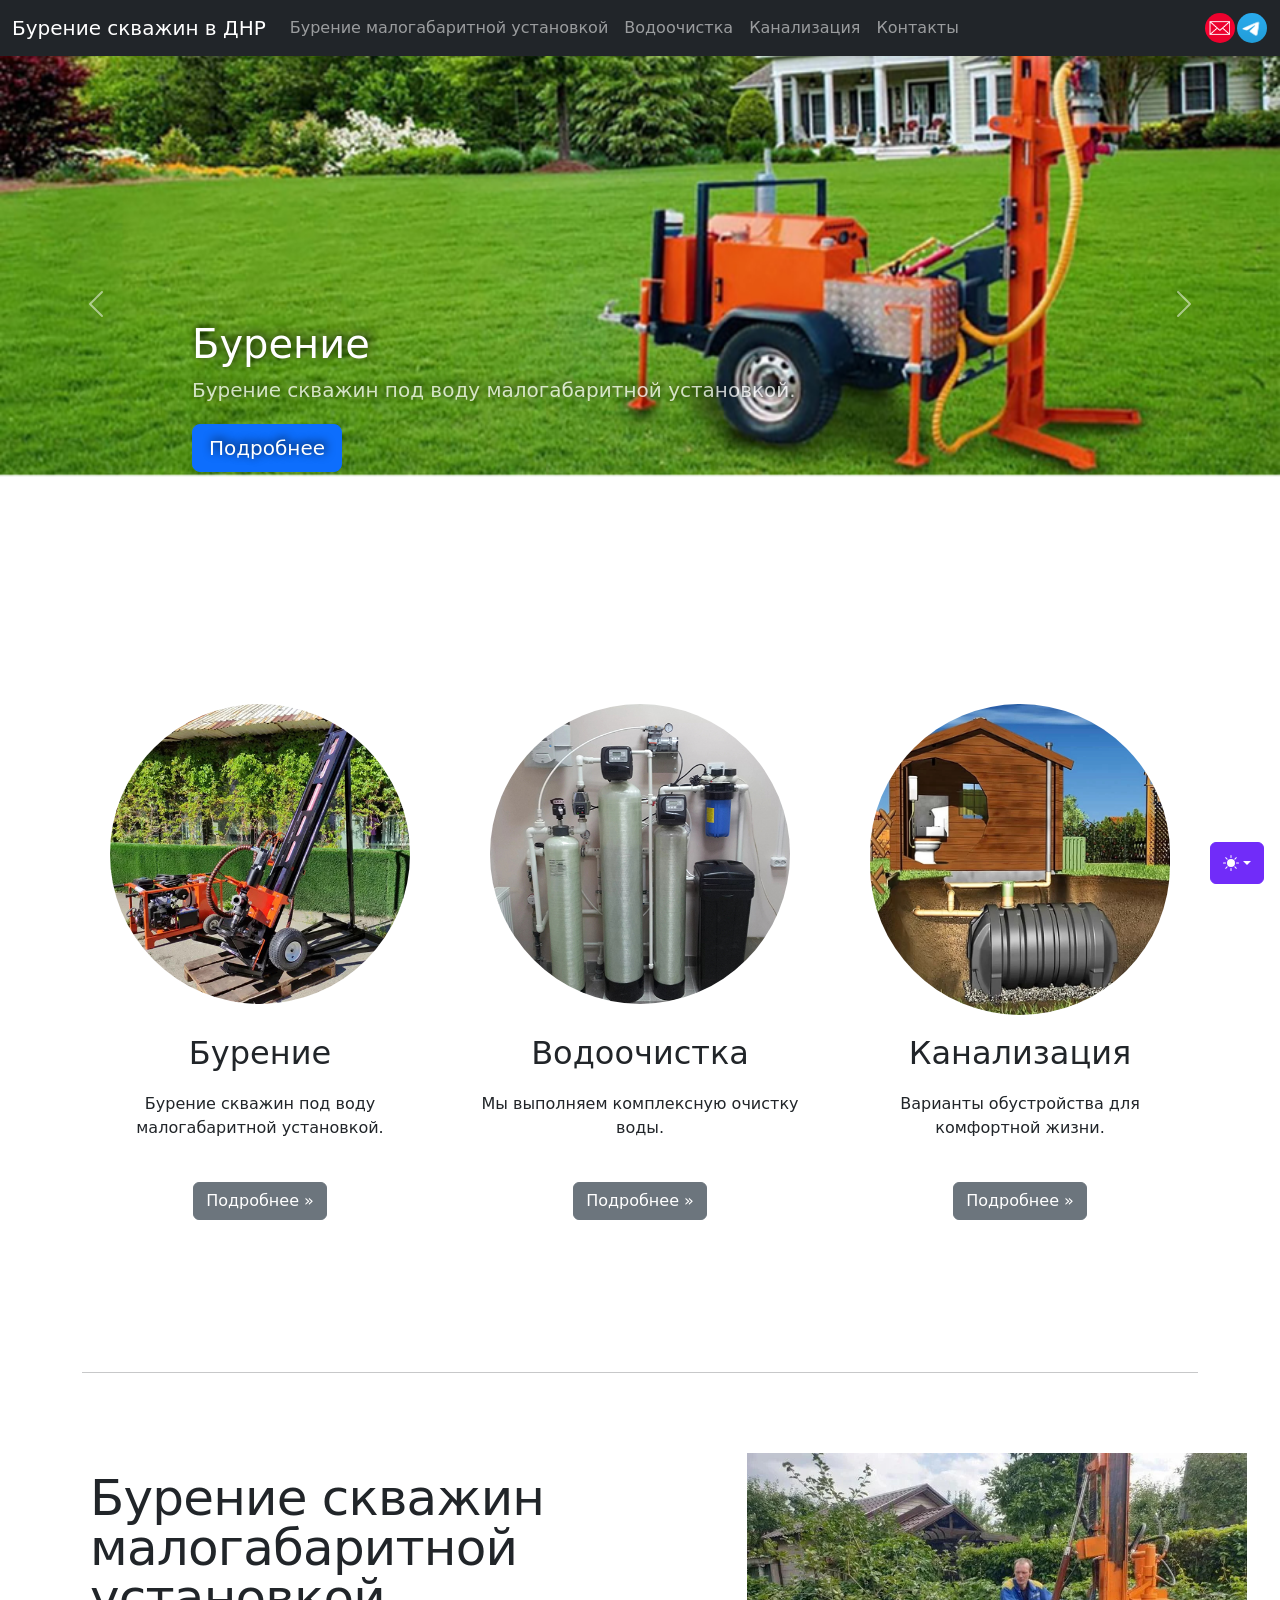
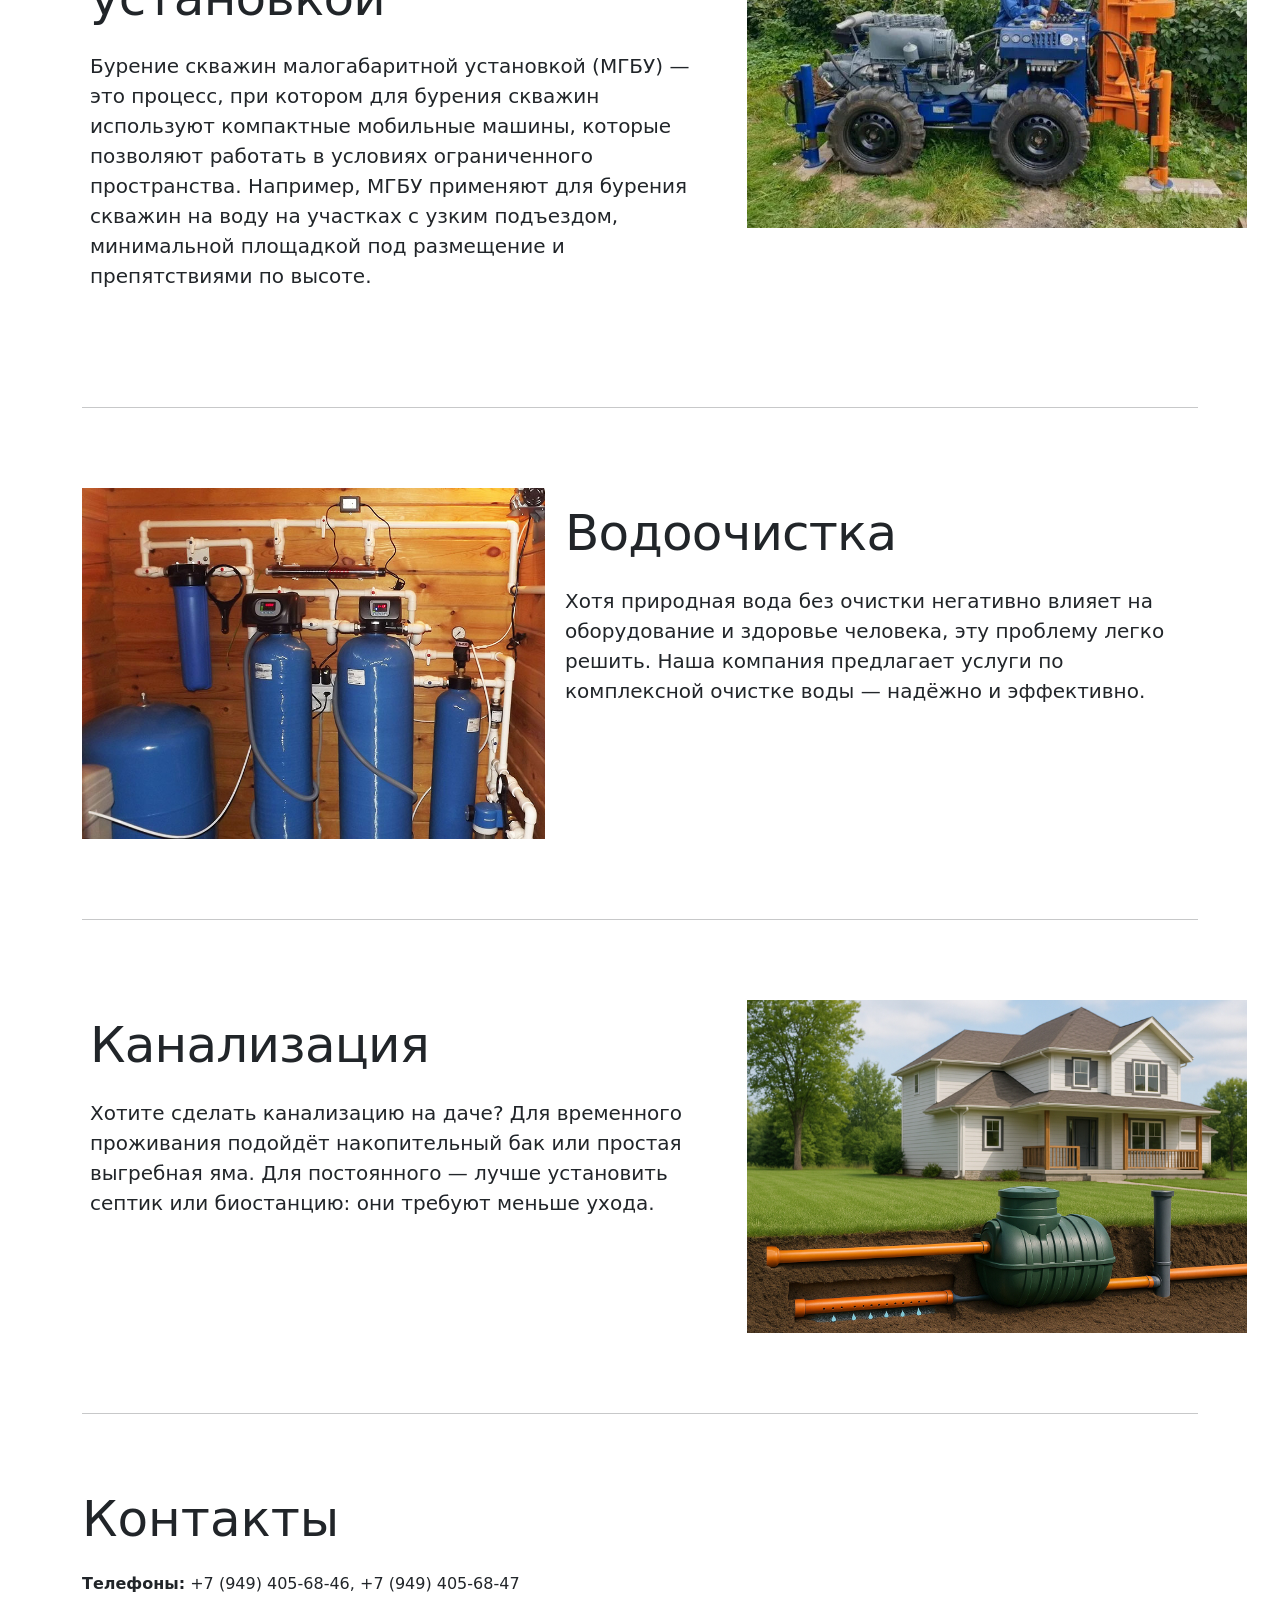
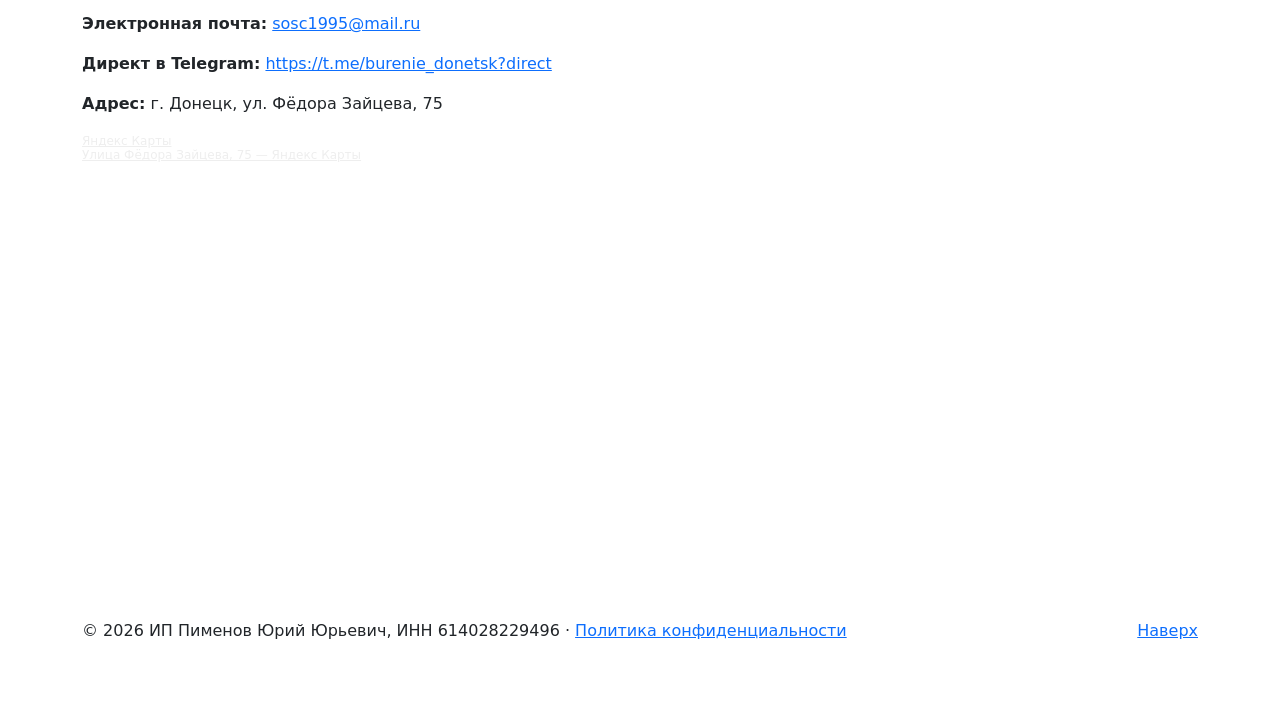
<file: index.html>
<!doctype html>
<html lang="en" data-bs-theme="auto">
  <head>
    <meta charset="utf-8" />
    <meta name="viewport" content="width=device-width, initial-scale=1" />
    <meta name="description" content="" />
    <meta
      name="author"
      content="Mark Otto, Jacob Thornton, and Bootstrap contributors"
    />
    <meta name="generator" content="Astro v5.13.2" />
    <title>Бурение скважин в ДНР</title>
    <link
      rel="canonical"
      href="https://getbootstrap.com/docs/5.3/examples/carousel/"
    />
    <script src="assets/js/color-modes.js"></script>
    <link href="assets/dist/css/bootstrap.min.css" rel="stylesheet" />
    <meta name="theme-color" content="#712cf9" />
    <link href="carousel.css" rel="stylesheet" />
	<link href="custom.css" rel="stylesheet" />
    <style>
      .bd-placeholder-img {
        font-size: 1.125rem;
        text-anchor: middle;
        -webkit-user-select: none;
        -moz-user-select: none;
        user-select: none;
      }
      @media (min-width: 768px) {
        .bd-placeholder-img-lg {
          font-size: 3.5rem;
        }
      }
      .b-example-divider {
        width: 100%;
        height: 3rem;
        background-color: #0000001a;
        border: solid rgba(0, 0, 0, 0.15);
        border-width: 1px 0;
        box-shadow:
          inset 0 0.5em 1.5em #0000001a,
          inset 0 0.125em 0.5em #00000026;
      }
      .b-example-vr {
        flex-shrink: 0;
        width: 1.5rem;
        height: 100vh;
      }
      .bi {
        vertical-align: -0.125em;
        fill: currentColor;
      }
      .nav-scroller {
        position: relative;
        z-index: 2;
        height: 2.75rem;
        overflow-y: hidden;
      }
      .nav-scroller .nav {
        display: flex;
        flex-wrap: nowrap;
        padding-bottom: 1rem;
        margin-top: -1px;
        overflow-x: auto;
        text-align: center;
        white-space: nowrap;
        -webkit-overflow-scrolling: touch;
      }
      .btn-bd-primary {
        --bd-violet-bg: #712cf9;
        --bd-violet-rgb: 112.520718, 44.062154, 249.437846;
        --bs-btn-font-weight: 600;
        --bs-btn-color: var(--bs-white);
        --bs-btn-bg: var(--bd-violet-bg);
        --bs-btn-border-color: var(--bd-violet-bg);
        --bs-btn-hover-color: var(--bs-white);
        --bs-btn-hover-bg: #6528e0;
        --bs-btn-hover-border-color: #6528e0;
        --bs-btn-focus-shadow-rgb: var(--bd-violet-rgb);
        --bs-btn-active-color: var(--bs-btn-hover-color);
        --bs-btn-active-bg: #5a23c8;
        --bs-btn-active-border-color: #5a23c8;
      }
      .bd-mode-toggle {
        z-index: 1500;
      }
      .bd-mode-toggle .bi {
        width: 1em;
        height: 1em;
      }
      .bd-mode-toggle .dropdown-menu .active .bi {
        display: block !important;
      }
    </style>
  </head>
  <body>
    <svg xmlns="http://www.w3.org/2000/svg" class="d-none">
      <symbol id="check2" viewBox="0 0 16 16">
        <path
          d="M13.854 3.646a.5.5 0 0 1 0 .708l-7 7a.5.5 0 0 1-.708 0l-3.5-3.5a.5.5 0 1 1 .708-.708L6.5 10.293l6.646-6.647a.5.5 0 0 1 .708 0z"
        ></path>
      </symbol>
      <symbol id="circle-half" viewBox="0 0 16 16">
        <path
          d="M8 15A7 7 0 1 0 8 1v14zm0 1A8 8 0 1 1 8 0a8 8 0 0 1 0 16z"
        ></path>
      </symbol>
      <symbol id="moon-stars-fill" viewBox="0 0 16 16">
        <path
          d="M6 .278a.768.768 0 0 1 .08.858 7.208 7.208 0 0 0-.878 3.46c0 4.021 3.278 7.277 7.318 7.277.527 0 1.04-.055 1.533-.16a.787.787 0 0 1 .81.316.733.733 0 0 1-.031.893A8.349 8.349 0 0 1 8.344 16C3.734 16 0 12.286 0 7.71 0 4.266 2.114 1.312 5.124.06A.752.752 0 0 1 6 .278z"
        ></path>
        <path
          d="M10.794 3.148a.217.217 0 0 1 .412 0l.387 1.162c.173.518.579.924 1.097 1.097l1.162.387a.217.217 0 0 1 0 .412l-1.162.387a1.734 1.734 0 0 0-1.097 1.097l-.387 1.162a.217.217 0 0 1-.412 0l-.387-1.162A1.734 1.734 0 0 0 9.31 6.593l-1.162-.387a.217.217 0 0 1 0-.412l1.162-.387a1.734 1.734 0 0 0 1.097-1.097l.387-1.162zM13.863.099a.145.145 0 0 1 .274 0l.258.774c.115.346.386.617.732.732l.774.258a.145.145 0 0 1 0 .274l-.774.258a1.156 1.156 0 0 0-.732.732l-.258.774a.145.145 0 0 1-.274 0l-.258-.774a1.156 1.156 0 0 0-.732-.732l-.774-.258a.145.145 0 0 1 0-.274l.774-.258c.346-.115.617-.386.732-.732L13.863.1z"
        ></path>
      </symbol>
      <symbol id="sun-fill" viewBox="0 0 16 16">
        <path
          d="M8 12a4 4 0 1 0 0-8 4 4 0 0 0 0 8zM8 0a.5.5 0 0 1 .5.5v2a.5.5 0 0 1-1 0v-2A.5.5 0 0 1 8 0zm0 13a.5.5 0 0 1 .5.5v2a.5.5 0 0 1-1 0v-2A.5.5 0 0 1 8 13zm8-5a.5.5 0 0 1-.5.5h-2a.5.5 0 0 1 0-1h2a.5.5 0 0 1 .5.5zM3 8a.5.5 0 0 1-.5.5h-2a.5.5 0 0 1 0-1h2A.5.5 0 0 1 3 8zm10.657-5.657a.5.5 0 0 1 0 .707l-1.414 1.415a.5.5 0 1 1-.707-.708l1.414-1.414a.5.5 0 0 1 .707 0zm-9.193 9.193a.5.5 0 0 1 0 .707L3.05 13.657a.5.5 0 0 1-.707-.707l1.414-1.414a.5.5 0 0 1 .707 0zm9.193 2.121a.5.5 0 0 1-.707 0l-1.414-1.414a.5.5 0 0 1 .707-.707l1.414 1.414a.5.5 0 0 1 0 .707zM4.464 4.465a.5.5 0 0 1-.707 0L2.343 3.05a.5.5 0 1 1 .707-.707l1.414 1.414a.5.5 0 0 1 0 .708z"
        ></path>
      </symbol>
    </svg>
    <div
      class="dropdown position-fixed bottom-0 end-0 mb-3 me-3 bd-mode-toggle"
    >
      <button
        class="btn btn-bd-primary py-2 dropdown-toggle d-flex align-items-center"
        id="bd-theme"
        type="button"
        aria-expanded="false"
        data-bs-toggle="dropdown"
        aria-label="Переключить тему (автоматически)"
      >
        <svg class="bi my-1 theme-icon-active" aria-hidden="true">
          <use href="#circle-half"></use>
        </svg>
        <span class="visually-hidden" id="bd-theme-text">Переключить тему</span>
      </button>
      <ul
        class="dropdown-menu dropdown-menu-end shadow"
        aria-labelledby="bd-theme-text"
      >
        <li>
          <button
            type="button"
            class="dropdown-item d-flex align-items-center"
            data-bs-theme-value="light"
            aria-pressed="false"
          >
            <svg class="bi me-2 opacity-50" aria-hidden="true">
              <use href="#sun-fill"></use>
            </svg>
            Светлая тема
            <svg class="bi ms-auto d-none" aria-hidden="true">
              <use href="#check2"></use>
            </svg>
          </button>
        </li>
        <li>
          <button
            type="button"
            class="dropdown-item d-flex align-items-center"
            data-bs-theme-value="dark"
            aria-pressed="false"
          >
            <svg class="bi me-2 opacity-50" aria-hidden="true">
              <use href="#moon-stars-fill"></use>
            </svg>
            Тёмная тема
            <svg class="bi ms-auto d-none" aria-hidden="true">
              <use href="#check2"></use>
            </svg>
          </button>
        </li>
        <li>
          <button
            type="button"
            class="dropdown-item d-flex align-items-center active"
            data-bs-theme-value="auto"
            aria-pressed="true"
          >
            <svg class="bi me-2 opacity-50" aria-hidden="true">
              <use href="#circle-half"></use>
            </svg>
            Автоматически
            <svg class="bi ms-auto d-none" aria-hidden="true">
              <use href="#check2"></use>
            </svg>
          </button>
        </li>
      </ul>
    </div>
    <header data-bs-theme="dark">
      <nav class="navbar navbar-expand-md navbar-dark fixed-top bg-dark">
        <div class="container-fluid">
          <a class="navbar-brand" href="#">Бурение скважин в ДНР</a>
          <button
            class="navbar-toggler"
            type="button"
            data-bs-toggle="collapse"
            data-bs-target="#navbarCollapse"
            aria-controls="navbarCollapse"
            aria-expanded="false"
            aria-label="Toggle navigation"
          >
            <span class="navbar-toggler-icon"></span>
          </button>
          <div class="collapse navbar-collapse" id="navbarCollapse">
            <ul class="navbar-nav me-auto mb-2 mb-md-0">
              <!--
			  <li class="nav-item">
                <a class="nav-link active" aria-current="page" href="/">В начало</a>
              </li>
			  -->
              <li class="nav-item"><a class="nav-link" href="#burenie">Бурение малогабаритной установкой</a></li>
			  <li class="nav-item"><a class="nav-link" href="#vodoochistka">Водоочистка</a></li>
			  <li class="nav-item"><a class="nav-link" href="#kanalizatsiya">Канализация</a></li>
			  <li class="nav-item"><a class="nav-link" href="#contacts">Контакты</a></li>
            </ul>
			
			
			<div class="block-social-media block-social-media__circle block-social-media__small">
				<ul>
					<li class="block-social-media-email"><a href="mailto:sosc1995@mail.ru" rel="noopener" target="_blank"><i aria-hidden="true"></i></a></li>	
					<li class="block-social-media-tg"><a href="https://t.me/burenie_donetsk" rel="noopener" target="_blank"><i aria-hidden="true"></i></a></li>
<!--
					<li class="block-social-media-max"><a href="#" rel="noopener" target="_blank"><i aria-hidden="true"></i></a></li>				
					<li class="block-social-media-rutube"><a href="#" rel="noopener" target="_blank"><i aria-hidden="true"></i></a></li>		
					<li class="block-social-media-vk"><a href="#" rel="noopener" target="_blank"><i aria-hidden="true"></i></a></li>				
					<li class="block-social-media-dzen"><a href="#" rel="noopener" target="_blank"><i aria-hidden="true"></i></a></li>
					<li class="block-social-media-ok"><a href="#" rel="noopener" target="_blank"><i aria-hidden="true"></i></a></li>				
-->	
				</ul>
			</div>			
			
			
<!--			
            <form class="d-flex" role="search">
              <input
                class="form-control me-2"
                type="search"
                placeholder="Search"
                aria-label="Search"
              />
              <button class="btn btn-outline-success" type="submit">
                Search
              </button>
            </form>
-->			
          </div>
        </div>
      </nav>
    </header>
    <main>
      <div id="myCarousel" class="carousel slide mb-6" data-bs-ride="carousel">
        <div class="carousel-indicators">
          <button
            type="button"
            data-bs-target="#myCarousel"
            data-bs-slide-to="0"
            class="active"
            aria-current="true"
            aria-label="Slide 1"
          ></button>
          <button
            type="button"
            data-bs-target="#myCarousel"
            data-bs-slide-to="1"
            aria-label="Slide 2"
          ></button>
          <button
            type="button"
            data-bs-target="#myCarousel"
            data-bs-slide-to="2"
            aria-label="Slide 3"
          ></button>
        </div>
        <div class="carousel-inner">
          <div class="carousel-item active">
            <img class="slider_desktop" src="img/slider1.jpg">
			<img class="slider_mobile" src="img/slider-mobile1.jpg">
            <div class="container">
              <div class="carousel-caption text-start">
                <h1>Бурение</h1>
                <p class="opacity-75">
                  Бурение скважин под воду малогабаритной установкой.
                </p>
                <p>
                  <a class="btn btn-lg btn-primary" href="#burenie">Подробнее</a>
                </p>
              </div>
            </div>
          </div>
          <div class="carousel-item">
            <img class="slider_desktop" src="img/slider2.jpg">
			<img class="slider_mobile" src="img/slider-mobile2.jpg">
            <div class="container">
              <div class="carousel-caption">
                <h1>Водоочистка</h1>
                <p>
                  Мы выполняем комплексную очистку воды.
                </p>
                <p><a class="btn btn-lg btn-primary" href="#vodoochistka">Подробнее</a></p>
              </div>
            </div>
          </div>
          <div class="carousel-item">
            <img class="slider_desktop" src="img/slider3.jpg">
			<img class="slider_mobile" src="img/slider-mobile3.jpg">
            <div class="container">
              <div class="carousel-caption text-end">
                <h1>Канализация</h1>
                <p>
                  Варианты обустройства для комфортной жизни.
                </p>
                <p>
                  <a class="btn btn-lg btn-primary" href="#kanalizatsiya">Подробнее</a>
                </p>
              </div>
            </div>
          </div>
        </div>
        <button
          class="carousel-control-prev"
          type="button"
          data-bs-target="#myCarousel"
          data-bs-slide="prev"
        >
          <span class="carousel-control-prev-icon" aria-hidden="true"></span>
          <span class="visually-hidden">Назад</span>
        </button>
        <button
          class="carousel-control-next"
          type="button"
          data-bs-target="#myCarousel"
          data-bs-slide="next"
        >
          <span class="carousel-control-next-icon" aria-hidden="true"></span>
          <span class="visually-hidden">Вперёд</span>
        </button>
      </div>
      <!-- Marketing messaging and featurettes
  ================================================== -->
      <!-- Wrap the rest of the page in another container to center all the content. -->
      <div class="container marketing">
        <!-- Three columns of text below the carousel -->
        <div class="row">
          <div class="col-lg-4">
			<div class="circle-image-container">
				<a href="#burenie">
					<img src="img/circle1.jpg">
				</a>
			</div>
            <h2 class="fw-normal">Бурение</h2>
            <p>
              Бурение скважин под воду малогабаритной установкой.
            </p>
            <p>
              <a class="btn btn-secondary" href="#burenie">Подробнее &raquo;</a>
            </p>
          </div>
          <!-- /.col-lg-4 -->
          <div class="col-lg-4">
			<div class="circle-image-container">
				<a href="#vodoochistka">
					<img src="img/circle2.jpg">
				</a>
			</div>
            <h2 class="fw-normal">Водоочистка</h2>
            <p>
              Мы выполняем комплексную очистку воды.
            </p>
            <p>
              <a class="btn btn-secondary" href="#vodoochistka">Подробнее &raquo;</a>
            </p>
          </div>
          <!-- /.col-lg-4 -->
          <div class="col-lg-4">
			<div class="circle-image-container">
				<a href="#kanalizatsiya">
					<img src="img/circle3.jpg">
				</a>
			</div>
            <h2 class="fw-normal">Канализация</h2>
            <p>
              Варианты обустройства для комфортной жизни.
            </p>
            <p>
              <a class="btn btn-secondary" href="#kanalizatsiya">Подробнее &raquo;</a>
            </p>
          </div>
          <!-- /.col-lg-4 -->
        </div>
        <!-- /.row -->
        <!-- START THE FEATURETTES -->
        <hr class="featurette-divider" />
		<a name="burenie">
        <div class="row featurette">
          <div class="col-md-7">
            <h2 class="featurette-heading fw-normal lh-1">
              Бурение скважин малогабаритной установкой
              <!--
			  <span class="text-body-secondary">It’ll blow your mind.</span>
			  -->
            </h2>
            <p class="lead">
              Бурение скважин малогабаритной установкой (МГБУ) — это процесс, при котором для бурения скважин используют компактные мобильные машины, которые позволяют работать в условиях ограниченного пространства. Например, МГБУ применяют для бурения скважин на воду на участках с узким подъездом, минимальной площадкой под размещение и препятствиями по высоте.
            </p>
          </div>
          <div class="col-md-5">
			<img src="img/square1.jpg">
          </div>
        </div>
        <hr class="featurette-divider" />
		<a name="vodoochistka">
        <div class="row featurette">
          <div class="col-md-7 order-md-2">
            <h2 class="featurette-heading fw-normal lh-1">
              Водоочистка
			  <!--
              <span class="text-body-secondary"></span>
			  -->
            </h2>
            <p class="lead">
              Хотя природная вода без очистки негативно влияет на оборудование и здоровье человека, эту проблему легко решить. Наша компания предлагает услуги по комплексной очистке воды — надёжно и эффективно.
            </p>
          </div>
          <div class="col-md-5 order-md-1">
			<img src="img/square2.jpg">
          </div>
        </div>
        <hr class="featurette-divider" />
		<a name="kanalizatsiya">
        <div class="row featurette">
          <div class="col-md-7">
            <h2 class="featurette-heading fw-normal lh-1">
              Канализация
			  <!--
              <span class="text-body-secondary">Checkmate.</span>
			  -->
            </h2>
            <p class="lead">
              Хотите сделать канализацию на даче? Для временного проживания подойдёт накопительный бак или простая выгребная яма. Для постоянного — лучше установить септик или биостанцию: они требуют меньше ухода.
            </p>
          </div>
          <div class="col-md-5">
			<img src="img/square3.jpg">
          </div>
        </div>
        <hr class="featurette-divider" />
        <!-- /END THE FEATURETTES -->
		  <div class="contacts">
		  <a name="contacts">
			<h2 class="lh-1">Контакты</h2>
			<p><strong>Телефоны:</strong> +7 (949) 405-68-46, +7 (949) 405-68-47
			<p><strong>Электронная почта:</strong> <a href="mailto:sosc1995@mail.ru">sosc1995@mail.ru</a>
			<p><strong>Директ в Telegram:</strong> <a href="https://t.me/burenie_donetsk?direct">https://t.me/burenie_donetsk?direct</a>
			<p><strong>Адрес:</strong> г. Донецк, ул. Фёдора Зайцева, 75
			<p>
			<div class="yandex-map">
				<div style="position:relative;overflow:hidden; width:100%"><a href="https://yandex.ru/maps?utm_medium=mapframe&utm_source=maps" style="color:#eee;font-size:12px;position:absolute;top:0px;">Яндекс Карты</a><a href="https://yandex.ru/maps/142/donetsk/house/ulitsa_fyodora_zaytseva_75/Z04YfgZgS0UAQFptfXV4eX5rYw==/?ll=37.810207%2C47.998287&utm_medium=mapframe&utm_source=maps&z=16.58" style="color:#eee;font-size:12px;position:absolute;top:14px;">Улица Фёдора Зайцева, 75 — Яндекс Карты</a><iframe src="https://yandex.ru/map-widget/v1/?ll=37.810207%2C47.998287&mode=search&ol=geo&ouri=ymapsbm1%3A%2F%2Fgeo%3Fdata%3DCgoxNDQ5NDk3ODAwEkbQoNC-0YHRgdC40Y8sINCU0L7QvdC10YbQuiwg0YPQu9C40YbQsCDQpNGR0LTQvtGA0LAg0JfQsNC50YbQtdCy0LAsIDc1IgoNpz0XQhU__j9C&z=16.58" width="560" height="400" frameborder="1" allowfullscreen="true" style="position:relative;"></iframe></div>
			</div>
		  </div>
      </div>	  
      <!-- /.container -->
      <!-- FOOTER -->
      <footer class="container">
        <p class="float-end"><a href="#">Наверх</a></p>
        <p>
          &copy; 2026 ИП Пименов Юрий Юрьевич, ИНН 614028229496 &middot;
          <a href="#">Политика конфиденциальности</a>
        </p>
      </footer>
    </main>
    <script
      src="assets/dist/js/bootstrap.bundle.min.js"
      class="astro-vvvwv3sm"
    ></script>
  </body>
</html>
</file>
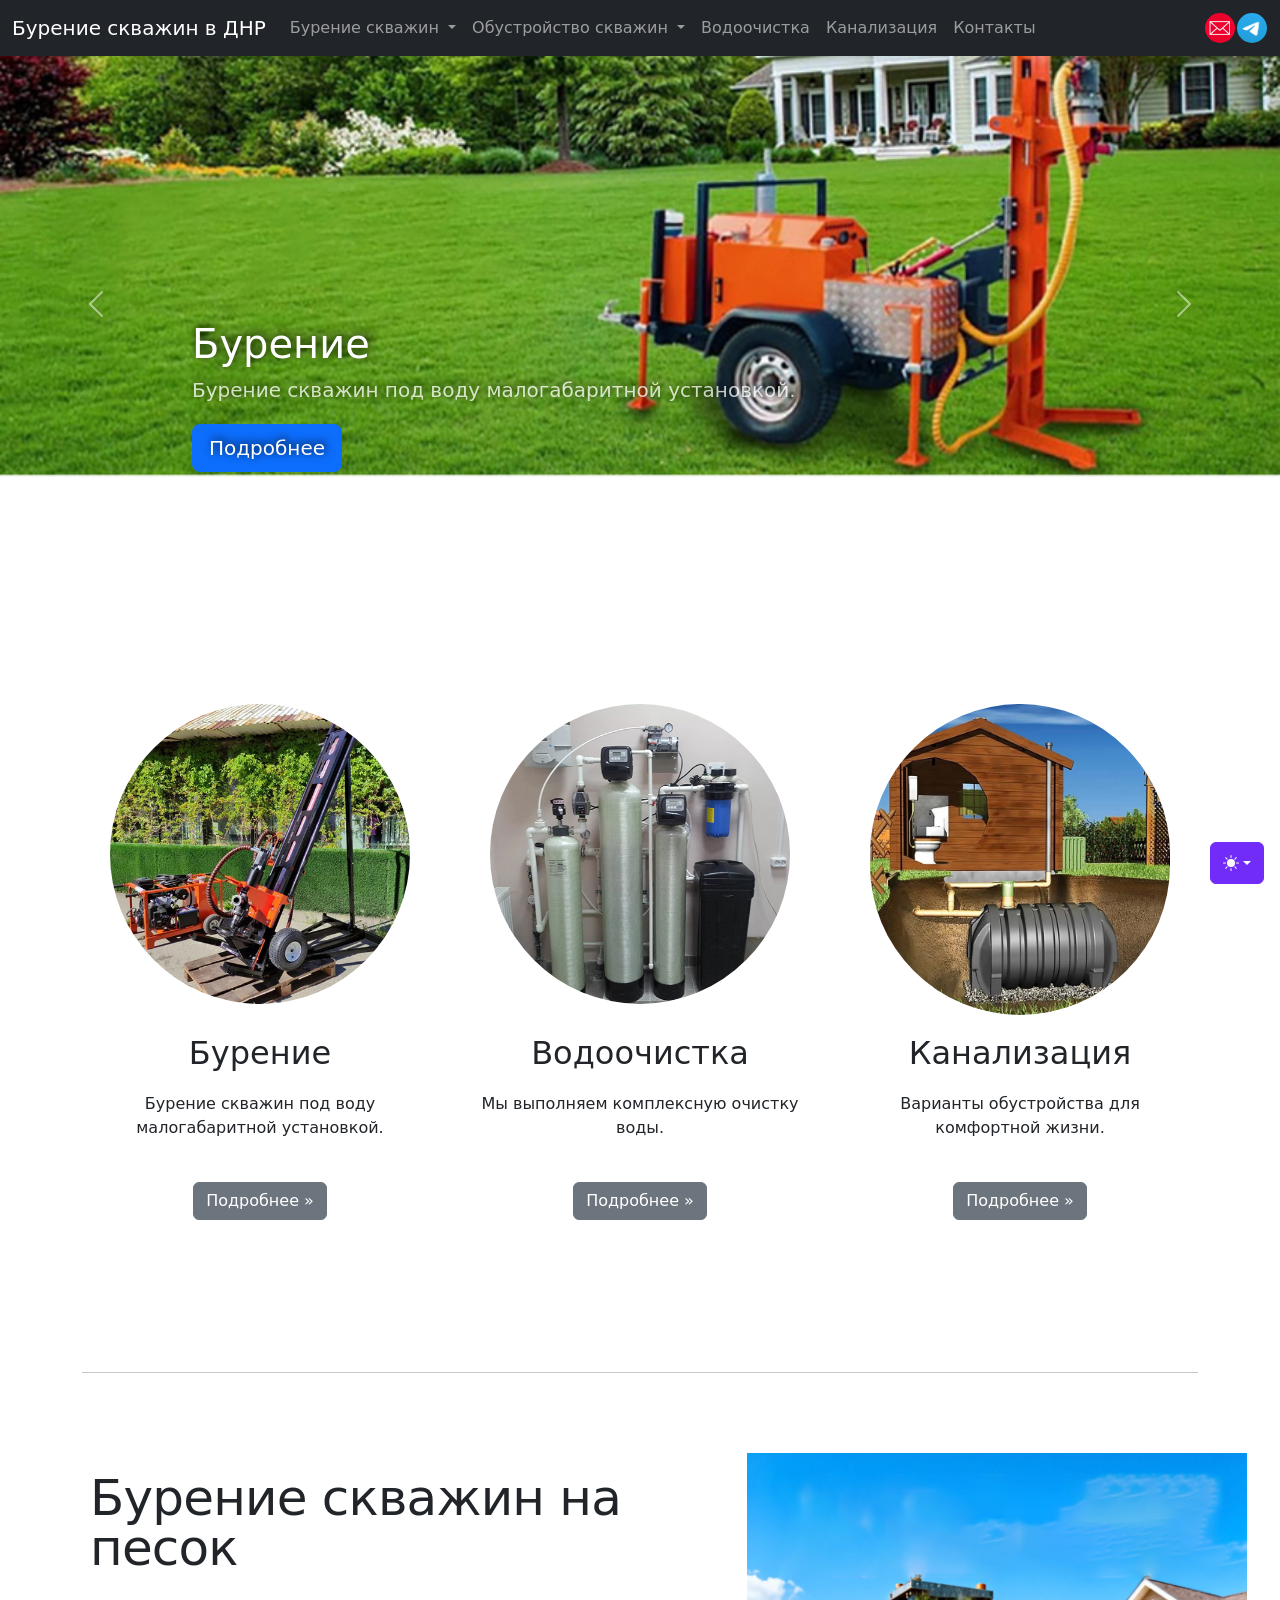
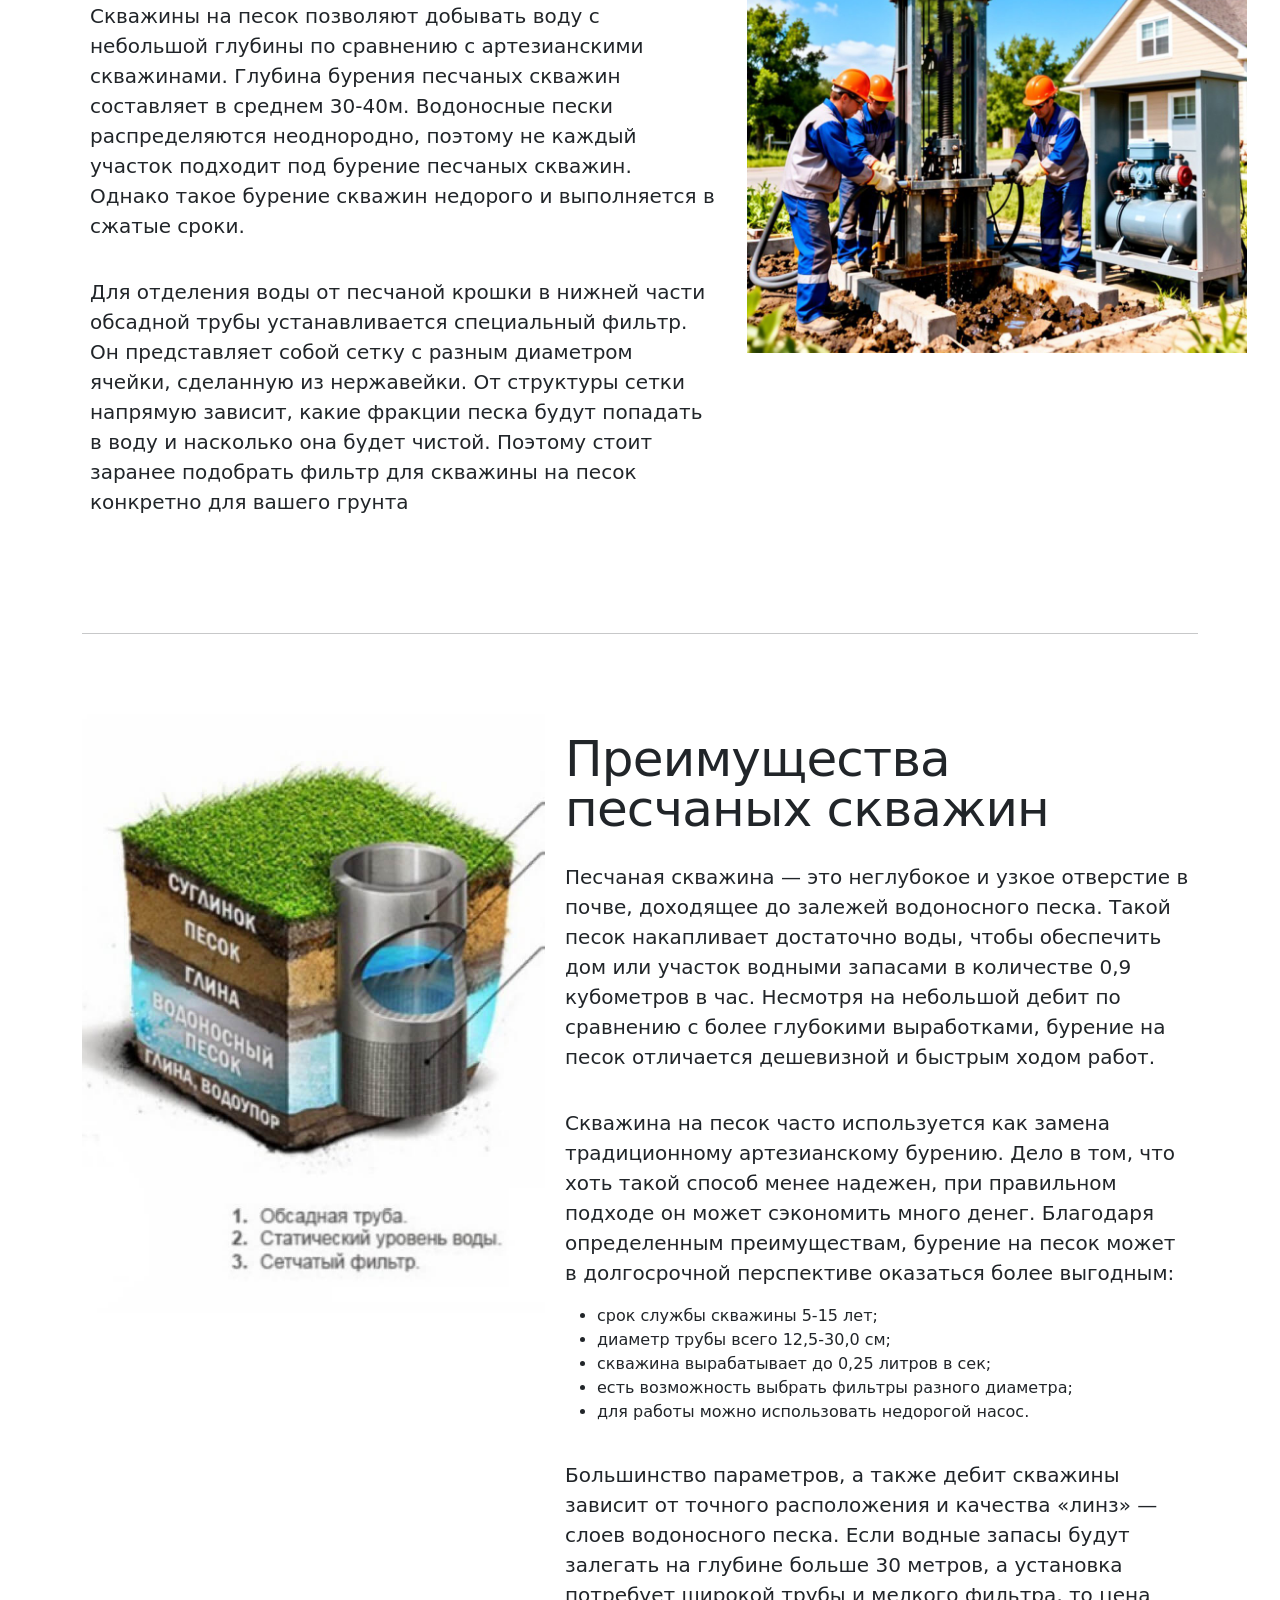
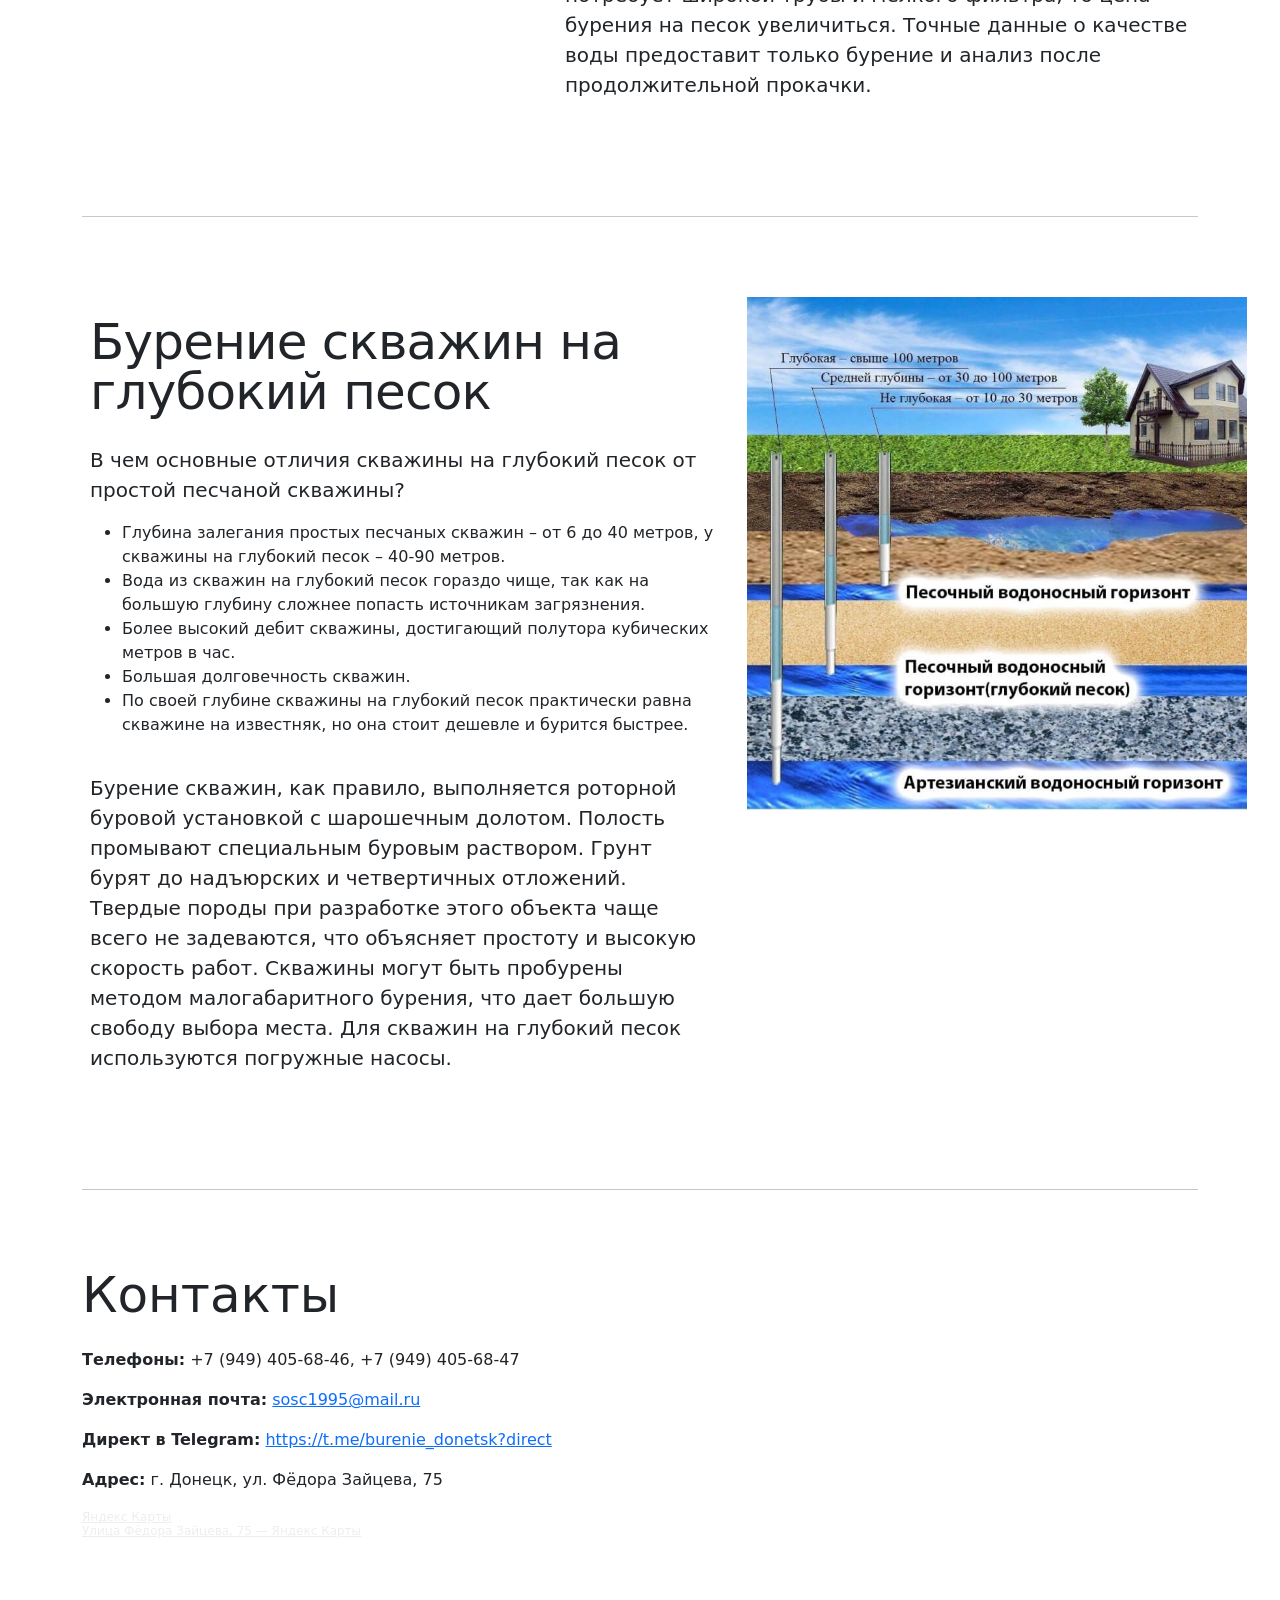
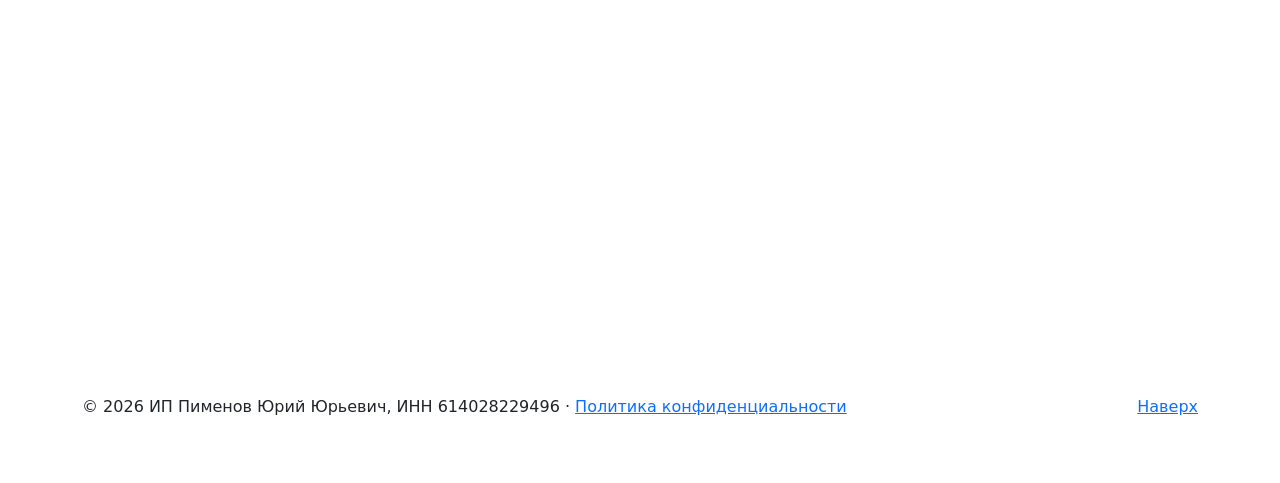
<file: burenie-na-pesok.html>
<!doctype html>
<html lang="en" data-bs-theme="auto">
  <head>
    <meta charset="utf-8" />
    <meta name="viewport" content="width=device-width, initial-scale=1" />
    <meta name="description" content="" />
    <meta
      name="author"
      content="Mark Otto, Jacob Thornton, and Bootstrap contributors"
    />
    <meta name="generator" content="Astro v5.13.2" />
    <title>Бурение скважин на песок</title>
    <link
      rel="canonical"
      href="https://getbootstrap.com/docs/5.3/examples/carousel/"
    />
    <script src="assets/js/color-modes.js"></script>
    <link href="assets/dist/css/bootstrap.min.css" rel="stylesheet" />
    <meta name="theme-color" content="#712cf9" />
    <link href="carousel.css" rel="stylesheet" />
	<link href="custom.css" rel="stylesheet" />
    <style>
      .bd-placeholder-img {
        font-size: 1.125rem;
        text-anchor: middle;
        -webkit-user-select: none;
        -moz-user-select: none;
        user-select: none;
      }
      @media (min-width: 768px) {
        .bd-placeholder-img-lg {
          font-size: 3.5rem;
        }
      }
      .b-example-divider {
        width: 100%;
        height: 3rem;
        background-color: #0000001a;
        border: solid rgba(0, 0, 0, 0.15);
        border-width: 1px 0;
        box-shadow:
          inset 0 0.5em 1.5em #0000001a,
          inset 0 0.125em 0.5em #00000026;
      }
      .b-example-vr {
        flex-shrink: 0;
        width: 1.5rem;
        height: 100vh;
      }
      .bi {
        vertical-align: -0.125em;
        fill: currentColor;
      }
      .nav-scroller {
        position: relative;
        z-index: 2;
        height: 2.75rem;
        overflow-y: hidden;
      }
      .nav-scroller .nav {
        display: flex;
        flex-wrap: nowrap;
        padding-bottom: 1rem;
        margin-top: -1px;
        overflow-x: auto;
        text-align: center;
        white-space: nowrap;
        -webkit-overflow-scrolling: touch;
      }
      .btn-bd-primary {
        --bd-violet-bg: #712cf9;
        --bd-violet-rgb: 112.520718, 44.062154, 249.437846;
        --bs-btn-font-weight: 600;
        --bs-btn-color: var(--bs-white);
        --bs-btn-bg: var(--bd-violet-bg);
        --bs-btn-border-color: var(--bd-violet-bg);
        --bs-btn-hover-color: var(--bs-white);
        --bs-btn-hover-bg: #6528e0;
        --bs-btn-hover-border-color: #6528e0;
        --bs-btn-focus-shadow-rgb: var(--bd-violet-rgb);
        --bs-btn-active-color: var(--bs-btn-hover-color);
        --bs-btn-active-bg: #5a23c8;
        --bs-btn-active-border-color: #5a23c8;
      }
      .bd-mode-toggle {
        z-index: 1500;
      }
      .bd-mode-toggle .bi {
        width: 1em;
        height: 1em;
      }
      .bd-mode-toggle .dropdown-menu .active .bi {
        display: block !important;
      }
    </style>
  </head>
  <body>
    <svg xmlns="http://www.w3.org/2000/svg" class="d-none">
      <symbol id="check2" viewBox="0 0 16 16">
        <path
          d="M13.854 3.646a.5.5 0 0 1 0 .708l-7 7a.5.5 0 0 1-.708 0l-3.5-3.5a.5.5 0 1 1 .708-.708L6.5 10.293l6.646-6.647a.5.5 0 0 1 .708 0z"
        ></path>
      </symbol>
      <symbol id="circle-half" viewBox="0 0 16 16">
        <path
          d="M8 15A7 7 0 1 0 8 1v14zm0 1A8 8 0 1 1 8 0a8 8 0 0 1 0 16z"
        ></path>
      </symbol>
      <symbol id="moon-stars-fill" viewBox="0 0 16 16">
        <path
          d="M6 .278a.768.768 0 0 1 .08.858 7.208 7.208 0 0 0-.878 3.46c0 4.021 3.278 7.277 7.318 7.277.527 0 1.04-.055 1.533-.16a.787.787 0 0 1 .81.316.733.733 0 0 1-.031.893A8.349 8.349 0 0 1 8.344 16C3.734 16 0 12.286 0 7.71 0 4.266 2.114 1.312 5.124.06A.752.752 0 0 1 6 .278z"
        ></path>
        <path
          d="M10.794 3.148a.217.217 0 0 1 .412 0l.387 1.162c.173.518.579.924 1.097 1.097l1.162.387a.217.217 0 0 1 0 .412l-1.162.387a1.734 1.734 0 0 0-1.097 1.097l-.387 1.162a.217.217 0 0 1-.412 0l-.387-1.162A1.734 1.734 0 0 0 9.31 6.593l-1.162-.387a.217.217 0 0 1 0-.412l1.162-.387a1.734 1.734 0 0 0 1.097-1.097l.387-1.162zM13.863.099a.145.145 0 0 1 .274 0l.258.774c.115.346.386.617.732.732l.774.258a.145.145 0 0 1 0 .274l-.774.258a1.156 1.156 0 0 0-.732.732l-.258.774a.145.145 0 0 1-.274 0l-.258-.774a1.156 1.156 0 0 0-.732-.732l-.774-.258a.145.145 0 0 1 0-.274l.774-.258c.346-.115.617-.386.732-.732L13.863.1z"
        ></path>
      </symbol>
      <symbol id="sun-fill" viewBox="0 0 16 16">
        <path
          d="M8 12a4 4 0 1 0 0-8 4 4 0 0 0 0 8zM8 0a.5.5 0 0 1 .5.5v2a.5.5 0 0 1-1 0v-2A.5.5 0 0 1 8 0zm0 13a.5.5 0 0 1 .5.5v2a.5.5 0 0 1-1 0v-2A.5.5 0 0 1 8 13zm8-5a.5.5 0 0 1-.5.5h-2a.5.5 0 0 1 0-1h2a.5.5 0 0 1 .5.5zM3 8a.5.5 0 0 1-.5.5h-2a.5.5 0 0 1 0-1h2A.5.5 0 0 1 3 8zm10.657-5.657a.5.5 0 0 1 0 .707l-1.414 1.415a.5.5 0 1 1-.707-.708l1.414-1.414a.5.5 0 0 1 .707 0zm-9.193 9.193a.5.5 0 0 1 0 .707L3.05 13.657a.5.5 0 0 1-.707-.707l1.414-1.414a.5.5 0 0 1 .707 0zm9.193 2.121a.5.5 0 0 1-.707 0l-1.414-1.414a.5.5 0 0 1 .707-.707l1.414 1.414a.5.5 0 0 1 0 .707zM4.464 4.465a.5.5 0 0 1-.707 0L2.343 3.05a.5.5 0 1 1 .707-.707l1.414 1.414a.5.5 0 0 1 0 .708z"
        ></path>
      </symbol>
    </svg>
    <div
      class="dropdown position-fixed bottom-0 end-0 mb-3 me-3 bd-mode-toggle"
    >
      <button
        class="btn btn-bd-primary py-2 dropdown-toggle d-flex align-items-center"
        id="bd-theme"
        type="button"
        aria-expanded="false"
        data-bs-toggle="dropdown"
        aria-label="Переключить тему (автоматически)"
      >
        <svg class="bi my-1 theme-icon-active" aria-hidden="true">
          <use href="#circle-half"></use>
        </svg>
        <span class="visually-hidden" id="bd-theme-text">Переключить тему</span>
      </button>
      <ul
        class="dropdown-menu dropdown-menu-end shadow"
        aria-labelledby="bd-theme-text"
      >
        <li>
          <button
            type="button"
            class="dropdown-item d-flex align-items-center"
            data-bs-theme-value="light"
            aria-pressed="false"
          >
            <svg class="bi me-2 opacity-50" aria-hidden="true">
              <use href="#sun-fill"></use>
            </svg>
            Светлая тема
            <svg class="bi ms-auto d-none" aria-hidden="true">
              <use href="#check2"></use>
            </svg>
          </button>
        </li>
        <li>
          <button
            type="button"
            class="dropdown-item d-flex align-items-center"
            data-bs-theme-value="dark"
            aria-pressed="false"
          >
            <svg class="bi me-2 opacity-50" aria-hidden="true">
              <use href="#moon-stars-fill"></use>
            </svg>
            Тёмная тема
            <svg class="bi ms-auto d-none" aria-hidden="true">
              <use href="#check2"></use>
            </svg>
          </button>
        </li>
        <li>
          <button
            type="button"
            class="dropdown-item d-flex align-items-center active"
            data-bs-theme-value="auto"
            aria-pressed="true"
          >
            <svg class="bi me-2 opacity-50" aria-hidden="true">
              <use href="#circle-half"></use>
            </svg>
            Автоматически
            <svg class="bi ms-auto d-none" aria-hidden="true">
              <use href="#check2"></use>
            </svg>
          </button>
        </li>
      </ul>
    </div>
    <header data-bs-theme="dark">
      <nav class="navbar navbar-expand-md navbar-dark fixed-top bg-dark">
        <div class="container-fluid">
          <a class="navbar-brand" href="#">Бурение скважин в ДНР</a>
          <button
            class="navbar-toggler"
            type="button"
            data-bs-toggle="collapse"
            data-bs-target="#navbarCollapse"
            aria-controls="navbarCollapse"
            aria-expanded="false"
            aria-label="Toggle navigation"
          >
            <span class="navbar-toggler-icon"></span>
          </button>
          <div class="collapse navbar-collapse" id="navbarCollapse">
            <ul class="navbar-nav me-auto mb-2 mb-md-0">
              <!--
			  <li class="nav-item">
                <a class="nav-link active" aria-current="page" href="/">В начало</a>
              </li>
			  -->

			  <li class="nav-item dropdown">
          <a class="nav-link dropdown-toggle" href="#" role="button" data-bs-toggle="dropdown" aria-expanded="false">
            Бурение скважин
          </a>
          <ul class="dropdown-menu">
            <li><a class="dropdown-item" href="/skvazhina-pod-klyuch.html">Бурение скважин под ключ</a></li>
            <li><a class="dropdown-item" href="/burenie-na-pesok.html">Бурение скважин на песок</a></li>
            <li><a class="dropdown-item" href="/skvazhina-na-dache.html">Скважина на воду на даче</a></li>
			<li><a class="dropdown-item" href="/malogabaritnoe-burenie.html">Малогабаритное бурение скважин на воду</a></li>
			<li><a class="dropdown-item" href="/licenziya.html">Получение лицензии на скважину</a></li>
          </ul>
        </li>
		
			  <li class="nav-item dropdown">
          <a class="nav-link dropdown-toggle" href="#" role="button" data-bs-toggle="dropdown" aria-expanded="false">
            Обустройство скважин
          </a>
          <ul class="dropdown-menu">
            <li><a class="dropdown-item" href="/letnee-obustrojstvo.html">Летнее обустройство скважин на воду</a></li>
            <li><a class="dropdown-item" href="/obustrojstvo-s-adapterom.html">Обустройство скважин на воду с адаптером</a></li>
            <li><a class="dropdown-item" href="/obustrojstvo-s-kessonom.html">Обустройство скважин на воду с кессоном</a></li>
          </ul>
        </li>		
		
<!--
              <li class="nav-item"><a class="nav-link" href="#burenie">Бурение малогабаритной установкой</a></li>
-->			  
			  <li class="nav-item"><a class="nav-link" href="/#vodoochistka">Водоочистка</a></li>
			  <li class="nav-item"><a class="nav-link" href="/#kanalizatsiya">Канализация</a></li>
			  <li class="nav-item"><a class="nav-link" href="/#contacts">Контакты</a></li>
			  
			  
            </ul>
			
			
			<div class="block-social-media block-social-media__circle block-social-media__small">
				<ul>
					<li class="block-social-media-email"><a href="mailto:sosc1995@mail.ru" rel="noopener" target="_blank"><i aria-hidden="true"></i></a></li>	
					<li class="block-social-media-tg"><a href="https://t.me/burenie_donetsk" rel="noopener" target="_blank"><i aria-hidden="true"></i></a></li>
<!--
					<li class="block-social-media-max"><a href="#" rel="noopener" target="_blank"><i aria-hidden="true"></i></a></li>				
					<li class="block-social-media-rutube"><a href="#" rel="noopener" target="_blank"><i aria-hidden="true"></i></a></li>		
					<li class="block-social-media-vk"><a href="#" rel="noopener" target="_blank"><i aria-hidden="true"></i></a></li>				
					<li class="block-social-media-dzen"><a href="#" rel="noopener" target="_blank"><i aria-hidden="true"></i></a></li>
					<li class="block-social-media-ok"><a href="#" rel="noopener" target="_blank"><i aria-hidden="true"></i></a></li>				
-->	
				</ul>
			</div>			
			
			
<!--			
            <form class="d-flex" role="search">
              <input
                class="form-control me-2"
                type="search"
                placeholder="Search"
                aria-label="Search"
              />
              <button class="btn btn-outline-success" type="submit">
                Search
              </button>
            </form>
-->			
          </div>
        </div>
      </nav>
    </header>
    <main>
      <div id="myCarousel" class="carousel slide mb-6" data-bs-ride="carousel">
        <div class="carousel-indicators">
          <button
            type="button"
            data-bs-target="#myCarousel"
            data-bs-slide-to="0"
            class="active"
            aria-current="true"
            aria-label="Slide 1"
          ></button>
          <button
            type="button"
            data-bs-target="#myCarousel"
            data-bs-slide-to="1"
            aria-label="Slide 2"
          ></button>
          <button
            type="button"
            data-bs-target="#myCarousel"
            data-bs-slide-to="2"
            aria-label="Slide 3"
          ></button>
        </div>
        <div class="carousel-inner">
          <div class="carousel-item active">
            <img class="slider_desktop" src="img/slider1.jpg">
			<img class="slider_mobile" src="img/slider-mobile1.jpg">
            <div class="container">
              <div class="carousel-caption text-start">
                <h1>Бурение</h1>
                <p class="opacity-75">
                  Бурение скважин под воду малогабаритной установкой.
                </p>
                <p>
                  <a class="btn btn-lg btn-primary" href="#burenie">Подробнее</a>
                </p>
              </div>
            </div>
          </div>
          <div class="carousel-item">
            <img class="slider_desktop" src="img/slider2.jpg">
			<img class="slider_mobile" src="img/slider-mobile2.jpg">
            <div class="container">
              <div class="carousel-caption">
                <h1>Водоочистка</h1>
                <p>
                  Мы выполняем комплексную очистку воды.
                </p>
                <p><a class="btn btn-lg btn-primary" href="#vodoochistka">Подробнее</a></p>
              </div>
            </div>
          </div>
          <div class="carousel-item">
            <img class="slider_desktop" src="img/slider3.jpg">
			<img class="slider_mobile" src="img/slider-mobile3.jpg">
            <div class="container">
              <div class="carousel-caption text-end">
                <h1>Канализация</h1>
                <p>
                  Варианты обустройства для комфортной жизни.
                </p>
                <p>
                  <a class="btn btn-lg btn-primary" href="#kanalizatsiya">Подробнее</a>
                </p>
              </div>
            </div>
          </div>
        </div>
        <button
          class="carousel-control-prev"
          type="button"
          data-bs-target="#myCarousel"
          data-bs-slide="prev"
        >
          <span class="carousel-control-prev-icon" aria-hidden="true"></span>
          <span class="visually-hidden">Назад</span>
        </button>
        <button
          class="carousel-control-next"
          type="button"
          data-bs-target="#myCarousel"
          data-bs-slide="next"
        >
          <span class="carousel-control-next-icon" aria-hidden="true"></span>
          <span class="visually-hidden">Вперёд</span>
        </button>
      </div>
      <!-- Marketing messaging and featurettes
  ================================================== -->
      <!-- Wrap the rest of the page in another container to center all the content. -->
      <div class="container marketing">
        <!-- Three columns of text below the carousel -->
        <div class="row">
          <div class="col-lg-4">
			<div class="circle-image-container">
				<a href="#burenie">
					<img src="img/circle1.jpg">
				</a>
			</div>
            <h2 class="fw-normal">Бурение</h2>
            <p>
              Бурение скважин под воду малогабаритной установкой.
            </p>
            <p>
              <a class="btn btn-secondary" href="#burenie">Подробнее &raquo;</a>
            </p>
          </div>
          <!-- /.col-lg-4 -->
          <div class="col-lg-4">
			<div class="circle-image-container">
				<a href="#vodoochistka">
					<img src="img/circle2.jpg">
				</a>
			</div>
            <h2 class="fw-normal">Водоочистка</h2>
            <p>
              Мы выполняем комплексную очистку воды.
            </p>
            <p>
              <a class="btn btn-secondary" href="#vodoochistka">Подробнее &raquo;</a>
            </p>
          </div>
          <!-- /.col-lg-4 -->
          <div class="col-lg-4">
			<div class="circle-image-container">
				<a href="#kanalizatsiya">
					<img src="img/circle3.jpg">
				</a>
			</div>
            <h2 class="fw-normal">Канализация</h2>
            <p>
              Варианты обустройства для комфортной жизни.
            </p>
            <p>
              <a class="btn btn-secondary" href="#kanalizatsiya">Подробнее &raquo;</a>
            </p>
          </div>
          <!-- /.col-lg-4 -->
        </div>
        <!-- /.row -->
        <!-- START THE FEATURETTES -->
        <hr class="featurette-divider" />
		<a name="burenie">
        <div class="row featurette">
          <div class="col-md-7">
            <h2 class="featurette-heading fw-normal lh-1">
              Бурение скважин на песок
              <!--
			  <span class="text-body-secondary">It’ll blow your mind.</span>
			  -->
            </h2>
            <p class="lead">
              Скважины на песок позволяют добывать воду с небольшой глубины по сравнению с артезианскими скважинами. Глубина бурения песчаных скважин составляет в среднем 30-40м. Водоносные пески распределяются неоднородно, поэтому не каждый участок подходит под бурение песчаных скважин. Однако такое бурение скважин недорого и выполняется в сжатые сроки.
            </p>
          <p class="lead">
              Для отделения воды от песчаной крошки в нижней части обсадной трубы устанавливается специальный фильтр. Он представляет собой сетку с разным диаметром ячейки, сделанную из нержавейки. От структуры сетки напрямую зависит, какие фракции песка будут попадать в воду и насколько она будет чистой. Поэтому стоит заранее подобрать фильтр для скважины на песок конкретно для вашего грунта
</p>			  
          </div>
          <div class="col-md-5">
			<img src="img/burenie-na-pesok1.jpg">
          </div>
        </div>
        <hr class="featurette-divider" />
		<a name="vodoochistka">
        <div class="row featurette">
          <div class="col-md-7 order-md-2">
            <h2 class="featurette-heading fw-normal lh-1">
              Преимущества песчаных скважин
			  <!--
              <span class="text-body-secondary"></span>
			  -->
            </h2>
            <p class="lead">
		  
			  Песчаная скважина — это неглубокое и узкое отверстие в почве, доходящее до залежей водоносного песка. Такой песок накапливает достаточно воды, чтобы обеспечить дом или участок водными запасами в количестве 0,9 кубометров в час. Несмотря на небольшой дебит по сравнению с более глубокими выработками, бурение на песок отличается дешевизной и быстрым ходом работ.
</p>
<p class="lead">
Скважина на песок часто используется как замена традиционному артезианскому бурению. Дело в том, что хоть такой способ менее надежен, при правильном подходе он может сэкономить много денег. Благодаря определенным преимуществам, бурение на песок может в долгосрочной перспективе оказаться более выгодным:
</p>
<ul>
<li>срок службы скважины 5-15 лет;
<li>диаметр трубы всего 12,5-30,0 см;
<li>скважина вырабатывает до 0,25 литров в сек;
<li>есть возможность выбрать фильтры разного диаметра;
<li>для работы можно использовать недорогой насос.
</ul>
<p class="lead">
Большинство параметров, а также дебит скважины зависит от точного расположения и качества «линз» — слоев водоносного песка. Если водные запасы будут залегать на глубине больше 30 метров, а установка потребует широкой трубы и мелкого фильтра, то цена бурения на песок увеличиться. Точные данные о качестве воды предоставит только бурение и анализ после продолжительной прокачки.
</p>

            </p>
          </div>
          <div class="col-md-5 order-md-1">
			<img src="img/burenie-na-pesok2.jpg">
          </div>
        </div>
        <hr class="featurette-divider" />
		<a name="kanalizatsiya">
        <div class="row featurette">
          <div class="col-md-7">
            <h2 class="featurette-heading fw-normal lh-1">
              Бурение скважин на глубокий песок
			  <!--
              <span class="text-body-secondary">Checkmate.</span>
			  -->
            </h2>
            <p class="lead">
В чем основные отличия скважины на глубокий песок от простой песчаной скважины?
</p>
<ul>
<li>Глубина залегания простых песчаных скважин – от 6 до 40 метров, у скважины на глубокий песок – 40-90 метров.
<li>Вода из скважин на глубокий песок гораздо чище, так как на большую глубину сложнее попасть источникам загрязнения.
<li>Более высокий дебит скважины, достигающий полутора кубических метров в час.
<li>Большая долговечность скважин.
<li>По своей глубине скважины на глубокий песок практически равна скважине на известняк, но она стоит дешевле и бурится быстрее.
</ul>
<p class="lead">
Бурение скважин, как правило, выполняется роторной буровой установкой с шарошечным долотом. Полость промывают специальным буровым раствором. Грунт бурят до надъюрских и четвертичных отложений. Твердые породы при разработке этого объекта чаще всего не задеваются, что объясняет простоту и высокую скорость работ. Скважины могут быть пробурены методом малогабаритного бурения, что дает большую свободу выбора места. Для скважин на глубокий песок используются погружные насосы.            
</p>
          </div>
          <div class="col-md-5">
			<img src="img/burenie-na-pesok3.jpg">
          </div>
        </div>
        <hr class="featurette-divider" />
        <!-- /END THE FEATURETTES -->
		  <div class="contacts">
		  <a name="contacts">
			<h2 class="lh-1">Контакты</h2>
			<p><strong>Телефоны:</strong> +7 (949) 405-68-46, +7 (949) 405-68-47
			<p><strong>Электронная почта:</strong> <a href="mailto:sosc1995@mail.ru">sosc1995@mail.ru</a>
			<p><strong>Директ в Telegram:</strong> <a href="https://t.me/burenie_donetsk?direct">https://t.me/burenie_donetsk?direct</a>
			<p><strong>Адрес:</strong> г. Донецк, ул. Фёдора Зайцева, 75
			<p>
			<div class="yandex-map">
				<div style="position:relative;overflow:hidden; width:100%"><a href="https://yandex.ru/maps?utm_medium=mapframe&utm_source=maps" style="color:#eee;font-size:12px;position:absolute;top:0px;">Яндекс Карты</a><a href="https://yandex.ru/maps/142/donetsk/house/ulitsa_fyodora_zaytseva_75/Z04YfgZgS0UAQFptfXV4eX5rYw==/?ll=37.810207%2C47.998287&utm_medium=mapframe&utm_source=maps&z=16.58" style="color:#eee;font-size:12px;position:absolute;top:14px;">Улица Фёдора Зайцева, 75 — Яндекс Карты</a><iframe src="https://yandex.ru/map-widget/v1/?ll=37.810207%2C47.998287&mode=search&ol=geo&ouri=ymapsbm1%3A%2F%2Fgeo%3Fdata%3DCgoxNDQ5NDk3ODAwEkbQoNC-0YHRgdC40Y8sINCU0L7QvdC10YbQuiwg0YPQu9C40YbQsCDQpNGR0LTQvtGA0LAg0JfQsNC50YbQtdCy0LAsIDc1IgoNpz0XQhU__j9C&z=16.58" width="560" height="400" frameborder="1" allowfullscreen="true" style="position:relative;"></iframe></div>
			</div>
		  </div>
      </div>	  
      <!-- /.container -->
      <!-- FOOTER -->
      <footer class="container">
        <p class="float-end"><a href="#">Наверх</a></p>
        <p>
          &copy; 2026 ИП Пименов Юрий Юрьевич, ИНН 614028229496 &middot;
          <a href="#">Политика конфиденциальности</a>
        </p>
      </footer>
    </main>
    <script
      src="assets/dist/js/bootstrap.bundle.min.js"
      class="astro-vvvwv3sm"
    ></script>
  </body>
</html>
</file>
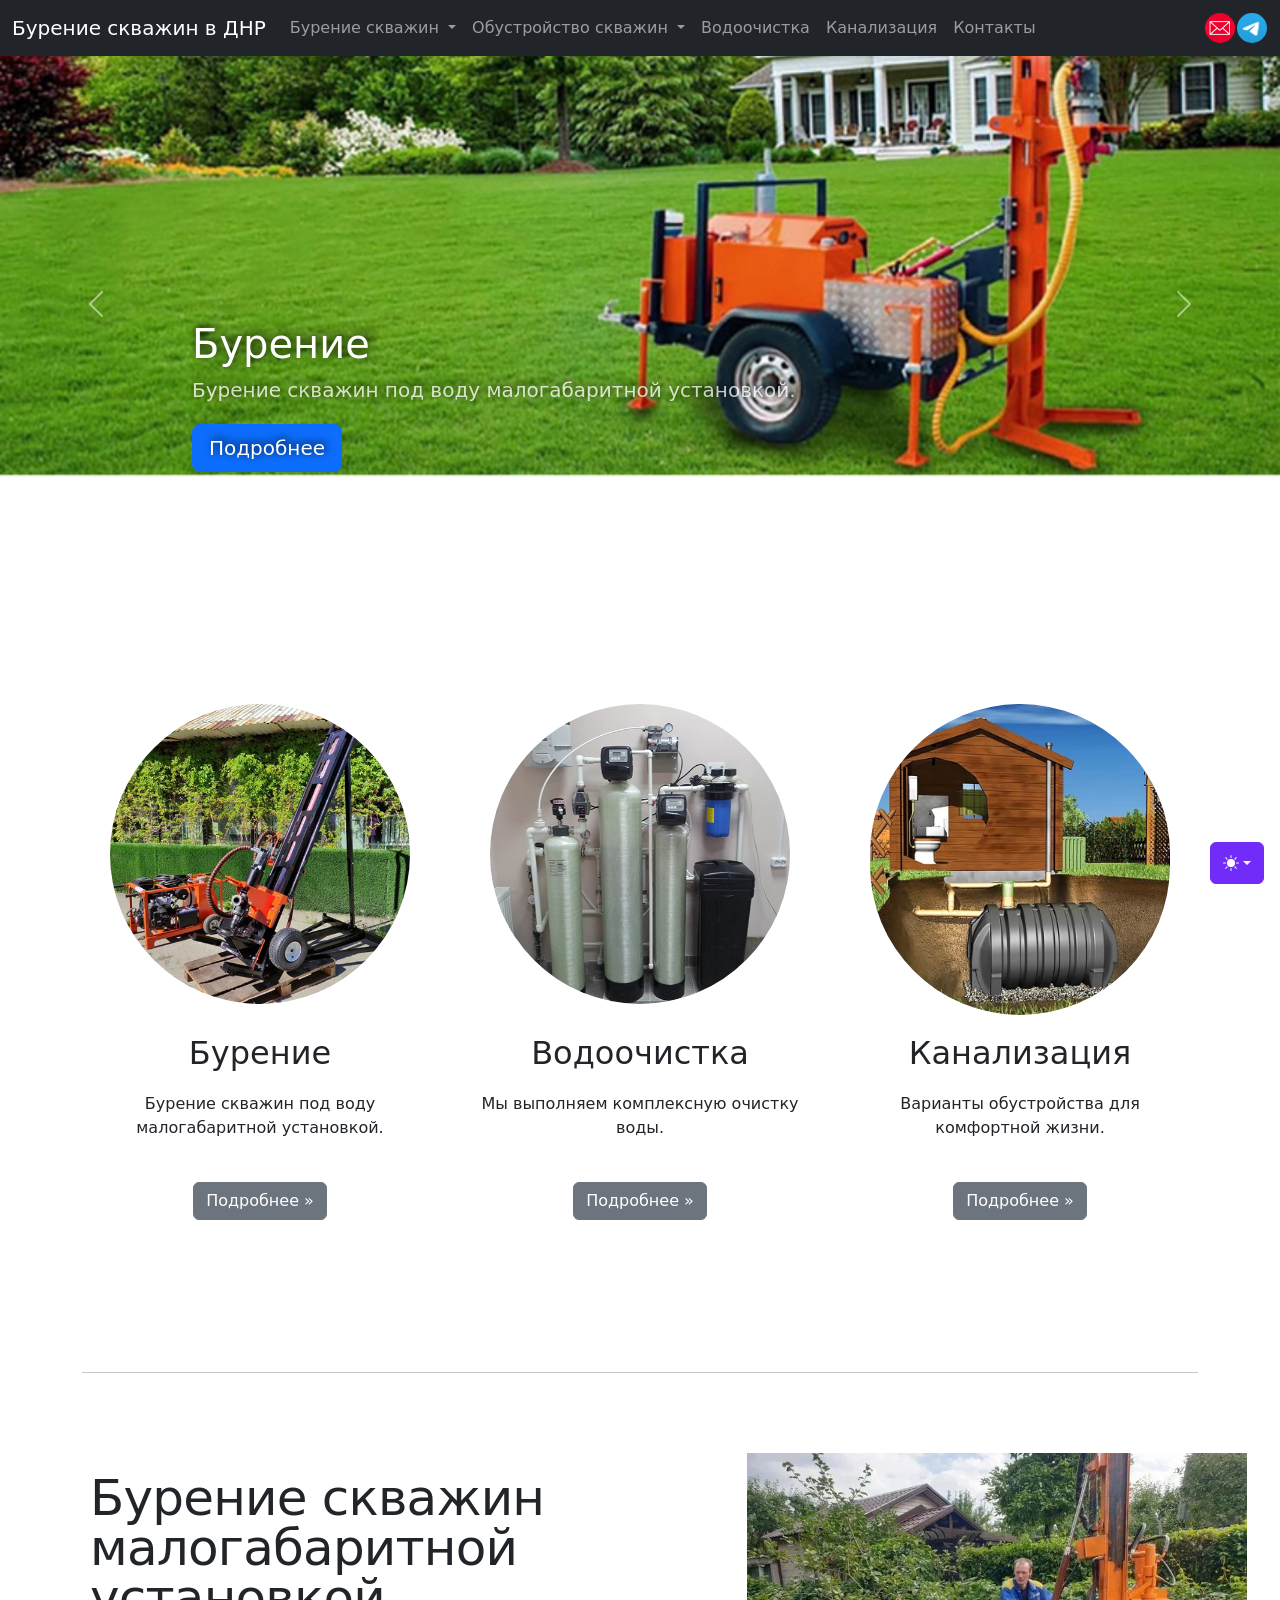
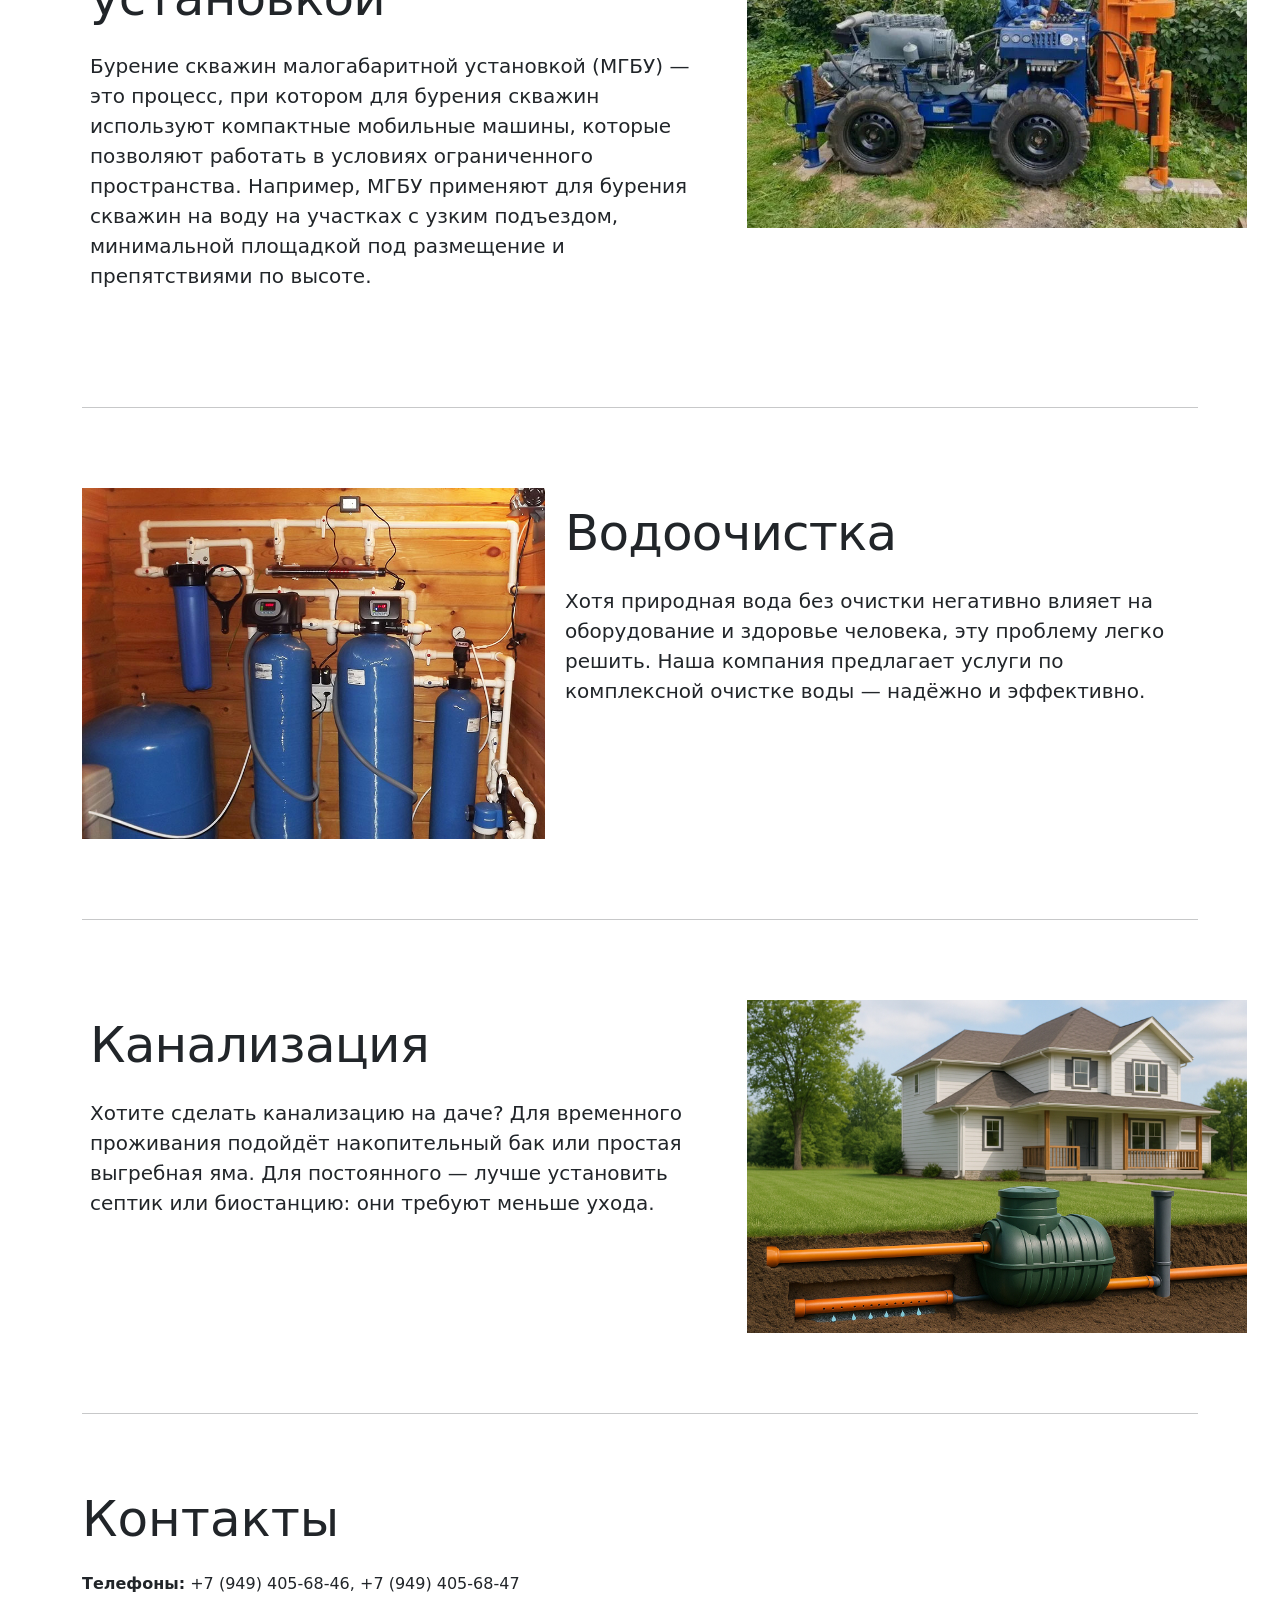
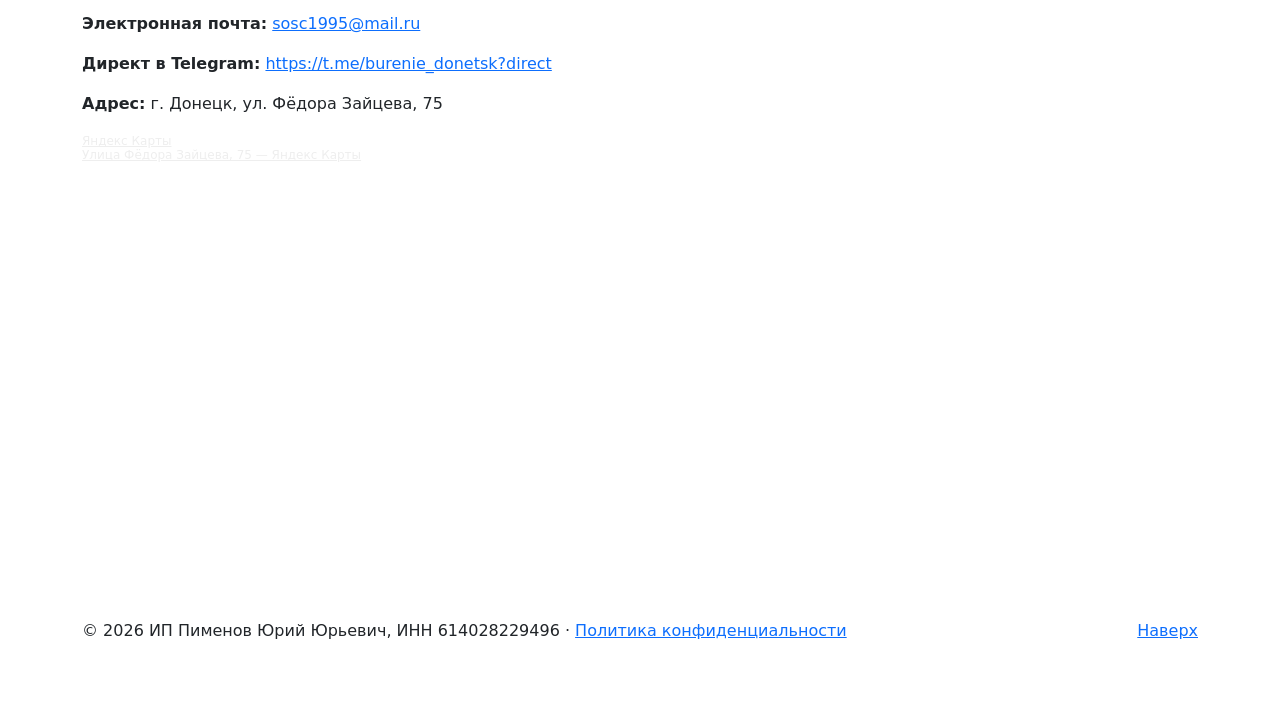
<file: letnee-obustrojstvo.html>
<!doctype html>
<html lang="en" data-bs-theme="auto">
  <head>
    <meta charset="utf-8" />
    <meta name="viewport" content="width=device-width, initial-scale=1" />
    <meta name="description" content="" />
    <meta
      name="author"
      content="Mark Otto, Jacob Thornton, and Bootstrap contributors"
    />
    <meta name="generator" content="Astro v5.13.2" />
    <title>Бурение скважин в ДНР</title>
    <link
      rel="canonical"
      href="https://getbootstrap.com/docs/5.3/examples/carousel/"
    />
    <script src="assets/js/color-modes.js"></script>
    <link href="assets/dist/css/bootstrap.min.css" rel="stylesheet" />
    <meta name="theme-color" content="#712cf9" />
    <link href="carousel.css" rel="stylesheet" />
	<link href="custom.css" rel="stylesheet" />
    <style>
      .bd-placeholder-img {
        font-size: 1.125rem;
        text-anchor: middle;
        -webkit-user-select: none;
        -moz-user-select: none;
        user-select: none;
      }
      @media (min-width: 768px) {
        .bd-placeholder-img-lg {
          font-size: 3.5rem;
        }
      }
      .b-example-divider {
        width: 100%;
        height: 3rem;
        background-color: #0000001a;
        border: solid rgba(0, 0, 0, 0.15);
        border-width: 1px 0;
        box-shadow:
          inset 0 0.5em 1.5em #0000001a,
          inset 0 0.125em 0.5em #00000026;
      }
      .b-example-vr {
        flex-shrink: 0;
        width: 1.5rem;
        height: 100vh;
      }
      .bi {
        vertical-align: -0.125em;
        fill: currentColor;
      }
      .nav-scroller {
        position: relative;
        z-index: 2;
        height: 2.75rem;
        overflow-y: hidden;
      }
      .nav-scroller .nav {
        display: flex;
        flex-wrap: nowrap;
        padding-bottom: 1rem;
        margin-top: -1px;
        overflow-x: auto;
        text-align: center;
        white-space: nowrap;
        -webkit-overflow-scrolling: touch;
      }
      .btn-bd-primary {
        --bd-violet-bg: #712cf9;
        --bd-violet-rgb: 112.520718, 44.062154, 249.437846;
        --bs-btn-font-weight: 600;
        --bs-btn-color: var(--bs-white);
        --bs-btn-bg: var(--bd-violet-bg);
        --bs-btn-border-color: var(--bd-violet-bg);
        --bs-btn-hover-color: var(--bs-white);
        --bs-btn-hover-bg: #6528e0;
        --bs-btn-hover-border-color: #6528e0;
        --bs-btn-focus-shadow-rgb: var(--bd-violet-rgb);
        --bs-btn-active-color: var(--bs-btn-hover-color);
        --bs-btn-active-bg: #5a23c8;
        --bs-btn-active-border-color: #5a23c8;
      }
      .bd-mode-toggle {
        z-index: 1500;
      }
      .bd-mode-toggle .bi {
        width: 1em;
        height: 1em;
      }
      .bd-mode-toggle .dropdown-menu .active .bi {
        display: block !important;
      }
    </style>
  </head>
  <body>
    <svg xmlns="http://www.w3.org/2000/svg" class="d-none">
      <symbol id="check2" viewBox="0 0 16 16">
        <path
          d="M13.854 3.646a.5.5 0 0 1 0 .708l-7 7a.5.5 0 0 1-.708 0l-3.5-3.5a.5.5 0 1 1 .708-.708L6.5 10.293l6.646-6.647a.5.5 0 0 1 .708 0z"
        ></path>
      </symbol>
      <symbol id="circle-half" viewBox="0 0 16 16">
        <path
          d="M8 15A7 7 0 1 0 8 1v14zm0 1A8 8 0 1 1 8 0a8 8 0 0 1 0 16z"
        ></path>
      </symbol>
      <symbol id="moon-stars-fill" viewBox="0 0 16 16">
        <path
          d="M6 .278a.768.768 0 0 1 .08.858 7.208 7.208 0 0 0-.878 3.46c0 4.021 3.278 7.277 7.318 7.277.527 0 1.04-.055 1.533-.16a.787.787 0 0 1 .81.316.733.733 0 0 1-.031.893A8.349 8.349 0 0 1 8.344 16C3.734 16 0 12.286 0 7.71 0 4.266 2.114 1.312 5.124.06A.752.752 0 0 1 6 .278z"
        ></path>
        <path
          d="M10.794 3.148a.217.217 0 0 1 .412 0l.387 1.162c.173.518.579.924 1.097 1.097l1.162.387a.217.217 0 0 1 0 .412l-1.162.387a1.734 1.734 0 0 0-1.097 1.097l-.387 1.162a.217.217 0 0 1-.412 0l-.387-1.162A1.734 1.734 0 0 0 9.31 6.593l-1.162-.387a.217.217 0 0 1 0-.412l1.162-.387a1.734 1.734 0 0 0 1.097-1.097l.387-1.162zM13.863.099a.145.145 0 0 1 .274 0l.258.774c.115.346.386.617.732.732l.774.258a.145.145 0 0 1 0 .274l-.774.258a1.156 1.156 0 0 0-.732.732l-.258.774a.145.145 0 0 1-.274 0l-.258-.774a1.156 1.156 0 0 0-.732-.732l-.774-.258a.145.145 0 0 1 0-.274l.774-.258c.346-.115.617-.386.732-.732L13.863.1z"
        ></path>
      </symbol>
      <symbol id="sun-fill" viewBox="0 0 16 16">
        <path
          d="M8 12a4 4 0 1 0 0-8 4 4 0 0 0 0 8zM8 0a.5.5 0 0 1 .5.5v2a.5.5 0 0 1-1 0v-2A.5.5 0 0 1 8 0zm0 13a.5.5 0 0 1 .5.5v2a.5.5 0 0 1-1 0v-2A.5.5 0 0 1 8 13zm8-5a.5.5 0 0 1-.5.5h-2a.5.5 0 0 1 0-1h2a.5.5 0 0 1 .5.5zM3 8a.5.5 0 0 1-.5.5h-2a.5.5 0 0 1 0-1h2A.5.5 0 0 1 3 8zm10.657-5.657a.5.5 0 0 1 0 .707l-1.414 1.415a.5.5 0 1 1-.707-.708l1.414-1.414a.5.5 0 0 1 .707 0zm-9.193 9.193a.5.5 0 0 1 0 .707L3.05 13.657a.5.5 0 0 1-.707-.707l1.414-1.414a.5.5 0 0 1 .707 0zm9.193 2.121a.5.5 0 0 1-.707 0l-1.414-1.414a.5.5 0 0 1 .707-.707l1.414 1.414a.5.5 0 0 1 0 .707zM4.464 4.465a.5.5 0 0 1-.707 0L2.343 3.05a.5.5 0 1 1 .707-.707l1.414 1.414a.5.5 0 0 1 0 .708z"
        ></path>
      </symbol>
    </svg>
    <div
      class="dropdown position-fixed bottom-0 end-0 mb-3 me-3 bd-mode-toggle"
    >
      <button
        class="btn btn-bd-primary py-2 dropdown-toggle d-flex align-items-center"
        id="bd-theme"
        type="button"
        aria-expanded="false"
        data-bs-toggle="dropdown"
        aria-label="Переключить тему (автоматически)"
      >
        <svg class="bi my-1 theme-icon-active" aria-hidden="true">
          <use href="#circle-half"></use>
        </svg>
        <span class="visually-hidden" id="bd-theme-text">Переключить тему</span>
      </button>
      <ul
        class="dropdown-menu dropdown-menu-end shadow"
        aria-labelledby="bd-theme-text"
      >
        <li>
          <button
            type="button"
            class="dropdown-item d-flex align-items-center"
            data-bs-theme-value="light"
            aria-pressed="false"
          >
            <svg class="bi me-2 opacity-50" aria-hidden="true">
              <use href="#sun-fill"></use>
            </svg>
            Светлая тема
            <svg class="bi ms-auto d-none" aria-hidden="true">
              <use href="#check2"></use>
            </svg>
          </button>
        </li>
        <li>
          <button
            type="button"
            class="dropdown-item d-flex align-items-center"
            data-bs-theme-value="dark"
            aria-pressed="false"
          >
            <svg class="bi me-2 opacity-50" aria-hidden="true">
              <use href="#moon-stars-fill"></use>
            </svg>
            Тёмная тема
            <svg class="bi ms-auto d-none" aria-hidden="true">
              <use href="#check2"></use>
            </svg>
          </button>
        </li>
        <li>
          <button
            type="button"
            class="dropdown-item d-flex align-items-center active"
            data-bs-theme-value="auto"
            aria-pressed="true"
          >
            <svg class="bi me-2 opacity-50" aria-hidden="true">
              <use href="#circle-half"></use>
            </svg>
            Автоматически
            <svg class="bi ms-auto d-none" aria-hidden="true">
              <use href="#check2"></use>
            </svg>
          </button>
        </li>
      </ul>
    </div>
    <header data-bs-theme="dark">
      <nav class="navbar navbar-expand-md navbar-dark fixed-top bg-dark">
        <div class="container-fluid">
          <a class="navbar-brand" href="#">Бурение скважин в ДНР</a>
          <button
            class="navbar-toggler"
            type="button"
            data-bs-toggle="collapse"
            data-bs-target="#navbarCollapse"
            aria-controls="navbarCollapse"
            aria-expanded="false"
            aria-label="Toggle navigation"
          >
            <span class="navbar-toggler-icon"></span>
          </button>
          <div class="collapse navbar-collapse" id="navbarCollapse">
            <ul class="navbar-nav me-auto mb-2 mb-md-0">
              <!--
			  <li class="nav-item">
                <a class="nav-link active" aria-current="page" href="/">В начало</a>
              </li>
			  -->

			  <li class="nav-item dropdown">
          <a class="nav-link dropdown-toggle" href="#" role="button" data-bs-toggle="dropdown" aria-expanded="false">
            Бурение скважин
          </a>
          <ul class="dropdown-menu">
            <li><a class="dropdown-item" href="/skvazhina-pod-klyuch.html">Бурение скважин под ключ</a></li>
            <li><a class="dropdown-item" href="/burenie-na-pesok.html">Бурение скважин на песок</a></li>
            <li><a class="dropdown-item" href="/skvazhina-na-dache.html">Скважина на воду на даче</a></li>
			<li><a class="dropdown-item" href="/malogabaritnoe-burenie.html">Малогабаритное бурение скважин на воду</a></li>
			<li><a class="dropdown-item" href="/licenziya.html">Получение лицензии на скважину</a></li>
          </ul>
        </li>
		
			  <li class="nav-item dropdown">
          <a class="nav-link dropdown-toggle" href="#" role="button" data-bs-toggle="dropdown" aria-expanded="false">
            Обустройство скважин
          </a>
          <ul class="dropdown-menu">
            <li><a class="dropdown-item" href="/letnee-obustrojstvo.html">Летнее обустройство скважин на воду</a></li>
            <li><a class="dropdown-item" href="/obustrojstvo-s-adapterom.html">Обустройство скважин на воду с адаптером</a></li>
            <li><a class="dropdown-item" href="/obustrojstvo-s-kessonom.html">Обустройство скважин на воду с кессоном</a></li>
          </ul>
        </li>		
		
<!--
              <li class="nav-item"><a class="nav-link" href="#burenie">Бурение малогабаритной установкой</a></li>
-->			  
			  <li class="nav-item"><a class="nav-link" href="/#vodoochistka">Водоочистка</a></li>
			  <li class="nav-item"><a class="nav-link" href="/#kanalizatsiya">Канализация</a></li>
			  <li class="nav-item"><a class="nav-link" href="/#contacts">Контакты</a></li>
			  
			  
            </ul>
			
			
			<div class="block-social-media block-social-media__circle block-social-media__small">
				<ul>
					<li class="block-social-media-email"><a href="mailto:sosc1995@mail.ru" rel="noopener" target="_blank"><i aria-hidden="true"></i></a></li>	
					<li class="block-social-media-tg"><a href="https://t.me/burenie_donetsk" rel="noopener" target="_blank"><i aria-hidden="true"></i></a></li>
<!--
					<li class="block-social-media-max"><a href="#" rel="noopener" target="_blank"><i aria-hidden="true"></i></a></li>				
					<li class="block-social-media-rutube"><a href="#" rel="noopener" target="_blank"><i aria-hidden="true"></i></a></li>		
					<li class="block-social-media-vk"><a href="#" rel="noopener" target="_blank"><i aria-hidden="true"></i></a></li>				
					<li class="block-social-media-dzen"><a href="#" rel="noopener" target="_blank"><i aria-hidden="true"></i></a></li>
					<li class="block-social-media-ok"><a href="#" rel="noopener" target="_blank"><i aria-hidden="true"></i></a></li>				
-->	
				</ul>
			</div>			
			
			
<!--			
            <form class="d-flex" role="search">
              <input
                class="form-control me-2"
                type="search"
                placeholder="Search"
                aria-label="Search"
              />
              <button class="btn btn-outline-success" type="submit">
                Search
              </button>
            </form>
-->			
          </div>
        </div>
      </nav>
    </header>
    <main>
      <div id="myCarousel" class="carousel slide mb-6" data-bs-ride="carousel">
        <div class="carousel-indicators">
          <button
            type="button"
            data-bs-target="#myCarousel"
            data-bs-slide-to="0"
            class="active"
            aria-current="true"
            aria-label="Slide 1"
          ></button>
          <button
            type="button"
            data-bs-target="#myCarousel"
            data-bs-slide-to="1"
            aria-label="Slide 2"
          ></button>
          <button
            type="button"
            data-bs-target="#myCarousel"
            data-bs-slide-to="2"
            aria-label="Slide 3"
          ></button>
        </div>
        <div class="carousel-inner">
          <div class="carousel-item active">
            <img class="slider_desktop" src="img/slider1.jpg">
			<img class="slider_mobile" src="img/slider-mobile1.jpg">
            <div class="container">
              <div class="carousel-caption text-start">
                <h1>Бурение</h1>
                <p class="opacity-75">
                  Бурение скважин под воду малогабаритной установкой.
                </p>
                <p>
                  <a class="btn btn-lg btn-primary" href="#burenie">Подробнее</a>
                </p>
              </div>
            </div>
          </div>
          <div class="carousel-item">
            <img class="slider_desktop" src="img/slider2.jpg">
			<img class="slider_mobile" src="img/slider-mobile2.jpg">
            <div class="container">
              <div class="carousel-caption">
                <h1>Водоочистка</h1>
                <p>
                  Мы выполняем комплексную очистку воды.
                </p>
                <p><a class="btn btn-lg btn-primary" href="#vodoochistka">Подробнее</a></p>
              </div>
            </div>
          </div>
          <div class="carousel-item">
            <img class="slider_desktop" src="img/slider3.jpg">
			<img class="slider_mobile" src="img/slider-mobile3.jpg">
            <div class="container">
              <div class="carousel-caption text-end">
                <h1>Канализация</h1>
                <p>
                  Варианты обустройства для комфортной жизни.
                </p>
                <p>
                  <a class="btn btn-lg btn-primary" href="#kanalizatsiya">Подробнее</a>
                </p>
              </div>
            </div>
          </div>
        </div>
        <button
          class="carousel-control-prev"
          type="button"
          data-bs-target="#myCarousel"
          data-bs-slide="prev"
        >
          <span class="carousel-control-prev-icon" aria-hidden="true"></span>
          <span class="visually-hidden">Назад</span>
        </button>
        <button
          class="carousel-control-next"
          type="button"
          data-bs-target="#myCarousel"
          data-bs-slide="next"
        >
          <span class="carousel-control-next-icon" aria-hidden="true"></span>
          <span class="visually-hidden">Вперёд</span>
        </button>
      </div>
      <!-- Marketing messaging and featurettes
  ================================================== -->
      <!-- Wrap the rest of the page in another container to center all the content. -->
      <div class="container marketing">
        <!-- Three columns of text below the carousel -->
        <div class="row">
          <div class="col-lg-4">
			<div class="circle-image-container">
				<a href="#burenie">
					<img src="img/circle1.jpg">
				</a>
			</div>
            <h2 class="fw-normal">Бурение</h2>
            <p>
              Бурение скважин под воду малогабаритной установкой.
            </p>
            <p>
              <a class="btn btn-secondary" href="#burenie">Подробнее &raquo;</a>
            </p>
          </div>
          <!-- /.col-lg-4 -->
          <div class="col-lg-4">
			<div class="circle-image-container">
				<a href="#vodoochistka">
					<img src="img/circle2.jpg">
				</a>
			</div>
            <h2 class="fw-normal">Водоочистка</h2>
            <p>
              Мы выполняем комплексную очистку воды.
            </p>
            <p>
              <a class="btn btn-secondary" href="#vodoochistka">Подробнее &raquo;</a>
            </p>
          </div>
          <!-- /.col-lg-4 -->
          <div class="col-lg-4">
			<div class="circle-image-container">
				<a href="#kanalizatsiya">
					<img src="img/circle3.jpg">
				</a>
			</div>
            <h2 class="fw-normal">Канализация</h2>
            <p>
              Варианты обустройства для комфортной жизни.
            </p>
            <p>
              <a class="btn btn-secondary" href="#kanalizatsiya">Подробнее &raquo;</a>
            </p>
          </div>
          <!-- /.col-lg-4 -->
        </div>
        <!-- /.row -->
        <!-- START THE FEATURETTES -->
        <hr class="featurette-divider" />
		<a name="burenie">
        <div class="row featurette">
          <div class="col-md-7">
            <h2 class="featurette-heading fw-normal lh-1">
              Бурение скважин малогабаритной установкой
              <!--
			  <span class="text-body-secondary">It’ll blow your mind.</span>
			  -->
            </h2>
            <p class="lead">
              Бурение скважин малогабаритной установкой (МГБУ) — это процесс, при котором для бурения скважин используют компактные мобильные машины, которые позволяют работать в условиях ограниченного пространства. Например, МГБУ применяют для бурения скважин на воду на участках с узким подъездом, минимальной площадкой под размещение и препятствиями по высоте.
            </p>
          </div>
          <div class="col-md-5">
			<img src="img/square1.jpg">
          </div>
        </div>
        <hr class="featurette-divider" />
		<a name="vodoochistka">
        <div class="row featurette">
          <div class="col-md-7 order-md-2">
            <h2 class="featurette-heading fw-normal lh-1">
              Водоочистка
			  <!--
              <span class="text-body-secondary"></span>
			  -->
            </h2>
            <p class="lead">
              Хотя природная вода без очистки негативно влияет на оборудование и здоровье человека, эту проблему легко решить. Наша компания предлагает услуги по комплексной очистке воды — надёжно и эффективно.
            </p>
          </div>
          <div class="col-md-5 order-md-1">
			<img src="img/square2.jpg">
          </div>
        </div>
        <hr class="featurette-divider" />
		<a name="kanalizatsiya">
        <div class="row featurette">
          <div class="col-md-7">
            <h2 class="featurette-heading fw-normal lh-1">
              Канализация
			  <!--
              <span class="text-body-secondary">Checkmate.</span>
			  -->
            </h2>
            <p class="lead">
              Хотите сделать канализацию на даче? Для временного проживания подойдёт накопительный бак или простая выгребная яма. Для постоянного — лучше установить септик или биостанцию: они требуют меньше ухода.
            </p>
          </div>
          <div class="col-md-5">
			<img src="img/square3.jpg">
          </div>
        </div>
        <hr class="featurette-divider" />
        <!-- /END THE FEATURETTES -->
		  <div class="contacts">
		  <a name="contacts">
			<h2 class="lh-1">Контакты</h2>
			<p><strong>Телефоны:</strong> +7 (949) 405-68-46, +7 (949) 405-68-47
			<p><strong>Электронная почта:</strong> <a href="mailto:sosc1995@mail.ru">sosc1995@mail.ru</a>
			<p><strong>Директ в Telegram:</strong> <a href="https://t.me/burenie_donetsk?direct">https://t.me/burenie_donetsk?direct</a>
			<p><strong>Адрес:</strong> г. Донецк, ул. Фёдора Зайцева, 75
			<p>
			<div class="yandex-map">
				<div style="position:relative;overflow:hidden; width:100%"><a href="https://yandex.ru/maps?utm_medium=mapframe&utm_source=maps" style="color:#eee;font-size:12px;position:absolute;top:0px;">Яндекс Карты</a><a href="https://yandex.ru/maps/142/donetsk/house/ulitsa_fyodora_zaytseva_75/Z04YfgZgS0UAQFptfXV4eX5rYw==/?ll=37.810207%2C47.998287&utm_medium=mapframe&utm_source=maps&z=16.58" style="color:#eee;font-size:12px;position:absolute;top:14px;">Улица Фёдора Зайцева, 75 — Яндекс Карты</a><iframe src="https://yandex.ru/map-widget/v1/?ll=37.810207%2C47.998287&mode=search&ol=geo&ouri=ymapsbm1%3A%2F%2Fgeo%3Fdata%3DCgoxNDQ5NDk3ODAwEkbQoNC-0YHRgdC40Y8sINCU0L7QvdC10YbQuiwg0YPQu9C40YbQsCDQpNGR0LTQvtGA0LAg0JfQsNC50YbQtdCy0LAsIDc1IgoNpz0XQhU__j9C&z=16.58" width="560" height="400" frameborder="1" allowfullscreen="true" style="position:relative;"></iframe></div>
			</div>
		  </div>
      </div>	  
      <!-- /.container -->
      <!-- FOOTER -->
      <footer class="container">
        <p class="float-end"><a href="#">Наверх</a></p>
        <p>
          &copy; 2026 ИП Пименов Юрий Юрьевич, ИНН 614028229496 &middot;
          <a href="#">Политика конфиденциальности</a>
        </p>
      </footer>
    </main>
    <script
      src="assets/dist/js/bootstrap.bundle.min.js"
      class="astro-vvvwv3sm"
    ></script>
  </body>
</html>
</file>
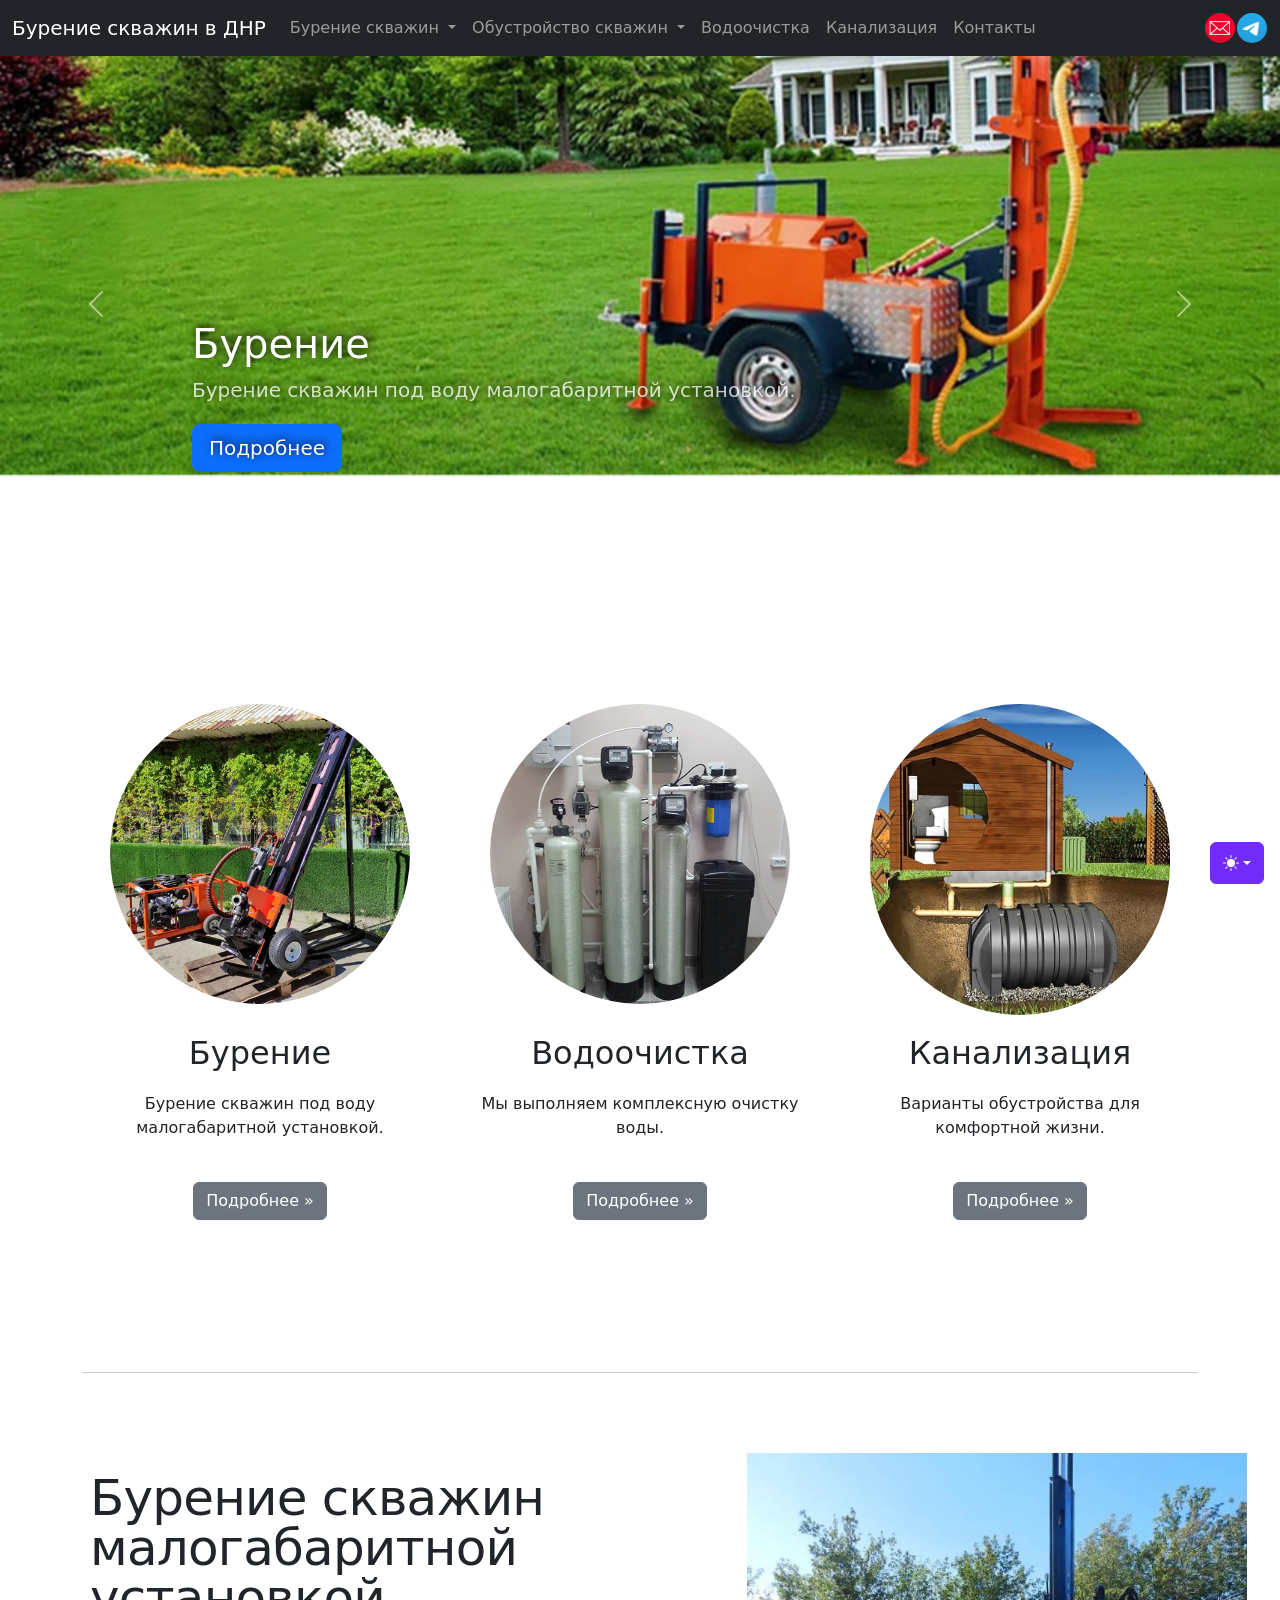
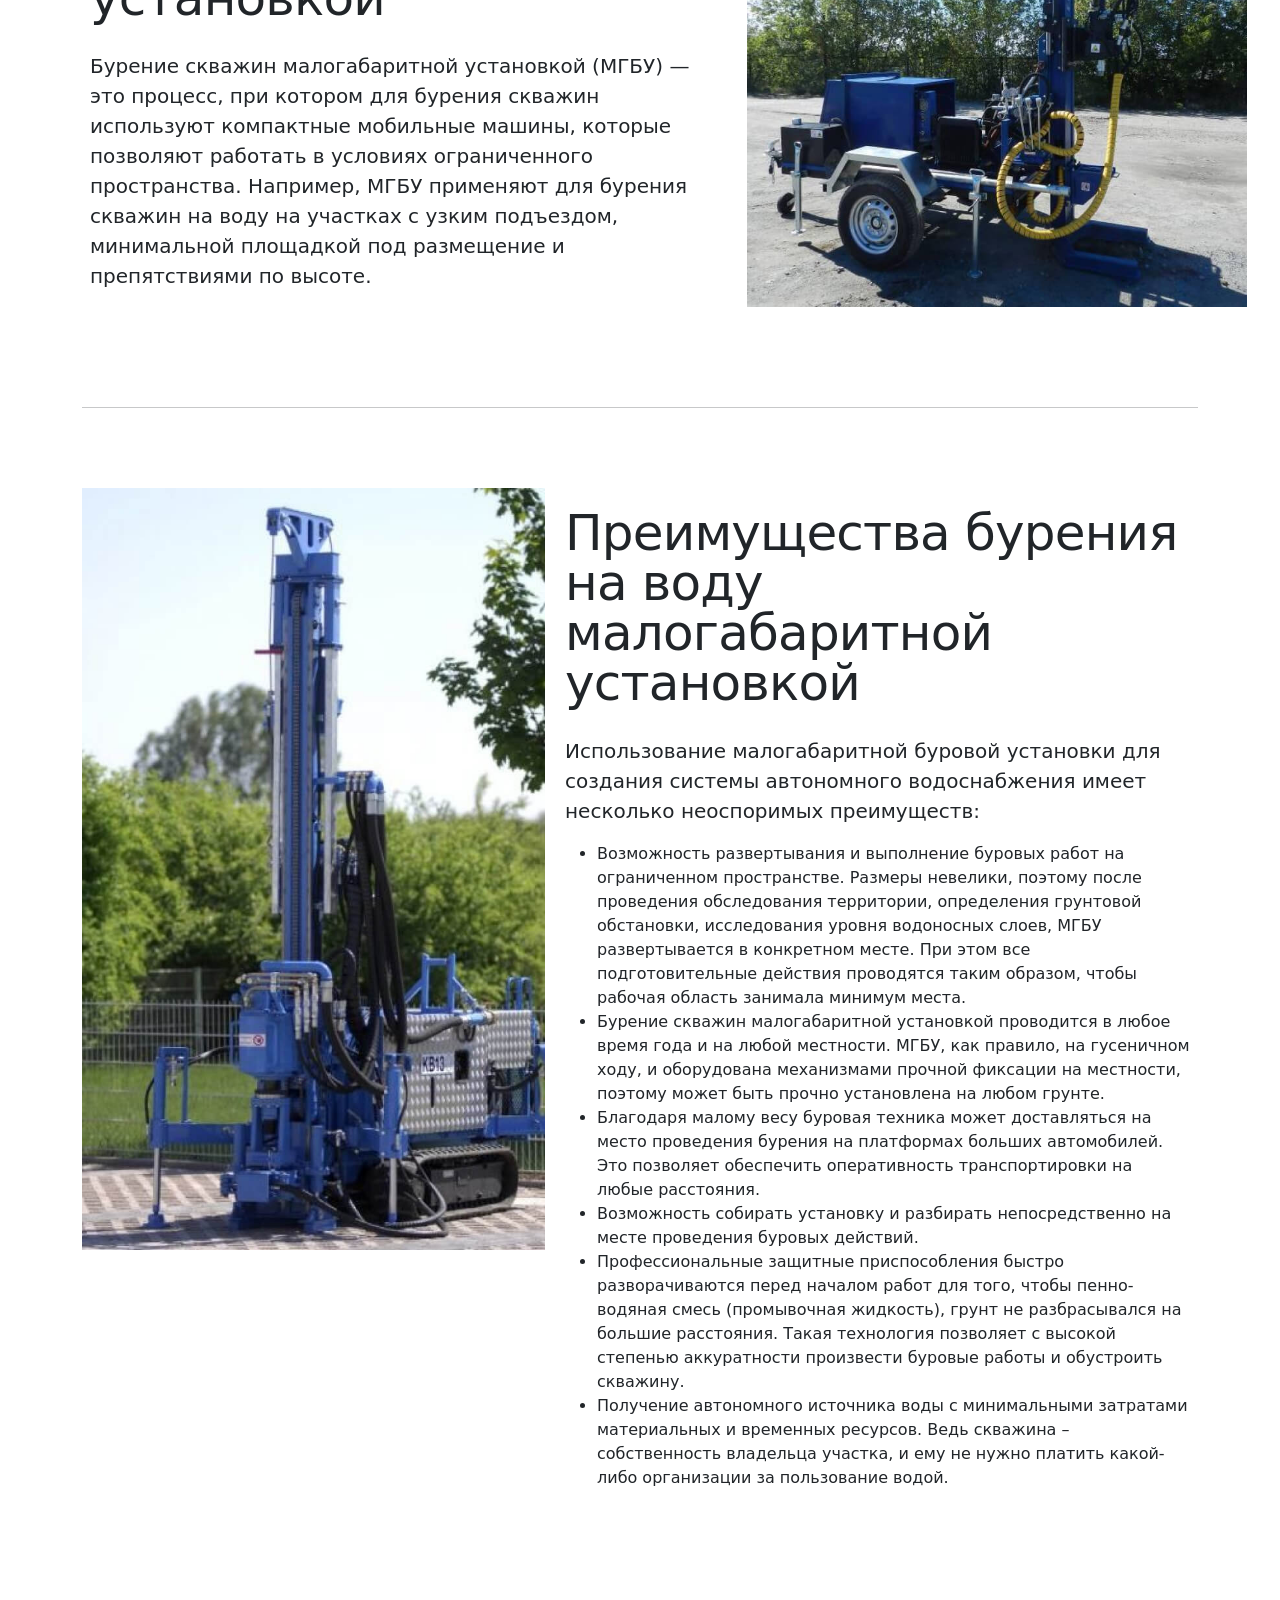
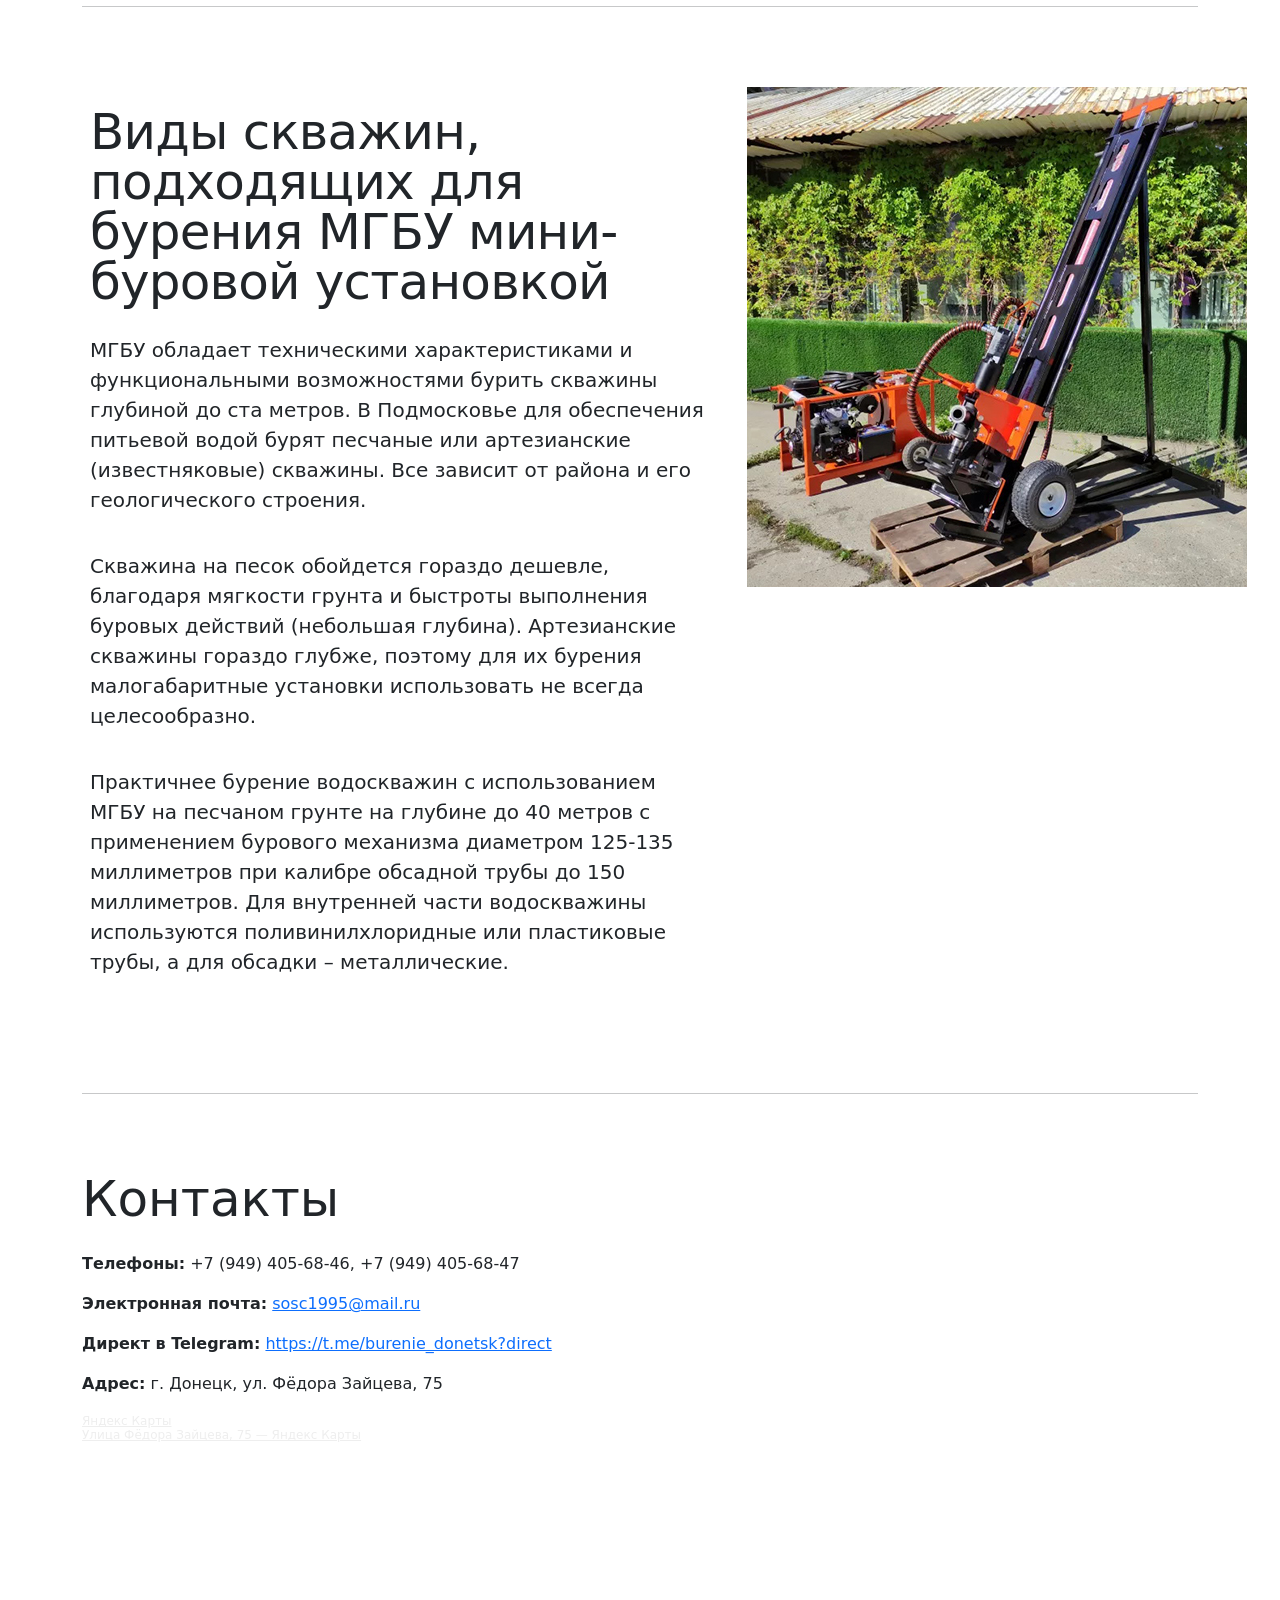
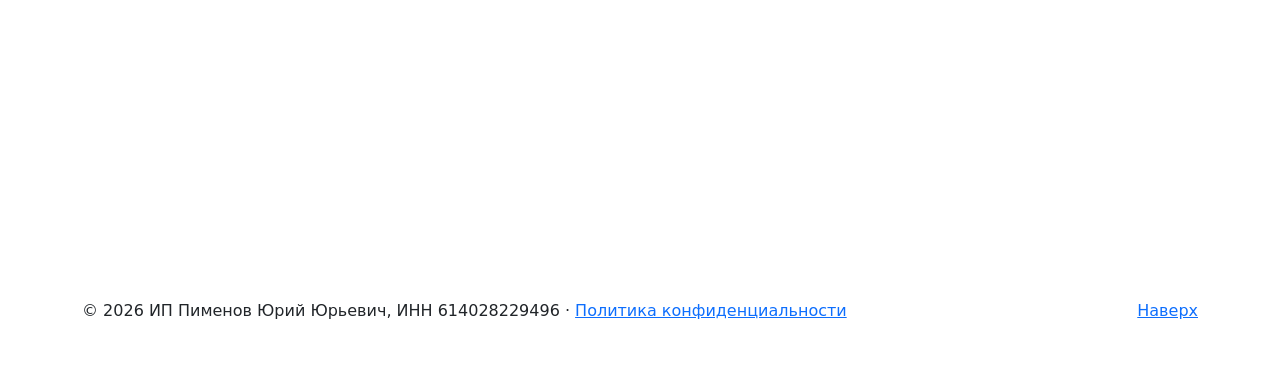
<file: malogabaritnoe-burenie.html>
<!doctype html>
<html lang="en" data-bs-theme="auto">
  <head>
    <meta charset="utf-8" />
    <meta name="viewport" content="width=device-width, initial-scale=1" />
    <meta name="description" content="" />
    <meta
      name="author"
      content="Mark Otto, Jacob Thornton, and Bootstrap contributors"
    />
    <meta name="generator" content="Astro v5.13.2" />
    <title>Бурение скважин в ДНР</title>
    <link
      rel="canonical"
      href="https://getbootstrap.com/docs/5.3/examples/carousel/"
    />
    <script src="assets/js/color-modes.js"></script>
    <link href="assets/dist/css/bootstrap.min.css" rel="stylesheet" />
    <meta name="theme-color" content="#712cf9" />
    <link href="carousel.css" rel="stylesheet" />
	<link href="custom.css" rel="stylesheet" />
    <style>
      .bd-placeholder-img {
        font-size: 1.125rem;
        text-anchor: middle;
        -webkit-user-select: none;
        -moz-user-select: none;
        user-select: none;
      }
      @media (min-width: 768px) {
        .bd-placeholder-img-lg {
          font-size: 3.5rem;
        }
      }
      .b-example-divider {
        width: 100%;
        height: 3rem;
        background-color: #0000001a;
        border: solid rgba(0, 0, 0, 0.15);
        border-width: 1px 0;
        box-shadow:
          inset 0 0.5em 1.5em #0000001a,
          inset 0 0.125em 0.5em #00000026;
      }
      .b-example-vr {
        flex-shrink: 0;
        width: 1.5rem;
        height: 100vh;
      }
      .bi {
        vertical-align: -0.125em;
        fill: currentColor;
      }
      .nav-scroller {
        position: relative;
        z-index: 2;
        height: 2.75rem;
        overflow-y: hidden;
      }
      .nav-scroller .nav {
        display: flex;
        flex-wrap: nowrap;
        padding-bottom: 1rem;
        margin-top: -1px;
        overflow-x: auto;
        text-align: center;
        white-space: nowrap;
        -webkit-overflow-scrolling: touch;
      }
      .btn-bd-primary {
        --bd-violet-bg: #712cf9;
        --bd-violet-rgb: 112.520718, 44.062154, 249.437846;
        --bs-btn-font-weight: 600;
        --bs-btn-color: var(--bs-white);
        --bs-btn-bg: var(--bd-violet-bg);
        --bs-btn-border-color: var(--bd-violet-bg);
        --bs-btn-hover-color: var(--bs-white);
        --bs-btn-hover-bg: #6528e0;
        --bs-btn-hover-border-color: #6528e0;
        --bs-btn-focus-shadow-rgb: var(--bd-violet-rgb);
        --bs-btn-active-color: var(--bs-btn-hover-color);
        --bs-btn-active-bg: #5a23c8;
        --bs-btn-active-border-color: #5a23c8;
      }
      .bd-mode-toggle {
        z-index: 1500;
      }
      .bd-mode-toggle .bi {
        width: 1em;
        height: 1em;
      }
      .bd-mode-toggle .dropdown-menu .active .bi {
        display: block !important;
      }
    </style>
  </head>
  <body>
    <svg xmlns="http://www.w3.org/2000/svg" class="d-none">
      <symbol id="check2" viewBox="0 0 16 16">
        <path
          d="M13.854 3.646a.5.5 0 0 1 0 .708l-7 7a.5.5 0 0 1-.708 0l-3.5-3.5a.5.5 0 1 1 .708-.708L6.5 10.293l6.646-6.647a.5.5 0 0 1 .708 0z"
        ></path>
      </symbol>
      <symbol id="circle-half" viewBox="0 0 16 16">
        <path
          d="M8 15A7 7 0 1 0 8 1v14zm0 1A8 8 0 1 1 8 0a8 8 0 0 1 0 16z"
        ></path>
      </symbol>
      <symbol id="moon-stars-fill" viewBox="0 0 16 16">
        <path
          d="M6 .278a.768.768 0 0 1 .08.858 7.208 7.208 0 0 0-.878 3.46c0 4.021 3.278 7.277 7.318 7.277.527 0 1.04-.055 1.533-.16a.787.787 0 0 1 .81.316.733.733 0 0 1-.031.893A8.349 8.349 0 0 1 8.344 16C3.734 16 0 12.286 0 7.71 0 4.266 2.114 1.312 5.124.06A.752.752 0 0 1 6 .278z"
        ></path>
        <path
          d="M10.794 3.148a.217.217 0 0 1 .412 0l.387 1.162c.173.518.579.924 1.097 1.097l1.162.387a.217.217 0 0 1 0 .412l-1.162.387a1.734 1.734 0 0 0-1.097 1.097l-.387 1.162a.217.217 0 0 1-.412 0l-.387-1.162A1.734 1.734 0 0 0 9.31 6.593l-1.162-.387a.217.217 0 0 1 0-.412l1.162-.387a1.734 1.734 0 0 0 1.097-1.097l.387-1.162zM13.863.099a.145.145 0 0 1 .274 0l.258.774c.115.346.386.617.732.732l.774.258a.145.145 0 0 1 0 .274l-.774.258a1.156 1.156 0 0 0-.732.732l-.258.774a.145.145 0 0 1-.274 0l-.258-.774a1.156 1.156 0 0 0-.732-.732l-.774-.258a.145.145 0 0 1 0-.274l.774-.258c.346-.115.617-.386.732-.732L13.863.1z"
        ></path>
      </symbol>
      <symbol id="sun-fill" viewBox="0 0 16 16">
        <path
          d="M8 12a4 4 0 1 0 0-8 4 4 0 0 0 0 8zM8 0a.5.5 0 0 1 .5.5v2a.5.5 0 0 1-1 0v-2A.5.5 0 0 1 8 0zm0 13a.5.5 0 0 1 .5.5v2a.5.5 0 0 1-1 0v-2A.5.5 0 0 1 8 13zm8-5a.5.5 0 0 1-.5.5h-2a.5.5 0 0 1 0-1h2a.5.5 0 0 1 .5.5zM3 8a.5.5 0 0 1-.5.5h-2a.5.5 0 0 1 0-1h2A.5.5 0 0 1 3 8zm10.657-5.657a.5.5 0 0 1 0 .707l-1.414 1.415a.5.5 0 1 1-.707-.708l1.414-1.414a.5.5 0 0 1 .707 0zm-9.193 9.193a.5.5 0 0 1 0 .707L3.05 13.657a.5.5 0 0 1-.707-.707l1.414-1.414a.5.5 0 0 1 .707 0zm9.193 2.121a.5.5 0 0 1-.707 0l-1.414-1.414a.5.5 0 0 1 .707-.707l1.414 1.414a.5.5 0 0 1 0 .707zM4.464 4.465a.5.5 0 0 1-.707 0L2.343 3.05a.5.5 0 1 1 .707-.707l1.414 1.414a.5.5 0 0 1 0 .708z"
        ></path>
      </symbol>
    </svg>
    <div
      class="dropdown position-fixed bottom-0 end-0 mb-3 me-3 bd-mode-toggle"
    >
      <button
        class="btn btn-bd-primary py-2 dropdown-toggle d-flex align-items-center"
        id="bd-theme"
        type="button"
        aria-expanded="false"
        data-bs-toggle="dropdown"
        aria-label="Переключить тему (автоматически)"
      >
        <svg class="bi my-1 theme-icon-active" aria-hidden="true">
          <use href="#circle-half"></use>
        </svg>
        <span class="visually-hidden" id="bd-theme-text">Переключить тему</span>
      </button>
      <ul
        class="dropdown-menu dropdown-menu-end shadow"
        aria-labelledby="bd-theme-text"
      >
        <li>
          <button
            type="button"
            class="dropdown-item d-flex align-items-center"
            data-bs-theme-value="light"
            aria-pressed="false"
          >
            <svg class="bi me-2 opacity-50" aria-hidden="true">
              <use href="#sun-fill"></use>
            </svg>
            Светлая тема
            <svg class="bi ms-auto d-none" aria-hidden="true">
              <use href="#check2"></use>
            </svg>
          </button>
        </li>
        <li>
          <button
            type="button"
            class="dropdown-item d-flex align-items-center"
            data-bs-theme-value="dark"
            aria-pressed="false"
          >
            <svg class="bi me-2 opacity-50" aria-hidden="true">
              <use href="#moon-stars-fill"></use>
            </svg>
            Тёмная тема
            <svg class="bi ms-auto d-none" aria-hidden="true">
              <use href="#check2"></use>
            </svg>
          </button>
        </li>
        <li>
          <button
            type="button"
            class="dropdown-item d-flex align-items-center active"
            data-bs-theme-value="auto"
            aria-pressed="true"
          >
            <svg class="bi me-2 opacity-50" aria-hidden="true">
              <use href="#circle-half"></use>
            </svg>
            Автоматически
            <svg class="bi ms-auto d-none" aria-hidden="true">
              <use href="#check2"></use>
            </svg>
          </button>
        </li>
      </ul>
    </div>
    <header data-bs-theme="dark">
      <nav class="navbar navbar-expand-md navbar-dark fixed-top bg-dark">
        <div class="container-fluid">
          <a class="navbar-brand" href="#">Бурение скважин в ДНР</a>
          <button
            class="navbar-toggler"
            type="button"
            data-bs-toggle="collapse"
            data-bs-target="#navbarCollapse"
            aria-controls="navbarCollapse"
            aria-expanded="false"
            aria-label="Toggle navigation"
          >
            <span class="navbar-toggler-icon"></span>
          </button>
          <div class="collapse navbar-collapse" id="navbarCollapse">
            <ul class="navbar-nav me-auto mb-2 mb-md-0">
              <!--
			  <li class="nav-item">
                <a class="nav-link active" aria-current="page" href="/">В начало</a>
              </li>
			  -->

			  <li class="nav-item dropdown">
          <a class="nav-link dropdown-toggle" href="#" role="button" data-bs-toggle="dropdown" aria-expanded="false">
            Бурение скважин
          </a>
          <ul class="dropdown-menu">
            <li><a class="dropdown-item" href="/skvazhina-pod-klyuch.html">Бурение скважин под ключ</a></li>
            <li><a class="dropdown-item" href="/burenie-na-pesok.html">Бурение скважин на песок</a></li>
            <li><a class="dropdown-item" href="/skvazhina-na-dache.html">Скважина на воду на даче</a></li>
			<li><a class="dropdown-item" href="/malogabaritnoe-burenie.html">Малогабаритное бурение скважин на воду</a></li>
			<li><a class="dropdown-item" href="/licenziya.html">Получение лицензии на скважину</a></li>
          </ul>
        </li>
		
			  <li class="nav-item dropdown">
          <a class="nav-link dropdown-toggle" href="#" role="button" data-bs-toggle="dropdown" aria-expanded="false">
            Обустройство скважин
          </a>
          <ul class="dropdown-menu">
            <li><a class="dropdown-item" href="/letnee-obustrojstvo.html">Летнее обустройство скважин на воду</a></li>
            <li><a class="dropdown-item" href="/obustrojstvo-s-adapterom.html">Обустройство скважин на воду с адаптером</a></li>
            <li><a class="dropdown-item" href="/obustrojstvo-s-kessonom.html">Обустройство скважин на воду с кессоном</a></li>
          </ul>
        </li>		
		
<!--
              <li class="nav-item"><a class="nav-link" href="#burenie">Бурение малогабаритной установкой</a></li>
-->			  
			  <li class="nav-item"><a class="nav-link" href="/#vodoochistka">Водоочистка</a></li>
			  <li class="nav-item"><a class="nav-link" href="/#kanalizatsiya">Канализация</a></li>
			  <li class="nav-item"><a class="nav-link" href="/#contacts">Контакты</a></li>
			  
			  
            </ul>
			
			
			<div class="block-social-media block-social-media__circle block-social-media__small">
				<ul>
					<li class="block-social-media-email"><a href="mailto:sosc1995@mail.ru" rel="noopener" target="_blank"><i aria-hidden="true"></i></a></li>	
					<li class="block-social-media-tg"><a href="https://t.me/burenie_donetsk" rel="noopener" target="_blank"><i aria-hidden="true"></i></a></li>
<!--
					<li class="block-social-media-max"><a href="#" rel="noopener" target="_blank"><i aria-hidden="true"></i></a></li>				
					<li class="block-social-media-rutube"><a href="#" rel="noopener" target="_blank"><i aria-hidden="true"></i></a></li>		
					<li class="block-social-media-vk"><a href="#" rel="noopener" target="_blank"><i aria-hidden="true"></i></a></li>				
					<li class="block-social-media-dzen"><a href="#" rel="noopener" target="_blank"><i aria-hidden="true"></i></a></li>
					<li class="block-social-media-ok"><a href="#" rel="noopener" target="_blank"><i aria-hidden="true"></i></a></li>				
-->	
				</ul>
			</div>			
			
			
<!--			
            <form class="d-flex" role="search">
              <input
                class="form-control me-2"
                type="search"
                placeholder="Search"
                aria-label="Search"
              />
              <button class="btn btn-outline-success" type="submit">
                Search
              </button>
            </form>
-->			
          </div>
        </div>
      </nav>
    </header>
    <main>
      <div id="myCarousel" class="carousel slide mb-6" data-bs-ride="carousel">
        <div class="carousel-indicators">
          <button
            type="button"
            data-bs-target="#myCarousel"
            data-bs-slide-to="0"
            class="active"
            aria-current="true"
            aria-label="Slide 1"
          ></button>
          <button
            type="button"
            data-bs-target="#myCarousel"
            data-bs-slide-to="1"
            aria-label="Slide 2"
          ></button>
          <button
            type="button"
            data-bs-target="#myCarousel"
            data-bs-slide-to="2"
            aria-label="Slide 3"
          ></button>
        </div>
        <div class="carousel-inner">
          <div class="carousel-item active">
            <img class="slider_desktop" src="img/slider1.jpg">
			<img class="slider_mobile" src="img/slider-mobile1.jpg">
            <div class="container">
              <div class="carousel-caption text-start">
                <h1>Бурение</h1>
                <p class="opacity-75">
                  Бурение скважин под воду малогабаритной установкой.
                </p>
                <p>
                  <a class="btn btn-lg btn-primary" href="#burenie">Подробнее</a>
                </p>
              </div>
            </div>
          </div>
          <div class="carousel-item">
            <img class="slider_desktop" src="img/slider2.jpg">
			<img class="slider_mobile" src="img/slider-mobile2.jpg">
            <div class="container">
              <div class="carousel-caption">
                <h1>Водоочистка</h1>
                <p>
                  Мы выполняем комплексную очистку воды.
                </p>
                <p><a class="btn btn-lg btn-primary" href="#vodoochistka">Подробнее</a></p>
              </div>
            </div>
          </div>
          <div class="carousel-item">
            <img class="slider_desktop" src="img/slider3.jpg">
			<img class="slider_mobile" src="img/slider-mobile3.jpg">
            <div class="container">
              <div class="carousel-caption text-end">
                <h1>Канализация</h1>
                <p>
                  Варианты обустройства для комфортной жизни.
                </p>
                <p>
                  <a class="btn btn-lg btn-primary" href="#kanalizatsiya">Подробнее</a>
                </p>
              </div>
            </div>
          </div>
        </div>
        <button
          class="carousel-control-prev"
          type="button"
          data-bs-target="#myCarousel"
          data-bs-slide="prev"
        >
          <span class="carousel-control-prev-icon" aria-hidden="true"></span>
          <span class="visually-hidden">Назад</span>
        </button>
        <button
          class="carousel-control-next"
          type="button"
          data-bs-target="#myCarousel"
          data-bs-slide="next"
        >
          <span class="carousel-control-next-icon" aria-hidden="true"></span>
          <span class="visually-hidden">Вперёд</span>
        </button>
      </div>
      <!-- Marketing messaging and featurettes
  ================================================== -->
      <!-- Wrap the rest of the page in another container to center all the content. -->
      <div class="container marketing">
        <!-- Three columns of text below the carousel -->
        <div class="row">
          <div class="col-lg-4">
			<div class="circle-image-container">
				<a href="#burenie">
					<img src="img/circle1.jpg">
				</a>
			</div>
            <h2 class="fw-normal">Бурение</h2>
            <p>
              Бурение скважин под воду малогабаритной установкой.
            </p>
            <p>
              <a class="btn btn-secondary" href="#burenie">Подробнее &raquo;</a>
            </p>
          </div>
          <!-- /.col-lg-4 -->
          <div class="col-lg-4">
			<div class="circle-image-container">
				<a href="#vodoochistka">
					<img src="img/circle2.jpg">
				</a>
			</div>
            <h2 class="fw-normal">Водоочистка</h2>
            <p>
              Мы выполняем комплексную очистку воды.
            </p>
            <p>
              <a class="btn btn-secondary" href="#vodoochistka">Подробнее &raquo;</a>
            </p>
          </div>
          <!-- /.col-lg-4 -->
          <div class="col-lg-4">
			<div class="circle-image-container">
				<a href="#kanalizatsiya">
					<img src="img/circle3.jpg">
				</a>
			</div>
            <h2 class="fw-normal">Канализация</h2>
            <p>
              Варианты обустройства для комфортной жизни.
            </p>
            <p>
              <a class="btn btn-secondary" href="#kanalizatsiya">Подробнее &raquo;</a>
            </p>
          </div>
          <!-- /.col-lg-4 -->
        </div>
        <!-- /.row -->
        <!-- START THE FEATURETTES -->
        <hr class="featurette-divider" />
		<a name="burenie">
        <div class="row featurette">
          <div class="col-md-7">
            <h2 class="featurette-heading fw-normal lh-1">
              Бурение скважин малогабаритной установкой
              <!--
			  <span class="text-body-secondary">It’ll blow your mind.</span>
			  -->
            </h2>
            <p class="lead">
              Бурение скважин малогабаритной установкой (МГБУ) — это процесс, при котором для бурения скважин используют компактные мобильные машины, которые позволяют работать в условиях ограниченного пространства. Например, МГБУ применяют для бурения скважин на воду на участках с узким подъездом, минимальной площадкой под размещение и препятствиями по высоте.
            </p>
          </div>
          <div class="col-md-5">
			<img src="img/malogabaritnoe-burenie1.jpg">
          </div>
        </div>
        <hr class="featurette-divider" />
		<a name="vodoochistka">
        <div class="row featurette">
          <div class="col-md-7 order-md-2">
            <h2 class="featurette-heading fw-normal lh-1">
              Преимущества бурения на воду малогабаритной установкой
			  <!--
              <span class="text-body-secondary"></span>
			  -->
            </h2>
            <p class="lead">
              Использование малогабаритной буровой установки для создания системы автономного водоснабжения имеет несколько неоспоримых преимуществ:
</p>
<ul>
<li>Возможность развертывания и выполнение буровых работ на ограниченном пространстве. Размеры невелики, поэтому после проведения обследования территории, определения грунтовой обстановки, исследования уровня водоносных слоев, МГБУ развертывается в конкретном месте. При этом все подготовительные действия проводятся таким образом, чтобы рабочая область занимала минимум места.
<li>Бурение скважин малогабаритной установкой проводится в любое время года и на любой местности. МГБУ, как правило, на гусеничном ходу, и оборудована механизмами прочной фиксации на местности, поэтому может быть прочно установлена на любом грунте.
<li>Благодаря малому весу буровая техника может доставляться на место проведения бурения на платформах больших автомобилей. Это позволяет обеспечить оперативность транспортировки на любые расстояния.
<li>Возможность собирать установку и разбирать непосредственно на месте проведения буровых действий.
<li>Профессиональные защитные приспособления быстро разворачиваются перед началом работ для того, чтобы пенно-водяная смесь (промывочная жидкость), грунт не разбрасывался на большие расстояния. Такая технология позволяет с высокой степенью аккуратности произвести буровые работы и обустроить скважину.
<li>Получение автономного источника воды с минимальными затратами материальных и временных ресурсов. Ведь скважина – собственность владельца участка, и ему не нужно платить какой-либо организации за пользование водой.
</ul>
          </div>
          <div class="col-md-5 order-md-1">
			<img src="img/malogabaritnoe-burenie2.jpg">
          </div>
        </div>
        <hr class="featurette-divider" />
		<a name="kanalizatsiya">
        <div class="row featurette">
          <div class="col-md-7">
            <h2 class="featurette-heading fw-normal lh-1">
              Виды скважин, подходящих для бурения МГБУ мини-буровой установкой
			  <!--
              <span class="text-body-secondary">Checkmate.</span>
			  -->
            </h2>
            <p class="lead">
МГБУ обладает техническими характеристиками и функциональными возможностями бурить скважины глубиной до ста метров. В Подмосковье для обеспечения питьевой водой бурят песчаные или артезианские (известняковые) скважины. Все зависит от района и его геологического строения.
</p>
<p class="lead">
Скважина на песок обойдется гораздо дешевле, благодаря мягкости грунта и быстроты выполнения буровых действий (небольшая глубина). Артезианские скважины гораздо глубже, поэтому для их бурения малогабаритные установки использовать не всегда целесообразно.
</p>
<p class="lead">
Практичнее бурение водоскважин с использованием МГБУ на песчаном грунте на глубине до 40 метров с применением бурового механизма диаметром 125-135 миллиметров при калибре обсадной трубы до 150 миллиметров. Для внутренней части водоскважины используются поливинилхлоридные или пластиковые трубы, а для обсадки – металлические.
            </p>
          </div>
          <div class="col-md-5">
			<img src="img/malogabaritnoe-burenie3.jpg">
          </div>
        </div>
        <hr class="featurette-divider" />
        <!-- /END THE FEATURETTES -->
		  <div class="contacts">
		  <a name="contacts">
			<h2 class="lh-1">Контакты</h2>
			<p><strong>Телефоны:</strong> +7 (949) 405-68-46, +7 (949) 405-68-47
			<p><strong>Электронная почта:</strong> <a href="mailto:sosc1995@mail.ru">sosc1995@mail.ru</a>
			<p><strong>Директ в Telegram:</strong> <a href="https://t.me/burenie_donetsk?direct">https://t.me/burenie_donetsk?direct</a>
			<p><strong>Адрес:</strong> г. Донецк, ул. Фёдора Зайцева, 75
			<p>
			<div class="yandex-map">
				<div style="position:relative;overflow:hidden; width:100%"><a href="https://yandex.ru/maps?utm_medium=mapframe&utm_source=maps" style="color:#eee;font-size:12px;position:absolute;top:0px;">Яндекс Карты</a><a href="https://yandex.ru/maps/142/donetsk/house/ulitsa_fyodora_zaytseva_75/Z04YfgZgS0UAQFptfXV4eX5rYw==/?ll=37.810207%2C47.998287&utm_medium=mapframe&utm_source=maps&z=16.58" style="color:#eee;font-size:12px;position:absolute;top:14px;">Улица Фёдора Зайцева, 75 — Яндекс Карты</a><iframe src="https://yandex.ru/map-widget/v1/?ll=37.810207%2C47.998287&mode=search&ol=geo&ouri=ymapsbm1%3A%2F%2Fgeo%3Fdata%3DCgoxNDQ5NDk3ODAwEkbQoNC-0YHRgdC40Y8sINCU0L7QvdC10YbQuiwg0YPQu9C40YbQsCDQpNGR0LTQvtGA0LAg0JfQsNC50YbQtdCy0LAsIDc1IgoNpz0XQhU__j9C&z=16.58" width="560" height="400" frameborder="1" allowfullscreen="true" style="position:relative;"></iframe></div>
			</div>
		  </div>
      </div>	  
      <!-- /.container -->
      <!-- FOOTER -->
      <footer class="container">
        <p class="float-end"><a href="#">Наверх</a></p>
        <p>
          &copy; 2026 ИП Пименов Юрий Юрьевич, ИНН 614028229496 &middot;
          <a href="#">Политика конфиденциальности</a>
        </p>
      </footer>
    </main>
    <script
      src="assets/dist/js/bootstrap.bundle.min.js"
      class="astro-vvvwv3sm"
    ></script>
  </body>
</html>
</file>
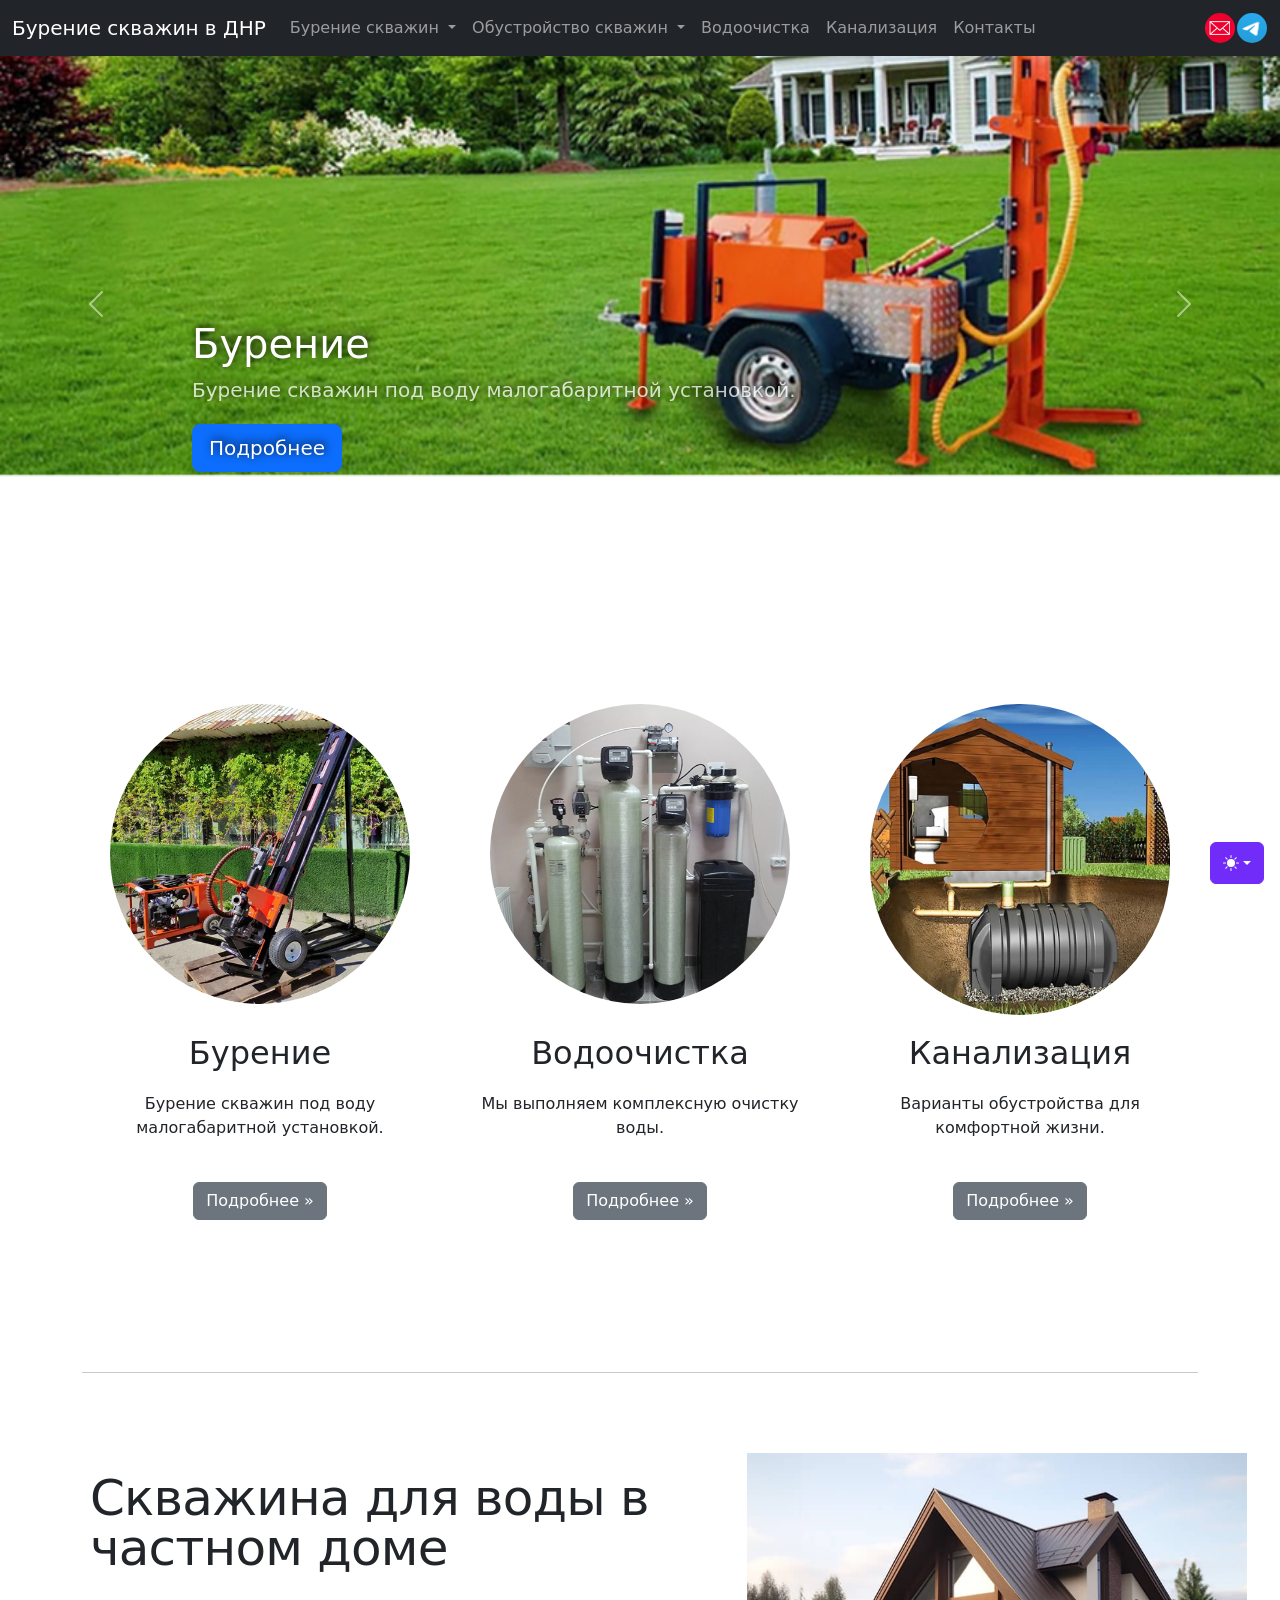
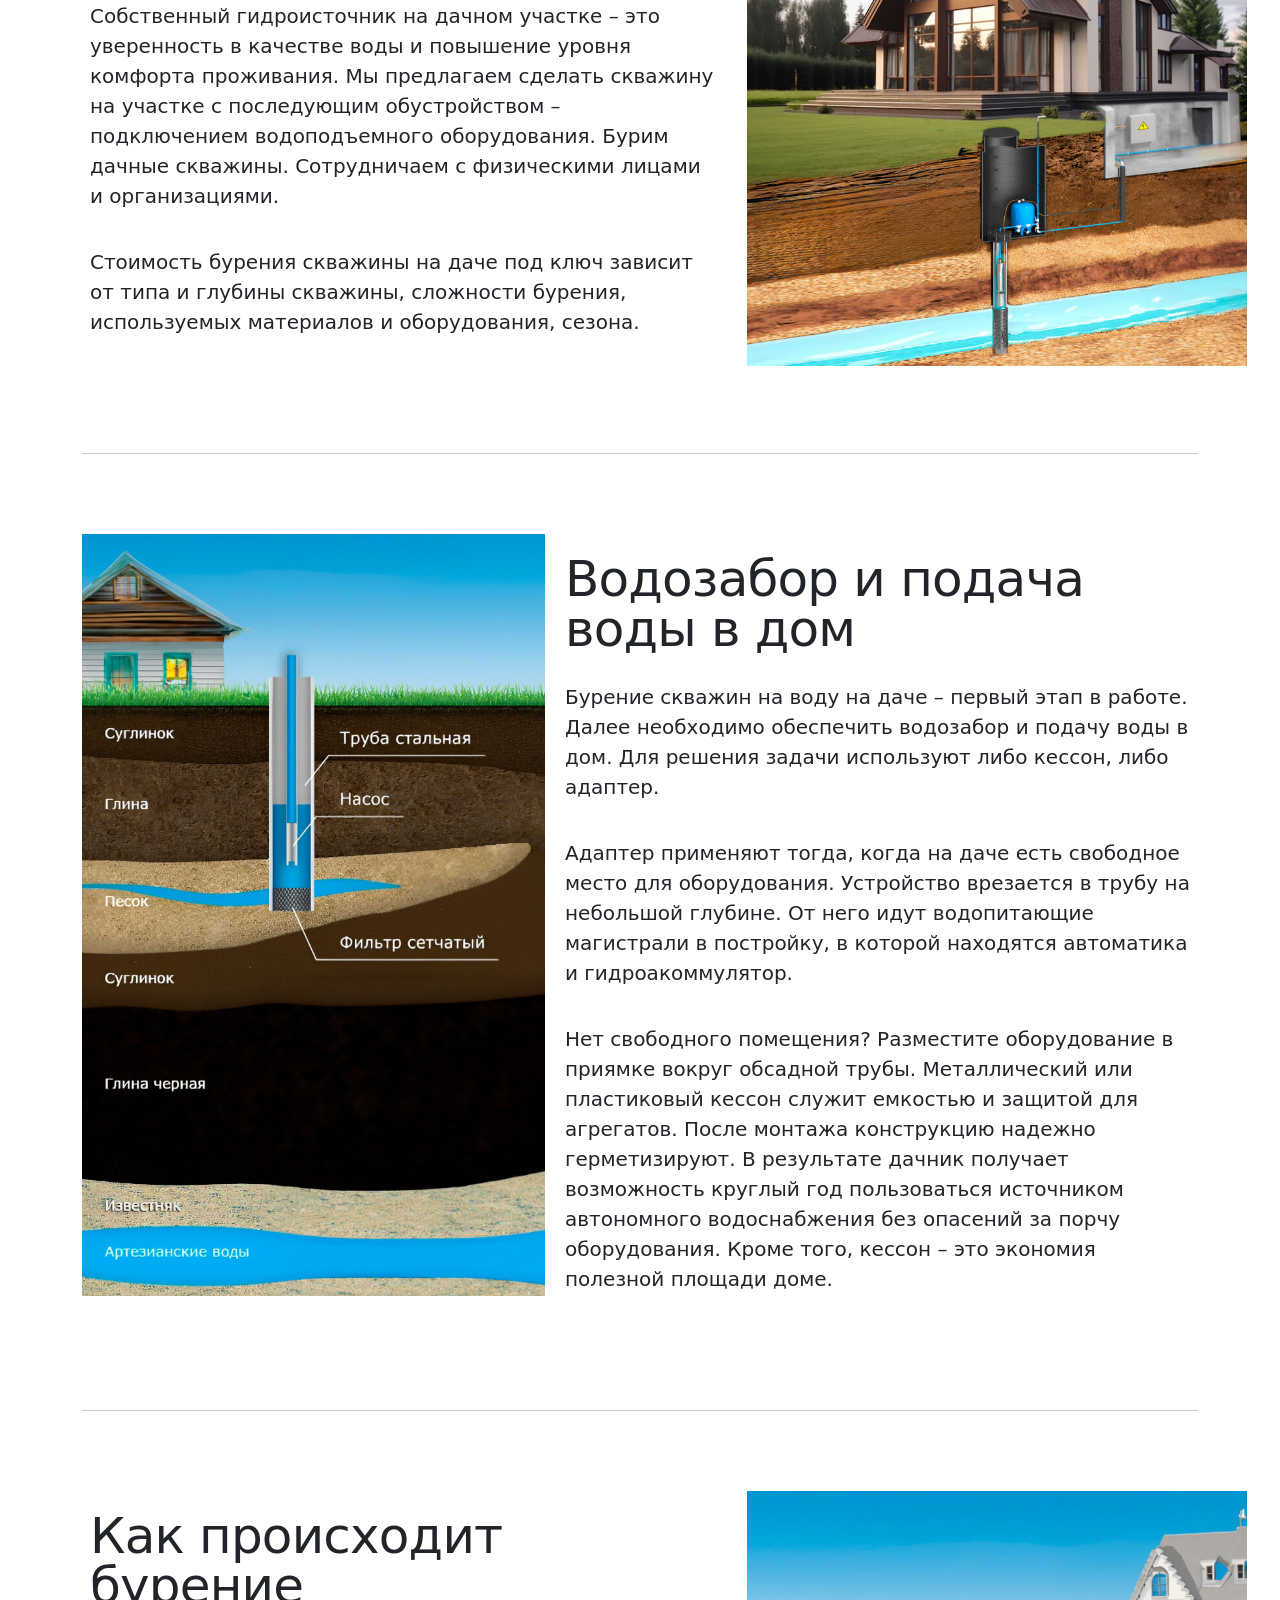
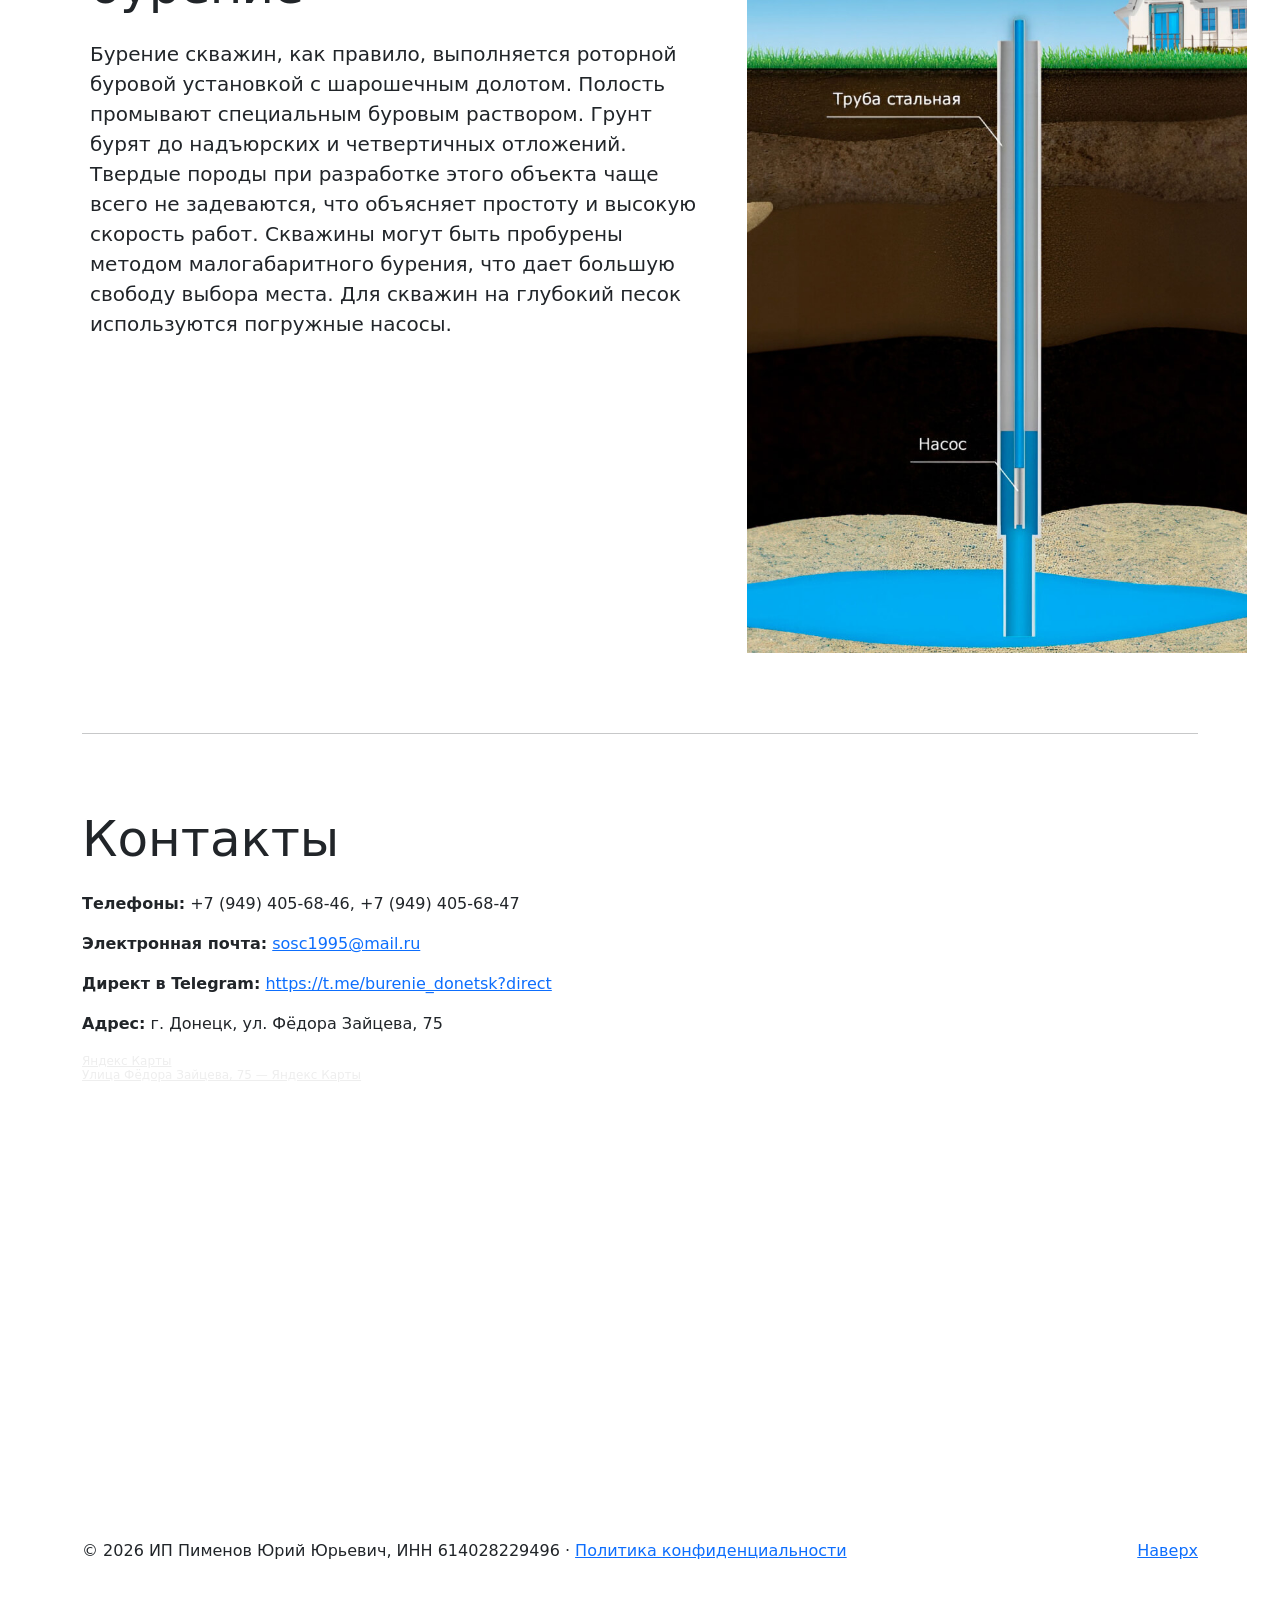
<file: skvazhina-na-dache.html>
<!doctype html>
<html lang="en" data-bs-theme="auto">
  <head>
    <meta charset="utf-8" />
    <meta name="viewport" content="width=device-width, initial-scale=1" />
    <meta name="description" content="" />
    <meta
      name="author"
      content="Mark Otto, Jacob Thornton, and Bootstrap contributors"
    />
    <meta name="generator" content="Astro v5.13.2" />
    <title>Бурение скважин в ДНР</title>
    <link
      rel="canonical"
      href="https://getbootstrap.com/docs/5.3/examples/carousel/"
    />
    <script src="assets/js/color-modes.js"></script>
    <link href="assets/dist/css/bootstrap.min.css" rel="stylesheet" />
    <meta name="theme-color" content="#712cf9" />
    <link href="carousel.css" rel="stylesheet" />
	<link href="custom.css" rel="stylesheet" />
    <style>
      .bd-placeholder-img {
        font-size: 1.125rem;
        text-anchor: middle;
        -webkit-user-select: none;
        -moz-user-select: none;
        user-select: none;
      }
      @media (min-width: 768px) {
        .bd-placeholder-img-lg {
          font-size: 3.5rem;
        }
      }
      .b-example-divider {
        width: 100%;
        height: 3rem;
        background-color: #0000001a;
        border: solid rgba(0, 0, 0, 0.15);
        border-width: 1px 0;
        box-shadow:
          inset 0 0.5em 1.5em #0000001a,
          inset 0 0.125em 0.5em #00000026;
      }
      .b-example-vr {
        flex-shrink: 0;
        width: 1.5rem;
        height: 100vh;
      }
      .bi {
        vertical-align: -0.125em;
        fill: currentColor;
      }
      .nav-scroller {
        position: relative;
        z-index: 2;
        height: 2.75rem;
        overflow-y: hidden;
      }
      .nav-scroller .nav {
        display: flex;
        flex-wrap: nowrap;
        padding-bottom: 1rem;
        margin-top: -1px;
        overflow-x: auto;
        text-align: center;
        white-space: nowrap;
        -webkit-overflow-scrolling: touch;
      }
      .btn-bd-primary {
        --bd-violet-bg: #712cf9;
        --bd-violet-rgb: 112.520718, 44.062154, 249.437846;
        --bs-btn-font-weight: 600;
        --bs-btn-color: var(--bs-white);
        --bs-btn-bg: var(--bd-violet-bg);
        --bs-btn-border-color: var(--bd-violet-bg);
        --bs-btn-hover-color: var(--bs-white);
        --bs-btn-hover-bg: #6528e0;
        --bs-btn-hover-border-color: #6528e0;
        --bs-btn-focus-shadow-rgb: var(--bd-violet-rgb);
        --bs-btn-active-color: var(--bs-btn-hover-color);
        --bs-btn-active-bg: #5a23c8;
        --bs-btn-active-border-color: #5a23c8;
      }
      .bd-mode-toggle {
        z-index: 1500;
      }
      .bd-mode-toggle .bi {
        width: 1em;
        height: 1em;
      }
      .bd-mode-toggle .dropdown-menu .active .bi {
        display: block !important;
      }
    </style>
  </head>
  <body>
    <svg xmlns="http://www.w3.org/2000/svg" class="d-none">
      <symbol id="check2" viewBox="0 0 16 16">
        <path
          d="M13.854 3.646a.5.5 0 0 1 0 .708l-7 7a.5.5 0 0 1-.708 0l-3.5-3.5a.5.5 0 1 1 .708-.708L6.5 10.293l6.646-6.647a.5.5 0 0 1 .708 0z"
        ></path>
      </symbol>
      <symbol id="circle-half" viewBox="0 0 16 16">
        <path
          d="M8 15A7 7 0 1 0 8 1v14zm0 1A8 8 0 1 1 8 0a8 8 0 0 1 0 16z"
        ></path>
      </symbol>
      <symbol id="moon-stars-fill" viewBox="0 0 16 16">
        <path
          d="M6 .278a.768.768 0 0 1 .08.858 7.208 7.208 0 0 0-.878 3.46c0 4.021 3.278 7.277 7.318 7.277.527 0 1.04-.055 1.533-.16a.787.787 0 0 1 .81.316.733.733 0 0 1-.031.893A8.349 8.349 0 0 1 8.344 16C3.734 16 0 12.286 0 7.71 0 4.266 2.114 1.312 5.124.06A.752.752 0 0 1 6 .278z"
        ></path>
        <path
          d="M10.794 3.148a.217.217 0 0 1 .412 0l.387 1.162c.173.518.579.924 1.097 1.097l1.162.387a.217.217 0 0 1 0 .412l-1.162.387a1.734 1.734 0 0 0-1.097 1.097l-.387 1.162a.217.217 0 0 1-.412 0l-.387-1.162A1.734 1.734 0 0 0 9.31 6.593l-1.162-.387a.217.217 0 0 1 0-.412l1.162-.387a1.734 1.734 0 0 0 1.097-1.097l.387-1.162zM13.863.099a.145.145 0 0 1 .274 0l.258.774c.115.346.386.617.732.732l.774.258a.145.145 0 0 1 0 .274l-.774.258a1.156 1.156 0 0 0-.732.732l-.258.774a.145.145 0 0 1-.274 0l-.258-.774a1.156 1.156 0 0 0-.732-.732l-.774-.258a.145.145 0 0 1 0-.274l.774-.258c.346-.115.617-.386.732-.732L13.863.1z"
        ></path>
      </symbol>
      <symbol id="sun-fill" viewBox="0 0 16 16">
        <path
          d="M8 12a4 4 0 1 0 0-8 4 4 0 0 0 0 8zM8 0a.5.5 0 0 1 .5.5v2a.5.5 0 0 1-1 0v-2A.5.5 0 0 1 8 0zm0 13a.5.5 0 0 1 .5.5v2a.5.5 0 0 1-1 0v-2A.5.5 0 0 1 8 13zm8-5a.5.5 0 0 1-.5.5h-2a.5.5 0 0 1 0-1h2a.5.5 0 0 1 .5.5zM3 8a.5.5 0 0 1-.5.5h-2a.5.5 0 0 1 0-1h2A.5.5 0 0 1 3 8zm10.657-5.657a.5.5 0 0 1 0 .707l-1.414 1.415a.5.5 0 1 1-.707-.708l1.414-1.414a.5.5 0 0 1 .707 0zm-9.193 9.193a.5.5 0 0 1 0 .707L3.05 13.657a.5.5 0 0 1-.707-.707l1.414-1.414a.5.5 0 0 1 .707 0zm9.193 2.121a.5.5 0 0 1-.707 0l-1.414-1.414a.5.5 0 0 1 .707-.707l1.414 1.414a.5.5 0 0 1 0 .707zM4.464 4.465a.5.5 0 0 1-.707 0L2.343 3.05a.5.5 0 1 1 .707-.707l1.414 1.414a.5.5 0 0 1 0 .708z"
        ></path>
      </symbol>
    </svg>
    <div
      class="dropdown position-fixed bottom-0 end-0 mb-3 me-3 bd-mode-toggle"
    >
      <button
        class="btn btn-bd-primary py-2 dropdown-toggle d-flex align-items-center"
        id="bd-theme"
        type="button"
        aria-expanded="false"
        data-bs-toggle="dropdown"
        aria-label="Переключить тему (автоматически)"
      >
        <svg class="bi my-1 theme-icon-active" aria-hidden="true">
          <use href="#circle-half"></use>
        </svg>
        <span class="visually-hidden" id="bd-theme-text">Переключить тему</span>
      </button>
      <ul
        class="dropdown-menu dropdown-menu-end shadow"
        aria-labelledby="bd-theme-text"
      >
        <li>
          <button
            type="button"
            class="dropdown-item d-flex align-items-center"
            data-bs-theme-value="light"
            aria-pressed="false"
          >
            <svg class="bi me-2 opacity-50" aria-hidden="true">
              <use href="#sun-fill"></use>
            </svg>
            Светлая тема
            <svg class="bi ms-auto d-none" aria-hidden="true">
              <use href="#check2"></use>
            </svg>
          </button>
        </li>
        <li>
          <button
            type="button"
            class="dropdown-item d-flex align-items-center"
            data-bs-theme-value="dark"
            aria-pressed="false"
          >
            <svg class="bi me-2 opacity-50" aria-hidden="true">
              <use href="#moon-stars-fill"></use>
            </svg>
            Тёмная тема
            <svg class="bi ms-auto d-none" aria-hidden="true">
              <use href="#check2"></use>
            </svg>
          </button>
        </li>
        <li>
          <button
            type="button"
            class="dropdown-item d-flex align-items-center active"
            data-bs-theme-value="auto"
            aria-pressed="true"
          >
            <svg class="bi me-2 opacity-50" aria-hidden="true">
              <use href="#circle-half"></use>
            </svg>
            Автоматически
            <svg class="bi ms-auto d-none" aria-hidden="true">
              <use href="#check2"></use>
            </svg>
          </button>
        </li>
      </ul>
    </div>
    <header data-bs-theme="dark">
      <nav class="navbar navbar-expand-md navbar-dark fixed-top bg-dark">
        <div class="container-fluid">
          <a class="navbar-brand" href="#">Бурение скважин в ДНР</a>
          <button
            class="navbar-toggler"
            type="button"
            data-bs-toggle="collapse"
            data-bs-target="#navbarCollapse"
            aria-controls="navbarCollapse"
            aria-expanded="false"
            aria-label="Toggle navigation"
          >
            <span class="navbar-toggler-icon"></span>
          </button>
          <div class="collapse navbar-collapse" id="navbarCollapse">
            <ul class="navbar-nav me-auto mb-2 mb-md-0">
              <!--
			  <li class="nav-item">
                <a class="nav-link active" aria-current="page" href="/">В начало</a>
              </li>
			  -->

			  <li class="nav-item dropdown">
          <a class="nav-link dropdown-toggle" href="#" role="button" data-bs-toggle="dropdown" aria-expanded="false">
            Бурение скважин
          </a>
          <ul class="dropdown-menu">
            <li><a class="dropdown-item" href="/skvazhina-pod-klyuch.html">Бурение скважин под ключ</a></li>
            <li><a class="dropdown-item" href="/burenie-na-pesok.html">Бурение скважин на песок</a></li>
            <li><a class="dropdown-item" href="/skvazhina-na-dache.html">Скважина на воду на даче</a></li>
			<li><a class="dropdown-item" href="/malogabaritnoe-burenie.html">Малогабаритное бурение скважин на воду</a></li>
			<li><a class="dropdown-item" href="/licenziya.html">Получение лицензии на скважину</a></li>
          </ul>
        </li>
		
			  <li class="nav-item dropdown">
          <a class="nav-link dropdown-toggle" href="#" role="button" data-bs-toggle="dropdown" aria-expanded="false">
            Обустройство скважин
          </a>
          <ul class="dropdown-menu">
            <li><a class="dropdown-item" href="/letnee-obustrojstvo.html">Летнее обустройство скважин на воду</a></li>
            <li><a class="dropdown-item" href="/obustrojstvo-s-adapterom.html">Обустройство скважин на воду с адаптером</a></li>
            <li><a class="dropdown-item" href="/obustrojstvo-s-kessonom.html">Обустройство скважин на воду с кессоном</a></li>
          </ul>
        </li>		
		
<!--
              <li class="nav-item"><a class="nav-link" href="#burenie">Бурение малогабаритной установкой</a></li>
-->			  
			  <li class="nav-item"><a class="nav-link" href="/#vodoochistka">Водоочистка</a></li>
			  <li class="nav-item"><a class="nav-link" href="/#kanalizatsiya">Канализация</a></li>
			  <li class="nav-item"><a class="nav-link" href="/#contacts">Контакты</a></li>
			  
			  
            </ul>
			
			
			<div class="block-social-media block-social-media__circle block-social-media__small">
				<ul>
					<li class="block-social-media-email"><a href="mailto:sosc1995@mail.ru" rel="noopener" target="_blank"><i aria-hidden="true"></i></a></li>	
					<li class="block-social-media-tg"><a href="https://t.me/burenie_donetsk" rel="noopener" target="_blank"><i aria-hidden="true"></i></a></li>
<!--
					<li class="block-social-media-max"><a href="#" rel="noopener" target="_blank"><i aria-hidden="true"></i></a></li>				
					<li class="block-social-media-rutube"><a href="#" rel="noopener" target="_blank"><i aria-hidden="true"></i></a></li>		
					<li class="block-social-media-vk"><a href="#" rel="noopener" target="_blank"><i aria-hidden="true"></i></a></li>				
					<li class="block-social-media-dzen"><a href="#" rel="noopener" target="_blank"><i aria-hidden="true"></i></a></li>
					<li class="block-social-media-ok"><a href="#" rel="noopener" target="_blank"><i aria-hidden="true"></i></a></li>				
-->	
				</ul>
			</div>			
			
			
<!--			
            <form class="d-flex" role="search">
              <input
                class="form-control me-2"
                type="search"
                placeholder="Search"
                aria-label="Search"
              />
              <button class="btn btn-outline-success" type="submit">
                Search
              </button>
            </form>
-->			
          </div>
        </div>
      </nav>
    </header>
    <main>
      <div id="myCarousel" class="carousel slide mb-6" data-bs-ride="carousel">
        <div class="carousel-indicators">
          <button
            type="button"
            data-bs-target="#myCarousel"
            data-bs-slide-to="0"
            class="active"
            aria-current="true"
            aria-label="Slide 1"
          ></button>
          <button
            type="button"
            data-bs-target="#myCarousel"
            data-bs-slide-to="1"
            aria-label="Slide 2"
          ></button>
          <button
            type="button"
            data-bs-target="#myCarousel"
            data-bs-slide-to="2"
            aria-label="Slide 3"
          ></button>
        </div>
        <div class="carousel-inner">
          <div class="carousel-item active">
            <img class="slider_desktop" src="img/slider1.jpg">
			<img class="slider_mobile" src="img/slider-mobile1.jpg">
            <div class="container">
              <div class="carousel-caption text-start">
                <h1>Бурение</h1>
                <p class="opacity-75">
                  Бурение скважин под воду малогабаритной установкой.
                </p>
                <p>
                  <a class="btn btn-lg btn-primary" href="#burenie">Подробнее</a>
                </p>
              </div>
            </div>
          </div>
          <div class="carousel-item">
            <img class="slider_desktop" src="img/slider2.jpg">
			<img class="slider_mobile" src="img/slider-mobile2.jpg">
            <div class="container">
              <div class="carousel-caption">
                <h1>Водоочистка</h1>
                <p>
                  Мы выполняем комплексную очистку воды.
                </p>
                <p><a class="btn btn-lg btn-primary" href="#vodoochistka">Подробнее</a></p>
              </div>
            </div>
          </div>
          <div class="carousel-item">
            <img class="slider_desktop" src="img/slider3.jpg">
			<img class="slider_mobile" src="img/slider-mobile3.jpg">
            <div class="container">
              <div class="carousel-caption text-end">
                <h1>Канализация</h1>
                <p>
                  Варианты обустройства для комфортной жизни.
                </p>
                <p>
                  <a class="btn btn-lg btn-primary" href="#kanalizatsiya">Подробнее</a>
                </p>
              </div>
            </div>
          </div>
        </div>
        <button
          class="carousel-control-prev"
          type="button"
          data-bs-target="#myCarousel"
          data-bs-slide="prev"
        >
          <span class="carousel-control-prev-icon" aria-hidden="true"></span>
          <span class="visually-hidden">Назад</span>
        </button>
        <button
          class="carousel-control-next"
          type="button"
          data-bs-target="#myCarousel"
          data-bs-slide="next"
        >
          <span class="carousel-control-next-icon" aria-hidden="true"></span>
          <span class="visually-hidden">Вперёд</span>
        </button>
      </div>
      <!-- Marketing messaging and featurettes
  ================================================== -->
      <!-- Wrap the rest of the page in another container to center all the content. -->
      <div class="container marketing">
        <!-- Three columns of text below the carousel -->
        <div class="row">
          <div class="col-lg-4">
			<div class="circle-image-container">
				<a href="#burenie">
					<img src="img/circle1.jpg">
				</a>
			</div>
            <h2 class="fw-normal">Бурение</h2>
            <p>
              Бурение скважин под воду малогабаритной установкой.
            </p>
            <p>
              <a class="btn btn-secondary" href="#burenie">Подробнее &raquo;</a>
            </p>
          </div>
          <!-- /.col-lg-4 -->
          <div class="col-lg-4">
			<div class="circle-image-container">
				<a href="#vodoochistka">
					<img src="img/circle2.jpg">
				</a>
			</div>
            <h2 class="fw-normal">Водоочистка</h2>
            <p>
              Мы выполняем комплексную очистку воды.
            </p>
            <p>
              <a class="btn btn-secondary" href="#vodoochistka">Подробнее &raquo;</a>
            </p>
          </div>
          <!-- /.col-lg-4 -->
          <div class="col-lg-4">
			<div class="circle-image-container">
				<a href="#kanalizatsiya">
					<img src="img/circle3.jpg">
				</a>
			</div>
            <h2 class="fw-normal">Канализация</h2>
            <p>
              Варианты обустройства для комфортной жизни.
            </p>
            <p>
              <a class="btn btn-secondary" href="#kanalizatsiya">Подробнее &raquo;</a>
            </p>
          </div>
          <!-- /.col-lg-4 -->
        </div>
        <!-- /.row -->
        <!-- START THE FEATURETTES -->
        <hr class="featurette-divider" />
		<a name="burenie">
        <div class="row featurette">
          <div class="col-md-7">
            <h2 class="featurette-heading fw-normal lh-1">
              Скважина для воды в частном доме
              <!--
			  <span class="text-body-secondary">It’ll blow your mind.</span>
			  -->
            </h2>
            <p class="lead">
Собственный гидроисточник на дачном участке – это уверенность в качестве воды и повышение уровня комфорта проживания. Мы предлагаем сделать скважину на участке с последующим обустройством – подключением водоподъемного оборудования. Бурим дачные скважины. Сотрудничаем с физическими лицами и организациями.
</p>
<p class="lead">
Стоимость бурения скважины на даче под ключ зависит от типа и глубины скважины, сложности бурения, используемых материалов и оборудования, сезона.
            </p>
          </div>
          <div class="col-md-5">
			<img src="img/skvazhina-na-dache1.jpg">
          </div>
        </div>
        <hr class="featurette-divider" />
		<a name="vodoochistka">
        <div class="row featurette">
          <div class="col-md-7 order-md-2">
            <h2 class="featurette-heading fw-normal lh-1">
              Водозабор и подача воды в дом
			  <!--
              <span class="text-body-secondary"></span>
			  -->
            </h2>
            <p class="lead">
Бурение скважин на воду на даче – первый этап в работе. Далее необходимо обеспечить водозабор и подачу воды в дом. Для решения задачи используют либо кессон, либо адаптер.
</p>
<p class="lead">
Адаптер применяют тогда, когда на даче есть свободное место для оборудования. Устройство врезается в трубу на небольшой глубине. От него идут водопитающие магистрали в постройку, в которой находятся автоматика и гидроакоммулятор.
</p>
<p class="lead">
Нет свободного помещения? Разместите оборудование в приямке вокруг обсадной трубы. Металлический или пластиковый кессон служит емкостью и защитой для агрегатов. После монтажа конструкцию надежно герметизируют. В результате дачник получает возможность круглый год пользоваться источником автономного водоснабжения без опасений за порчу оборудования. Кроме того, кессон – это экономия полезной площади доме.
</p>
          </div>
          <div class="col-md-5 order-md-1">
			<img src="img/skvazhina-na-dache2.jpg">
          </div>
        </div>
        <hr class="featurette-divider" />
		<a name="kanalizatsiya">
        <div class="row featurette">
          <div class="col-md-7">
            <h2 class="featurette-heading fw-normal lh-1">
              Как происходит бурение
			  <!--
              <span class="text-body-secondary">Checkmate.</span>
			  -->
            </h2>
<p class="lead">
Бурение скважин, как правило, выполняется роторной буровой установкой с шарошечным долотом. Полость промывают специальным буровым раствором. Грунт бурят до надъюрских и четвертичных отложений. Твердые породы при разработке этого объекта чаще всего не задеваются, что объясняет простоту и высокую скорость работ. Скважины могут быть пробурены методом малогабаритного бурения, что дает большую свободу выбора места. Для скважин на глубокий песок используются погружные насосы.
            </p>

          </div>
          <div class="col-md-5">
			<img src="img/skvazhina-na-dache3.jpg">
          </div>
        </div>
        <hr class="featurette-divider" />
        <!-- /END THE FEATURETTES -->
		  <div class="contacts">
		  <a name="contacts">
			<h2 class="lh-1">Контакты</h2>
			<p><strong>Телефоны:</strong> +7 (949) 405-68-46, +7 (949) 405-68-47
			<p><strong>Электронная почта:</strong> <a href="mailto:sosc1995@mail.ru">sosc1995@mail.ru</a>
			<p><strong>Директ в Telegram:</strong> <a href="https://t.me/burenie_donetsk?direct">https://t.me/burenie_donetsk?direct</a>
			<p><strong>Адрес:</strong> г. Донецк, ул. Фёдора Зайцева, 75
			<p>
			<div class="yandex-map">
				<div style="position:relative;overflow:hidden; width:100%"><a href="https://yandex.ru/maps?utm_medium=mapframe&utm_source=maps" style="color:#eee;font-size:12px;position:absolute;top:0px;">Яндекс Карты</a><a href="https://yandex.ru/maps/142/donetsk/house/ulitsa_fyodora_zaytseva_75/Z04YfgZgS0UAQFptfXV4eX5rYw==/?ll=37.810207%2C47.998287&utm_medium=mapframe&utm_source=maps&z=16.58" style="color:#eee;font-size:12px;position:absolute;top:14px;">Улица Фёдора Зайцева, 75 — Яндекс Карты</a><iframe src="https://yandex.ru/map-widget/v1/?ll=37.810207%2C47.998287&mode=search&ol=geo&ouri=ymapsbm1%3A%2F%2Fgeo%3Fdata%3DCgoxNDQ5NDk3ODAwEkbQoNC-0YHRgdC40Y8sINCU0L7QvdC10YbQuiwg0YPQu9C40YbQsCDQpNGR0LTQvtGA0LAg0JfQsNC50YbQtdCy0LAsIDc1IgoNpz0XQhU__j9C&z=16.58" width="560" height="400" frameborder="1" allowfullscreen="true" style="position:relative;"></iframe></div>
			</div>
		  </div>
      </div>	  
      <!-- /.container -->
      <!-- FOOTER -->
      <footer class="container">
        <p class="float-end"><a href="#">Наверх</a></p>
        <p>
          &copy; 2026 ИП Пименов Юрий Юрьевич, ИНН 614028229496 &middot;
          <a href="#">Политика конфиденциальности</a>
        </p>
      </footer>
    </main>
    <script
      src="assets/dist/js/bootstrap.bundle.min.js"
      class="astro-vvvwv3sm"
    ></script>
  </body>
</html>
</file>
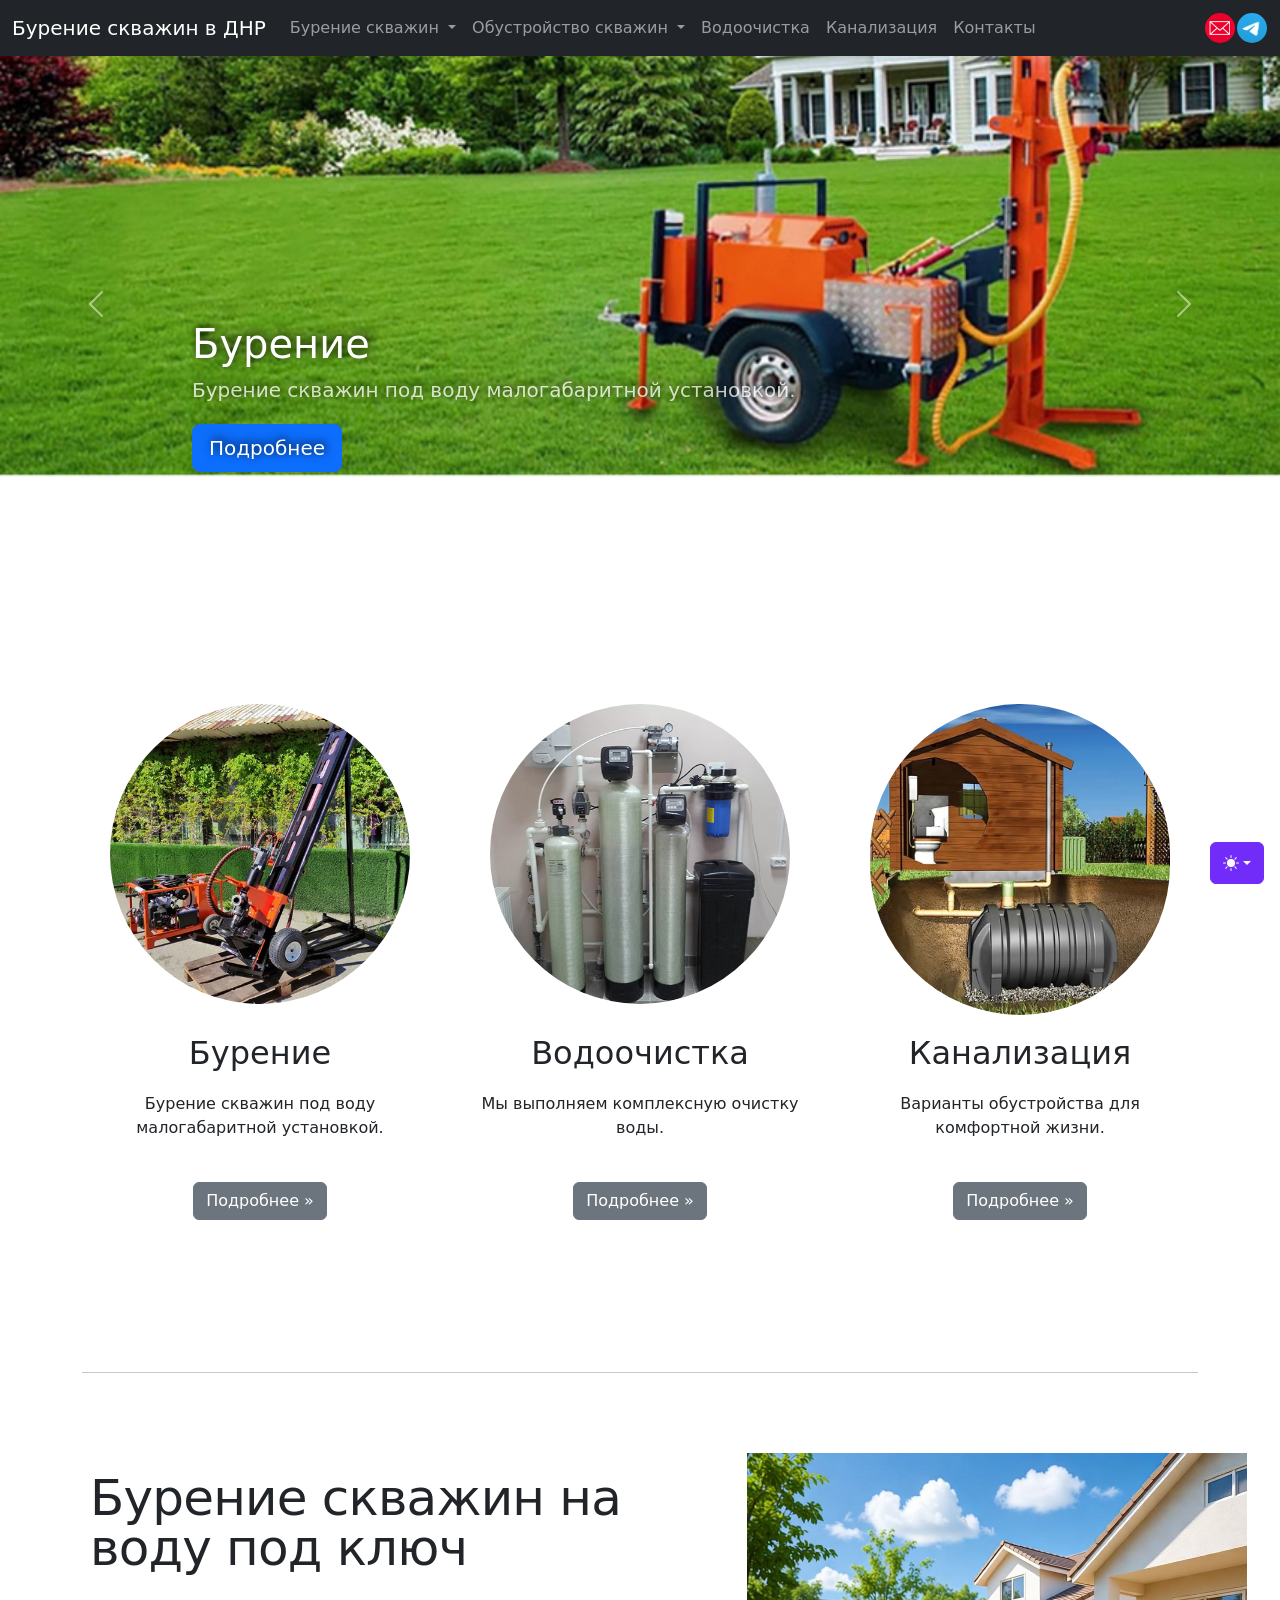
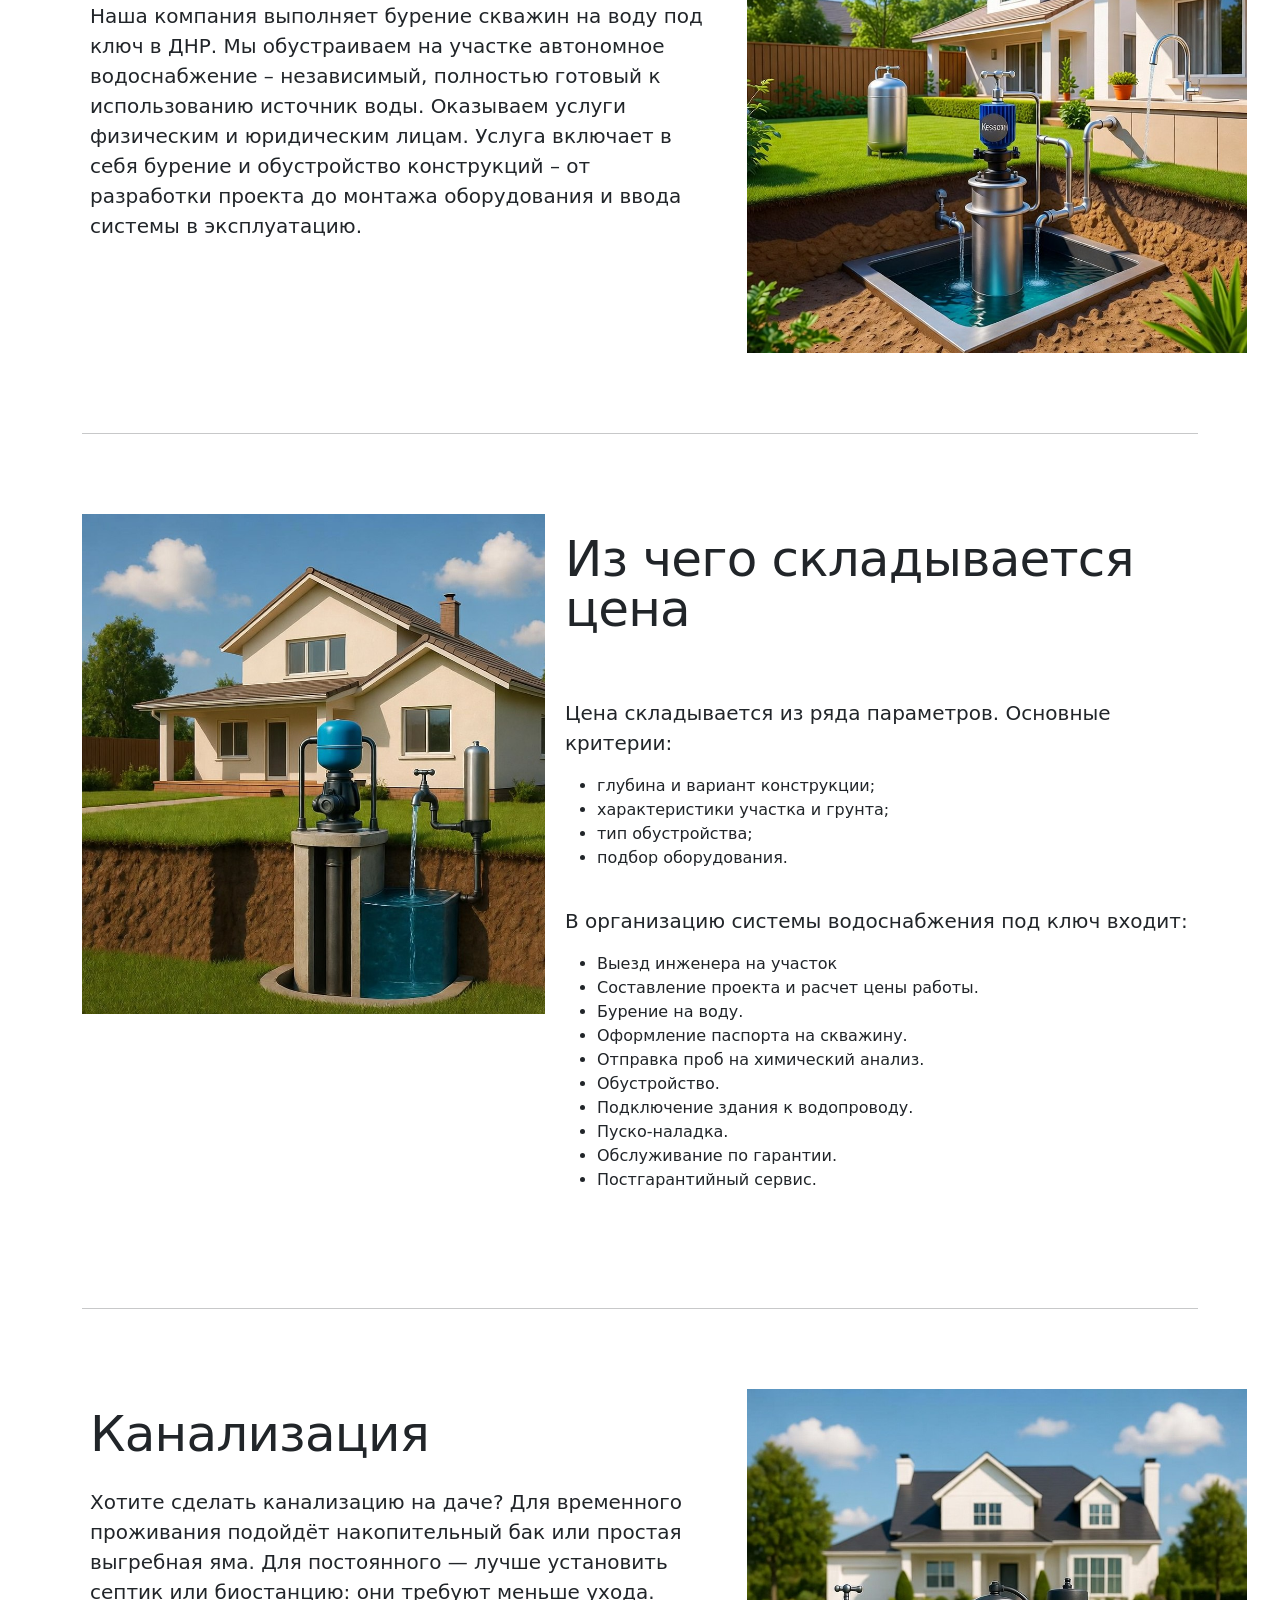
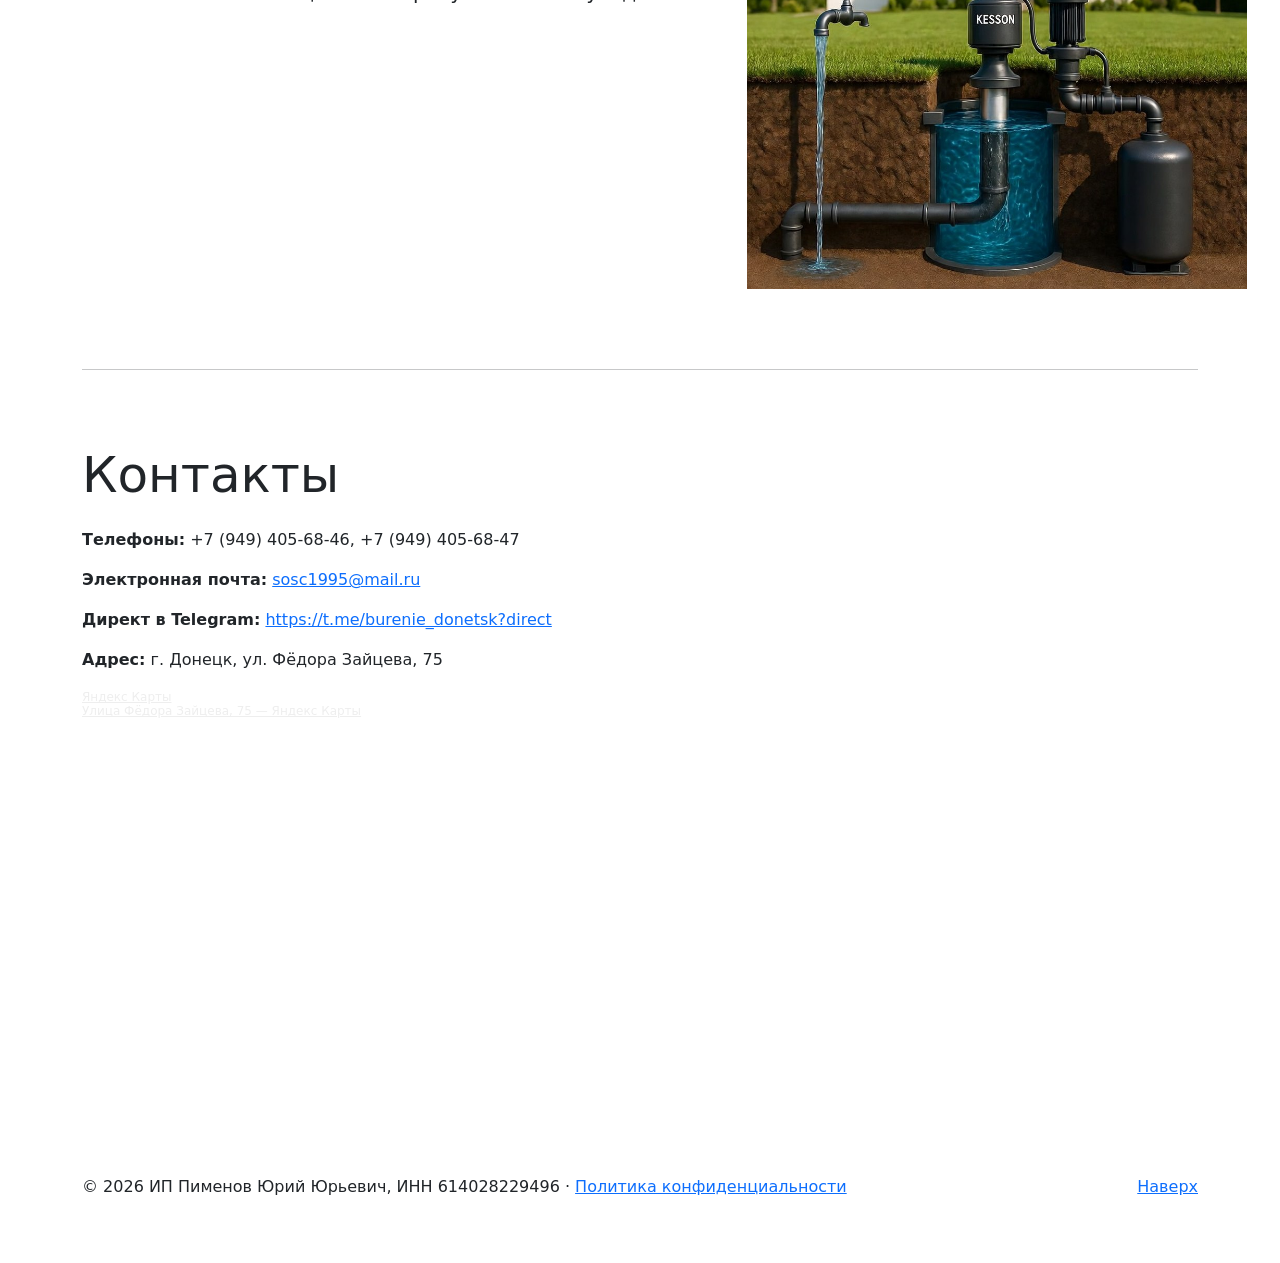
<file: skvazhina-pod-klyuch.html>
<!doctype html>
<html lang="en" data-bs-theme="auto">
  <head>
    <meta charset="utf-8" />
    <meta name="viewport" content="width=device-width, initial-scale=1" />
    <meta name="description" content="" />
    <meta
      name="author"
      content="Mark Otto, Jacob Thornton, and Bootstrap contributors"
    />
    <meta name="generator" content="Astro v5.13.2" />
    <title>Бурение скважин под ключ</title>
    <link
      rel="canonical"
      href="https://getbootstrap.com/docs/5.3/examples/carousel/"
    />
    <script src="assets/js/color-modes.js"></script>
    <link href="assets/dist/css/bootstrap.min.css" rel="stylesheet" />
    <meta name="theme-color" content="#712cf9" />
    <link href="carousel.css" rel="stylesheet" />
	<link href="custom.css" rel="stylesheet" />
    <style>
      .bd-placeholder-img {
        font-size: 1.125rem;
        text-anchor: middle;
        -webkit-user-select: none;
        -moz-user-select: none;
        user-select: none;
      }
      @media (min-width: 768px) {
        .bd-placeholder-img-lg {
          font-size: 3.5rem;
        }
      }
      .b-example-divider {
        width: 100%;
        height: 3rem;
        background-color: #0000001a;
        border: solid rgba(0, 0, 0, 0.15);
        border-width: 1px 0;
        box-shadow:
          inset 0 0.5em 1.5em #0000001a,
          inset 0 0.125em 0.5em #00000026;
      }
      .b-example-vr {
        flex-shrink: 0;
        width: 1.5rem;
        height: 100vh;
      }
      .bi {
        vertical-align: -0.125em;
        fill: currentColor;
      }
      .nav-scroller {
        position: relative;
        z-index: 2;
        height: 2.75rem;
        overflow-y: hidden;
      }
      .nav-scroller .nav {
        display: flex;
        flex-wrap: nowrap;
        padding-bottom: 1rem;
        margin-top: -1px;
        overflow-x: auto;
        text-align: center;
        white-space: nowrap;
        -webkit-overflow-scrolling: touch;
      }
      .btn-bd-primary {
        --bd-violet-bg: #712cf9;
        --bd-violet-rgb: 112.520718, 44.062154, 249.437846;
        --bs-btn-font-weight: 600;
        --bs-btn-color: var(--bs-white);
        --bs-btn-bg: var(--bd-violet-bg);
        --bs-btn-border-color: var(--bd-violet-bg);
        --bs-btn-hover-color: var(--bs-white);
        --bs-btn-hover-bg: #6528e0;
        --bs-btn-hover-border-color: #6528e0;
        --bs-btn-focus-shadow-rgb: var(--bd-violet-rgb);
        --bs-btn-active-color: var(--bs-btn-hover-color);
        --bs-btn-active-bg: #5a23c8;
        --bs-btn-active-border-color: #5a23c8;
      }
      .bd-mode-toggle {
        z-index: 1500;
      }
      .bd-mode-toggle .bi {
        width: 1em;
        height: 1em;
      }
      .bd-mode-toggle .dropdown-menu .active .bi {
        display: block !important;
      }
    </style>
  </head>
  <body>
    <svg xmlns="http://www.w3.org/2000/svg" class="d-none">
      <symbol id="check2" viewBox="0 0 16 16">
        <path
          d="M13.854 3.646a.5.5 0 0 1 0 .708l-7 7a.5.5 0 0 1-.708 0l-3.5-3.5a.5.5 0 1 1 .708-.708L6.5 10.293l6.646-6.647a.5.5 0 0 1 .708 0z"
        ></path>
      </symbol>
      <symbol id="circle-half" viewBox="0 0 16 16">
        <path
          d="M8 15A7 7 0 1 0 8 1v14zm0 1A8 8 0 1 1 8 0a8 8 0 0 1 0 16z"
        ></path>
      </symbol>
      <symbol id="moon-stars-fill" viewBox="0 0 16 16">
        <path
          d="M6 .278a.768.768 0 0 1 .08.858 7.208 7.208 0 0 0-.878 3.46c0 4.021 3.278 7.277 7.318 7.277.527 0 1.04-.055 1.533-.16a.787.787 0 0 1 .81.316.733.733 0 0 1-.031.893A8.349 8.349 0 0 1 8.344 16C3.734 16 0 12.286 0 7.71 0 4.266 2.114 1.312 5.124.06A.752.752 0 0 1 6 .278z"
        ></path>
        <path
          d="M10.794 3.148a.217.217 0 0 1 .412 0l.387 1.162c.173.518.579.924 1.097 1.097l1.162.387a.217.217 0 0 1 0 .412l-1.162.387a1.734 1.734 0 0 0-1.097 1.097l-.387 1.162a.217.217 0 0 1-.412 0l-.387-1.162A1.734 1.734 0 0 0 9.31 6.593l-1.162-.387a.217.217 0 0 1 0-.412l1.162-.387a1.734 1.734 0 0 0 1.097-1.097l.387-1.162zM13.863.099a.145.145 0 0 1 .274 0l.258.774c.115.346.386.617.732.732l.774.258a.145.145 0 0 1 0 .274l-.774.258a1.156 1.156 0 0 0-.732.732l-.258.774a.145.145 0 0 1-.274 0l-.258-.774a1.156 1.156 0 0 0-.732-.732l-.774-.258a.145.145 0 0 1 0-.274l.774-.258c.346-.115.617-.386.732-.732L13.863.1z"
        ></path>
      </symbol>
      <symbol id="sun-fill" viewBox="0 0 16 16">
        <path
          d="M8 12a4 4 0 1 0 0-8 4 4 0 0 0 0 8zM8 0a.5.5 0 0 1 .5.5v2a.5.5 0 0 1-1 0v-2A.5.5 0 0 1 8 0zm0 13a.5.5 0 0 1 .5.5v2a.5.5 0 0 1-1 0v-2A.5.5 0 0 1 8 13zm8-5a.5.5 0 0 1-.5.5h-2a.5.5 0 0 1 0-1h2a.5.5 0 0 1 .5.5zM3 8a.5.5 0 0 1-.5.5h-2a.5.5 0 0 1 0-1h2A.5.5 0 0 1 3 8zm10.657-5.657a.5.5 0 0 1 0 .707l-1.414 1.415a.5.5 0 1 1-.707-.708l1.414-1.414a.5.5 0 0 1 .707 0zm-9.193 9.193a.5.5 0 0 1 0 .707L3.05 13.657a.5.5 0 0 1-.707-.707l1.414-1.414a.5.5 0 0 1 .707 0zm9.193 2.121a.5.5 0 0 1-.707 0l-1.414-1.414a.5.5 0 0 1 .707-.707l1.414 1.414a.5.5 0 0 1 0 .707zM4.464 4.465a.5.5 0 0 1-.707 0L2.343 3.05a.5.5 0 1 1 .707-.707l1.414 1.414a.5.5 0 0 1 0 .708z"
        ></path>
      </symbol>
    </svg>
    <div
      class="dropdown position-fixed bottom-0 end-0 mb-3 me-3 bd-mode-toggle"
    >
      <button
        class="btn btn-bd-primary py-2 dropdown-toggle d-flex align-items-center"
        id="bd-theme"
        type="button"
        aria-expanded="false"
        data-bs-toggle="dropdown"
        aria-label="Переключить тему (автоматически)"
      >
        <svg class="bi my-1 theme-icon-active" aria-hidden="true">
          <use href="#circle-half"></use>
        </svg>
        <span class="visually-hidden" id="bd-theme-text">Переключить тему</span>
      </button>
      <ul
        class="dropdown-menu dropdown-menu-end shadow"
        aria-labelledby="bd-theme-text"
      >
        <li>
          <button
            type="button"
            class="dropdown-item d-flex align-items-center"
            data-bs-theme-value="light"
            aria-pressed="false"
          >
            <svg class="bi me-2 opacity-50" aria-hidden="true">
              <use href="#sun-fill"></use>
            </svg>
            Светлая тема
            <svg class="bi ms-auto d-none" aria-hidden="true">
              <use href="#check2"></use>
            </svg>
          </button>
        </li>
        <li>
          <button
            type="button"
            class="dropdown-item d-flex align-items-center"
            data-bs-theme-value="dark"
            aria-pressed="false"
          >
            <svg class="bi me-2 opacity-50" aria-hidden="true">
              <use href="#moon-stars-fill"></use>
            </svg>
            Тёмная тема
            <svg class="bi ms-auto d-none" aria-hidden="true">
              <use href="#check2"></use>
            </svg>
          </button>
        </li>
        <li>
          <button
            type="button"
            class="dropdown-item d-flex align-items-center active"
            data-bs-theme-value="auto"
            aria-pressed="true"
          >
            <svg class="bi me-2 opacity-50" aria-hidden="true">
              <use href="#circle-half"></use>
            </svg>
            Автоматически
            <svg class="bi ms-auto d-none" aria-hidden="true">
              <use href="#check2"></use>
            </svg>
          </button>
        </li>
      </ul>
    </div>
    <header data-bs-theme="dark">
      <nav class="navbar navbar-expand-md navbar-dark fixed-top bg-dark">
        <div class="container-fluid">
          <a class="navbar-brand" href="#">Бурение скважин в ДНР</a>
          <button
            class="navbar-toggler"
            type="button"
            data-bs-toggle="collapse"
            data-bs-target="#navbarCollapse"
            aria-controls="navbarCollapse"
            aria-expanded="false"
            aria-label="Toggle navigation"
          >
            <span class="navbar-toggler-icon"></span>
          </button>
          <div class="collapse navbar-collapse" id="navbarCollapse">
            <ul class="navbar-nav me-auto mb-2 mb-md-0">
              <!--
			  <li class="nav-item">
                <a class="nav-link active" aria-current="page" href="/">В начало</a>
              </li>
			  -->

			  <li class="nav-item dropdown">
          <a class="nav-link dropdown-toggle" href="#" role="button" data-bs-toggle="dropdown" aria-expanded="false">
            Бурение скважин
          </a>
          <ul class="dropdown-menu">
            <li><a class="dropdown-item" href="/skvazhina-pod-klyuch.html">Бурение скважин под ключ</a></li>
            <li><a class="dropdown-item" href="/burenie-na-pesok.html">Бурение скважин на песок</a></li>
            <li><a class="dropdown-item" href="/skvazhina-na-dache.html">Скважина на воду на даче</a></li>
			<li><a class="dropdown-item" href="/malogabaritnoe-burenie.html">Малогабаритное бурение скважин на воду</a></li>
			<li><a class="dropdown-item" href="/licenziya.html">Получение лицензии на скважину</a></li>
          </ul>
        </li>
		
			  <li class="nav-item dropdown">
          <a class="nav-link dropdown-toggle" href="#" role="button" data-bs-toggle="dropdown" aria-expanded="false">
            Обустройство скважин
          </a>
          <ul class="dropdown-menu">
            <li><a class="dropdown-item" href="/letnee-obustrojstvo.html">Летнее обустройство скважин на воду</a></li>
            <li><a class="dropdown-item" href="/obustrojstvo-s-adapterom.html">Обустройство скважин на воду с адаптером</a></li>
            <li><a class="dropdown-item" href="/obustrojstvo-s-kessonom.html">Обустройство скважин на воду с кессоном</a></li>
          </ul>
        </li>		
		
<!--
              <li class="nav-item"><a class="nav-link" href="#burenie">Бурение малогабаритной установкой</a></li>
-->			  
			  <li class="nav-item"><a class="nav-link" href="/#vodoochistka">Водоочистка</a></li>
			  <li class="nav-item"><a class="nav-link" href="/#kanalizatsiya">Канализация</a></li>
			  <li class="nav-item"><a class="nav-link" href="/#contacts">Контакты</a></li>
			  
			  
            </ul>
			
			
			<div class="block-social-media block-social-media__circle block-social-media__small">
				<ul>
					<li class="block-social-media-email"><a href="mailto:sosc1995@mail.ru" rel="noopener" target="_blank"><i aria-hidden="true"></i></a></li>	
					<li class="block-social-media-tg"><a href="https://t.me/burenie_donetsk" rel="noopener" target="_blank"><i aria-hidden="true"></i></a></li>
<!--
					<li class="block-social-media-max"><a href="#" rel="noopener" target="_blank"><i aria-hidden="true"></i></a></li>				
					<li class="block-social-media-rutube"><a href="#" rel="noopener" target="_blank"><i aria-hidden="true"></i></a></li>		
					<li class="block-social-media-vk"><a href="#" rel="noopener" target="_blank"><i aria-hidden="true"></i></a></li>				
					<li class="block-social-media-dzen"><a href="#" rel="noopener" target="_blank"><i aria-hidden="true"></i></a></li>
					<li class="block-social-media-ok"><a href="#" rel="noopener" target="_blank"><i aria-hidden="true"></i></a></li>				
-->	
				</ul>
			</div>			
			
			
<!--			
            <form class="d-flex" role="search">
              <input
                class="form-control me-2"
                type="search"
                placeholder="Search"
                aria-label="Search"
              />
              <button class="btn btn-outline-success" type="submit">
                Search
              </button>
            </form>
-->			
          </div>
        </div>
      </nav>
    </header>
    <main>
      <div id="myCarousel" class="carousel slide mb-6" data-bs-ride="carousel">
        <div class="carousel-indicators">
          <button
            type="button"
            data-bs-target="#myCarousel"
            data-bs-slide-to="0"
            class="active"
            aria-current="true"
            aria-label="Slide 1"
          ></button>
          <button
            type="button"
            data-bs-target="#myCarousel"
            data-bs-slide-to="1"
            aria-label="Slide 2"
          ></button>
          <button
            type="button"
            data-bs-target="#myCarousel"
            data-bs-slide-to="2"
            aria-label="Slide 3"
          ></button>
        </div>
        <div class="carousel-inner">
          <div class="carousel-item active">
            <img class="slider_desktop" src="img/slider1.jpg">
			<img class="slider_mobile" src="img/slider-mobile1.jpg">
            <div class="container">
              <div class="carousel-caption text-start">
                <h1>Бурение</h1>
                <p class="opacity-75">
                  Бурение скважин под воду малогабаритной установкой.
                </p>
                <p>
                  <a class="btn btn-lg btn-primary" href="#burenie">Подробнее</a>
                </p>
              </div>
            </div>
          </div>
          <div class="carousel-item">
            <img class="slider_desktop" src="img/slider2.jpg">
			<img class="slider_mobile" src="img/slider-mobile2.jpg">
            <div class="container">
              <div class="carousel-caption">
                <h1>Водоочистка</h1>
                <p>
                  Мы выполняем комплексную очистку воды.
                </p>
                <p><a class="btn btn-lg btn-primary" href="#vodoochistka">Подробнее</a></p>
              </div>
            </div>
          </div>
          <div class="carousel-item">
            <img class="slider_desktop" src="img/slider3.jpg">
			<img class="slider_mobile" src="img/slider-mobile3.jpg">
            <div class="container">
              <div class="carousel-caption text-end">
                <h1>Канализация</h1>
                <p>
                  Варианты обустройства для комфортной жизни.
                </p>
                <p>
                  <a class="btn btn-lg btn-primary" href="#kanalizatsiya">Подробнее</a>
                </p>
              </div>
            </div>
          </div>
        </div>
        <button
          class="carousel-control-prev"
          type="button"
          data-bs-target="#myCarousel"
          data-bs-slide="prev"
        >
          <span class="carousel-control-prev-icon" aria-hidden="true"></span>
          <span class="visually-hidden">Назад</span>
        </button>
        <button
          class="carousel-control-next"
          type="button"
          data-bs-target="#myCarousel"
          data-bs-slide="next"
        >
          <span class="carousel-control-next-icon" aria-hidden="true"></span>
          <span class="visually-hidden">Вперёд</span>
        </button>
      </div>
      <!-- Marketing messaging and featurettes
  ================================================== -->
      <!-- Wrap the rest of the page in another container to center all the content. -->
      <div class="container marketing">
        <!-- Three columns of text below the carousel -->
        <div class="row">
          <div class="col-lg-4">
			<div class="circle-image-container">
				<a href="#burenie">
					<img src="img/circle1.jpg">
				</a>
			</div>
            <h2 class="fw-normal">Бурение</h2>
            <p>
              Бурение скважин под воду малогабаритной установкой.
            </p>
            <p>
              <a class="btn btn-secondary" href="#burenie">Подробнее &raquo;</a>
            </p>
          </div>
          <!-- /.col-lg-4 -->
          <div class="col-lg-4">
			<div class="circle-image-container">
				<a href="#vodoochistka">
					<img src="img/circle2.jpg">
				</a>
			</div>
            <h2 class="fw-normal">Водоочистка</h2>
            <p>
              Мы выполняем комплексную очистку воды.
            </p>
            <p>
              <a class="btn btn-secondary" href="#vodoochistka">Подробнее &raquo;</a>
            </p>
          </div>
          <!-- /.col-lg-4 -->
          <div class="col-lg-4">
			<div class="circle-image-container">
				<a href="#kanalizatsiya">
					<img src="img/circle3.jpg">
				</a>
			</div>
            <h2 class="fw-normal">Канализация</h2>
            <p>
              Варианты обустройства для комфортной жизни.
            </p>
            <p>
              <a class="btn btn-secondary" href="#kanalizatsiya">Подробнее &raquo;</a>
            </p>
          </div>
          <!-- /.col-lg-4 -->
        </div>
        <!-- /.row -->
        <!-- START THE FEATURETTES -->
        <hr class="featurette-divider" />
		<a name="burenie">
        <div class="row featurette">
          <div class="col-md-7">
            <h2 class="featurette-heading fw-normal lh-1">
              Бурение скважин на воду под ключ
              <!--
			  <span class="text-body-secondary">It’ll blow your mind.</span>
			  -->
            </h2>
            <p class="lead">
              Наша компания выполняет бурение скважин на воду под ключ в ДНР. Мы обустраиваем на участке автономное водоснабжение – независимый, полностью готовый к использованию источник воды. Оказываем услуги физическим и юридическим лицам. Услуга включает в себя бурение и обустройство конструкций – от разработки проекта до монтажа оборудования и ввода системы в эксплуатацию. 
            </p>
          </div>
          <div class="col-md-5">
			<img src="img/skvazhina-pod-klyuch1.jpg">
          </div>
        </div>
        <hr class="featurette-divider" />
		<a name="vodoochistka">
        <div class="row featurette">
          <div class="col-md-7 order-md-2">
            <h2 class="featurette-heading fw-normal lh-1">
              Из чего складывается цена
			  <!--
              <span class="text-body-secondary"></span>
			  -->
            </h2>
            <p class="lead">
<p class="lead">Цена складывается из ряда параметров. Основные критерии:
<ul>
<li>глубина и вариант конструкции;
<li>характеристики участка и грунта;
<li>тип обустройства;
<li>подбор оборудования.
</ul>

<p class="lead">В организацию системы водоснабжения под ключ входит:
<ul>
<li>Выезд инженера на участок
<li>Составление проекта и расчет цены работы.
<li>Бурение на воду.
<li>Оформление паспорта на скважину.
<li>Отправка проб на химический анализ.
<li>Обустройство.
<li>Подключение здания к водопроводу.
<li>Пуско-наладка.
<li>Обслуживание по гарантии.
<li>Постгарантийный сервис.
</ul>
            </p>
          </div>
          <div class="col-md-5 order-md-1">
			<img src="img/skvazhina-pod-klyuch2.jpg">
          </div>
        </div>
        <hr class="featurette-divider" />
		<a name="kanalizatsiya">
        <div class="row featurette">
          <div class="col-md-7">
            <h2 class="featurette-heading fw-normal lh-1">
              Канализация
			  <!--
              <span class="text-body-secondary">Checkmate.</span>
			  -->
            </h2>
            <p class="lead">
              Хотите сделать канализацию на даче? Для временного проживания подойдёт накопительный бак или простая выгребная яма. Для постоянного — лучше установить септик или биостанцию: они требуют меньше ухода.
            </p>
          </div>
          <div class="col-md-5">
			<img src="img/skvazhina-pod-klyuch3.jpg">
          </div>
        </div>
        <hr class="featurette-divider" />
        <!-- /END THE FEATURETTES -->
		  <div class="contacts">
		  <a name="contacts">
			<h2 class="lh-1">Контакты</h2>
			<p><strong>Телефоны:</strong> +7 (949) 405-68-46, +7 (949) 405-68-47
			<p><strong>Электронная почта:</strong> <a href="mailto:sosc1995@mail.ru">sosc1995@mail.ru</a>
			<p><strong>Директ в Telegram:</strong> <a href="https://t.me/burenie_donetsk?direct">https://t.me/burenie_donetsk?direct</a>
			<p><strong>Адрес:</strong> г. Донецк, ул. Фёдора Зайцева, 75
			<p>
			<div class="yandex-map">
				<div style="position:relative;overflow:hidden; width:100%"><a href="https://yandex.ru/maps?utm_medium=mapframe&utm_source=maps" style="color:#eee;font-size:12px;position:absolute;top:0px;">Яндекс Карты</a><a href="https://yandex.ru/maps/142/donetsk/house/ulitsa_fyodora_zaytseva_75/Z04YfgZgS0UAQFptfXV4eX5rYw==/?ll=37.810207%2C47.998287&utm_medium=mapframe&utm_source=maps&z=16.58" style="color:#eee;font-size:12px;position:absolute;top:14px;">Улица Фёдора Зайцева, 75 — Яндекс Карты</a><iframe src="https://yandex.ru/map-widget/v1/?ll=37.810207%2C47.998287&mode=search&ol=geo&ouri=ymapsbm1%3A%2F%2Fgeo%3Fdata%3DCgoxNDQ5NDk3ODAwEkbQoNC-0YHRgdC40Y8sINCU0L7QvdC10YbQuiwg0YPQu9C40YbQsCDQpNGR0LTQvtGA0LAg0JfQsNC50YbQtdCy0LAsIDc1IgoNpz0XQhU__j9C&z=16.58" width="560" height="400" frameborder="1" allowfullscreen="true" style="position:relative;"></iframe></div>
			</div>
		  </div>
      </div>	  
      <!-- /.container -->
      <!-- FOOTER -->
      <footer class="container">
        <p class="float-end"><a href="#">Наверх</a></p>
        <p>
          &copy; 2026 ИП Пименов Юрий Юрьевич, ИНН 614028229496 &middot;
          <a href="#">Политика конфиденциальности</a>
        </p>
      </footer>
    </main>
    <script
      src="assets/dist/js/bootstrap.bundle.min.js"
      class="astro-vvvwv3sm"
    ></script>
  </body>
</html>
</file>
<file: carousel.css>
/* GLOBAL STYLES
-------------------------------------------------- */
/* Padding below the footer and lighter body text */

body {
  padding-top: 3rem;
  padding-bottom: 3rem;
  color: rgb(var(--bs-tertiary-color-rgb));
}


/* CUSTOMIZE THE CAROUSEL
-------------------------------------------------- */

/* Carousel base class */
.carousel {
  margin-bottom: 4rem;
}
/* Since positioning the image, we need to help out the caption */
.carousel-caption {
  bottom: 3rem;
  z-index: 10;
}

/* Declare heights because of positioning of img element */
.carousel-item {
  height: 32rem;
}


/* MARKETING CONTENT
-------------------------------------------------- */

/* Center align the text within the three columns below the carousel */
.marketing .col-lg-4 {
  margin-bottom: 1.5rem;
  text-align: center;
}
/* rtl:begin:ignore */
.marketing .col-lg-4 p {
  margin-right: .75rem;
  margin-left: .75rem;
}
/* rtl:end:ignore */


/* Featurettes
------------------------- */

.featurette-divider {
  margin: 5rem 0; /* Space out the Bootstrap <hr> more */
}

/* Thin out the marketing headings */
/* rtl:begin:remove */
.featurette-heading {
  letter-spacing: -.05rem;
}

/* rtl:end:remove */

/* RESPONSIVE CSS
-------------------------------------------------- */

@media (min-width: 40em) {
  /* Bump up size of carousel content */
  .carousel-caption p {
    margin-bottom: 1.25rem;
    font-size: 1.25rem;
    line-height: 1.4;
  }

  .featurette-heading {
    font-size: 50px;
  }
}

@media (min-width: 62em) {
  .featurette-heading {
    margin-top: 7rem;
  }
}
</file>
<file: custom.css>
.bd-placeholder-img {
        font-size: 1.125rem;
        text-anchor: middle;
        -webkit-user-select: none;
        -moz-user-select: none;
        user-select: none;
      }

      @media (min-width: 768px) {
        .bd-placeholder-img-lg {
          font-size: 3.5rem;
        }
      }

      .b-example-divider {
        width: 100%;
        height: 3rem;
        background-color: #0000001a;
        border: solid rgba(0, 0, 0, 0.15);
        border-width: 1px 0;
        box-shadow:
          inset 0 0.5em 1.5em #0000001a,
          inset 0 0.125em 0.5em #00000026;
      }

      .b-example-vr {
        flex-shrink: 0;
        width: 1.5rem;
        height: 100vh;
      }

      .bi {
        vertical-align: -0.125em;
        fill: currentColor;
      }

      .nav-scroller {
        position: relative;
        z-index: 2;
        height: 2.75rem;
        overflow-y: hidden;
      }

      .nav-scroller .nav {
        display: flex;
        flex-wrap: nowrap;
        padding-bottom: 1rem;
        margin-top: -1px;
        overflow-x: auto;
        text-align: center;
        white-space: nowrap;
        -webkit-overflow-scrolling: touch;
      }

      .btn-bd-primary {
        --bd-violet-bg: #712cf9;
        --bd-violet-rgb: 112.520718, 44.062154, 249.437846;
        --bs-btn-font-weight: 600;
        --bs-btn-color: var(--bs-white);
        --bs-btn-bg: var(--bd-violet-bg);
        --bs-btn-border-color: var(--bd-violet-bg);
        --bs-btn-hover-color: var(--bs-white);
        --bs-btn-hover-bg: #6528e0;
        --bs-btn-hover-border-color: #6528e0;
        --bs-btn-focus-shadow-rgb: var(--bd-violet-rgb);
        --bs-btn-active-color: var(--bs-btn-hover-color);
        --bs-btn-active-bg: #5a23c8;
        --bs-btn-active-border-color: #5a23c8;
      }

      .bd-mode-toggle {
        z-index: 1500;
      }

      .bd-mode-toggle .bi {
        width: 1em;
        height: 1em;
      }

      .bd-mode-toggle .dropdown-menu .active .bi {
        display: block !important;
      }

      /*----------------------------------------------------------------------------*/
      .container {
        padding-top: 5rem;
      }

      /*
.container .featurette-divider:first-child {
	display:none;
}
*/

      .featurette img {
        display: block;
        box-sizing: border-box;
        width: fit-content;
        height: fit-content;
        max-width: 500px;
      }

      @media (max-width: 768px) {
        .featurette img {
          max-width: -webkit-fill-available;
        }
      }

      .order-md-1,
      .order-md-2 {
        overflow: hidden;
      }


      .circle-image-container {
        width: 300px;
        height: 300px;
        margin: 0 auto 30px auto;
      }

      .circle-image-container img {
        width: 100%;
        height: auto;
        border-radius: 500px;
        border: 0;
      }

      .circle-image-container:hover {
        filter: drop-shadow(2px 4px 6px black);
      }

      .marketing .col-lg-4 p {
        min-height: 70px;
        margin-top: 20px;
      }

      .featurette .col-md-7 {
        padding: 20px;
      }

      .featurette .lead {
        padding-top: 20px;
      }

      .featurette-heading {
        margin-top: 0;
      }

      /*----------------------------------------------------
	Карусель
----------------------------------------------------*/
      .slider_mobile {
        display: none;
      }

      @media (max-width: 768px) {
        .slider_desktop {
          display: none;
        }

        .slider_mobile {
          display: block;
        }
      }

      .carousel-item img {
        width: 100%;
      }

      .carousel-caption h1,
      .carousel-caption p {
        text-shadow: 2px -2px 10px black;
      }

      /*----------------------------------------------------
	Описываем оформление и поведение блока, который содержит ссылки на социальные сети
----------------------------------------------------*/

      .block-social-media {
        float: right;
        overflow: hidden;
        clear: both;
      }

      /*----------------------------------------------------
	Задаём фоновые изображения
	Замените пути на реальное расположение файлов
	Предполагается, что все изображения будут квадратными
	Размер масштабируется в селекторе .block-social-media i
----------------------------------------------------*/

      .block-social-media-email i {
        background-image: url("img/social/email.png");
      }

      .block-social-media-vk i {
        background-image: url("img/social/vk.png");
        // Брендбук - https://vk.com/brand
      }

      .block-social-media-max i {
        background-image: url("img/social/max.png");
      }

      .block-social-media-rutube i {
        background-image: url("img/social/rutube.png");
        // Брендбук - https://rutube.ru/brand/
      }

      .block-social-media-ok i {
        background-image: url("img/social/ok.png");
        // Брендбук - https://insideok.ru/brandbook/
      }

      .block-social-media-dzen i {
        background-image: url("img/social/dzen.png");
        // Брендбук - https://dzen.ru/about/download
      }

      .block-social-media-tg i {
        background-image: url("img/social/tg.png");
        // Брендбук - https://telegram.org/tour/screenshots
      }

      /*----------------------------------------------------
	Описываем оформление и поведение элементов списка
----------------------------------------------------*/

      .block-social-media li {
        display: block;
        float: left;
        box-sizing: border-box;
        margin: 1px;
        padding: 0;
        width: fit-content;
        height: fit-content;
      }

      /*----------------------------------------------------
	Описываем оформление и поведение значка социальной сети
----------------------------------------------------*/

      .block-social-media i {
        color: #000000;
        height: 50px;
        width: 50px;
        text-align: center;
        vertical-align: sub;
        background-position: center;
        background-repeat: no-repeat;
        background-size: contain;
        display: block;
      }

      .block-social-media__big i {
        height: 100px;
        width: 100px;
      }

      .block-social-media__small i {
        height: 30px;
        width: 30px;
      }

      .block-social-media__rounded-corners i {
        border-radius: 15px;
      }

      .block-social-media__rounded-corners.block-social-media__big i {
        border-radius: 25px;
      }

      .block-social-media__rounded-corners.block-social-media__small i {
        border-radius: 7px;
      }

      .block-social-media__circle i {
        border-radius: 100px;
      }


      .block-social-media__grayscale i {
        filter: grayscale(100%);
      }

      .block-social-media__grayscale i:hover {
        filter: initial;
      }

      .block-social-media__grayscale .block-social-media-dzen i {
        filter: opacity(50%);
      }

      .block-social-media__grayscale .block-social-media-dzen i:hover {
        filter: initial;
      }

      /*----------------------------------------------------
	Описываем оформление и поведение ссылки
----------------------------------------------------*/

      .block-social-media a {
        border: 0;
      }

      /*----------------------------------------------------
	Контакты
----------------------------------------------------*/
      .contacts h2 {
        font-size: 50px;
        padding-bottom: 20px;
      }

      .yandex-map,
      .yandex-map iframe {
        width: 100%;
      }

      /*----------------------------------------------------
	Контакты
----------------------------------------------------*/
      footer {
        padding-top: 50px;
      }
</file>
